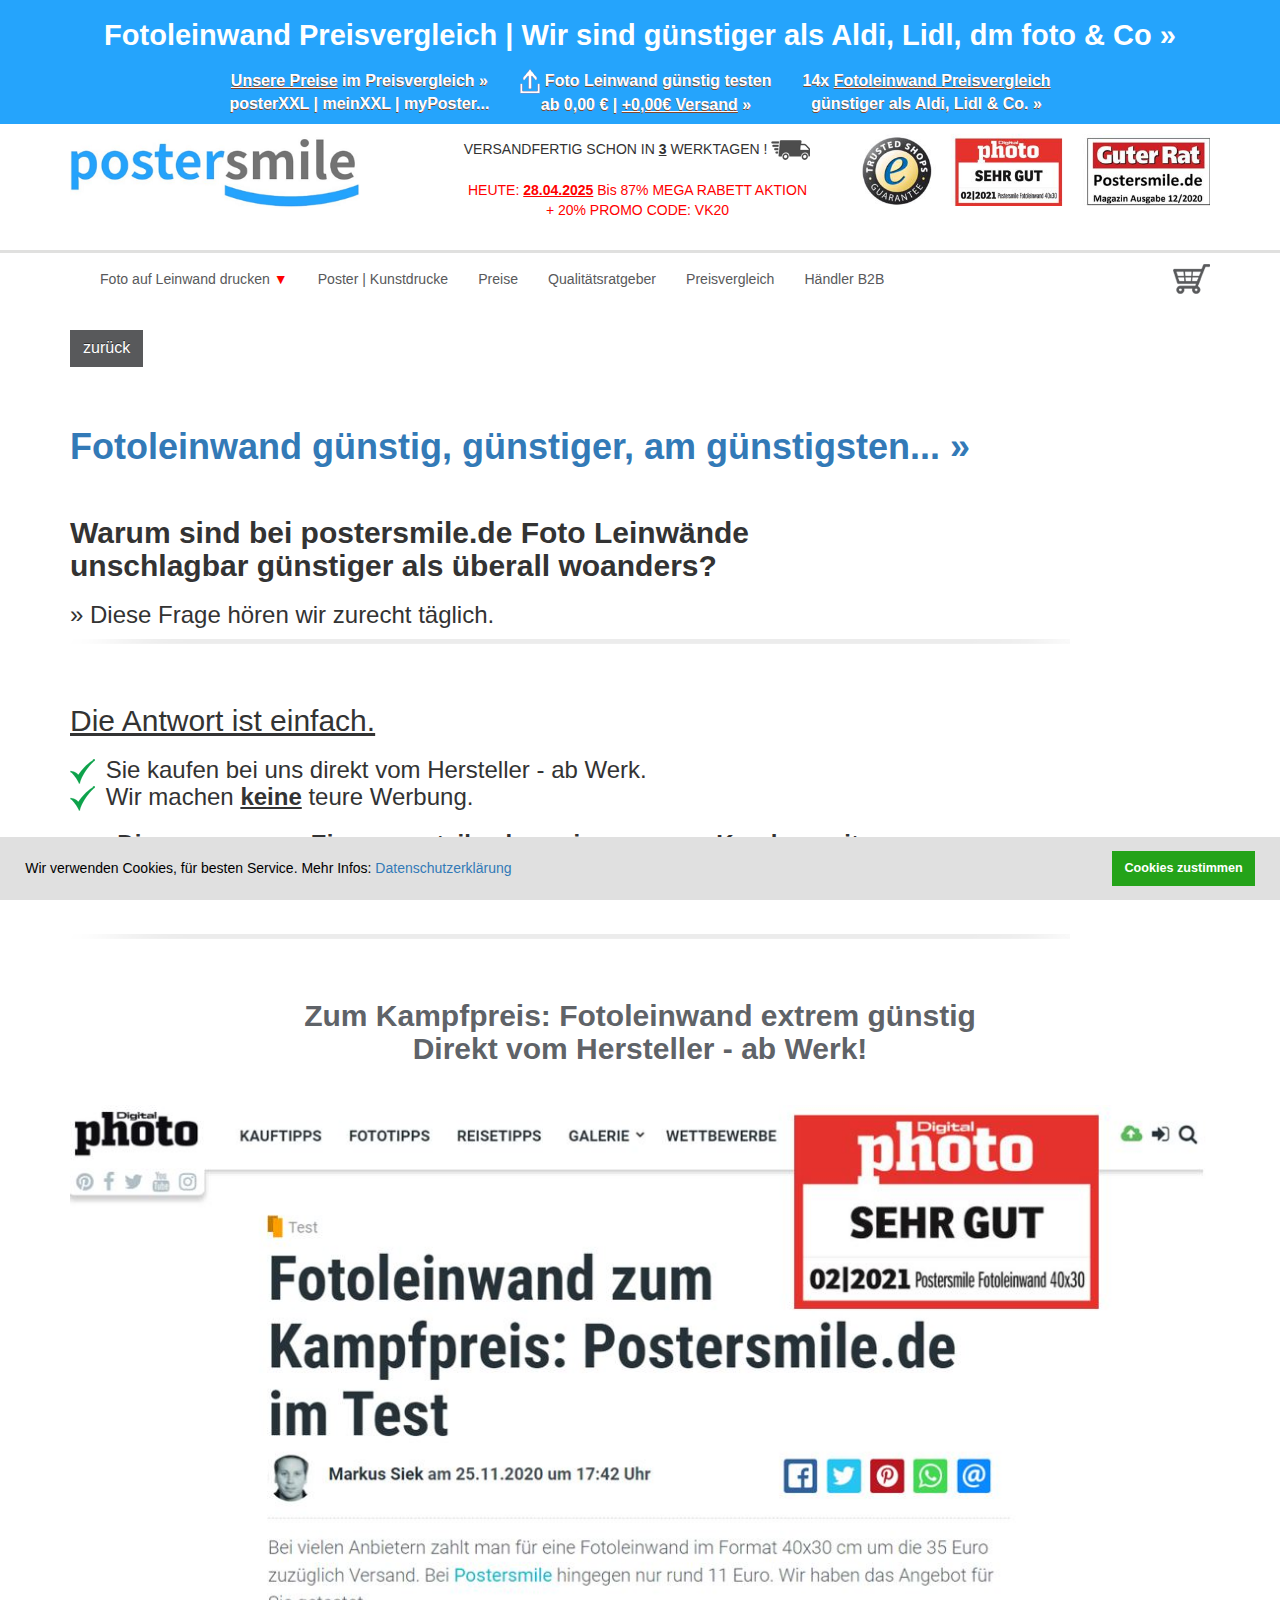
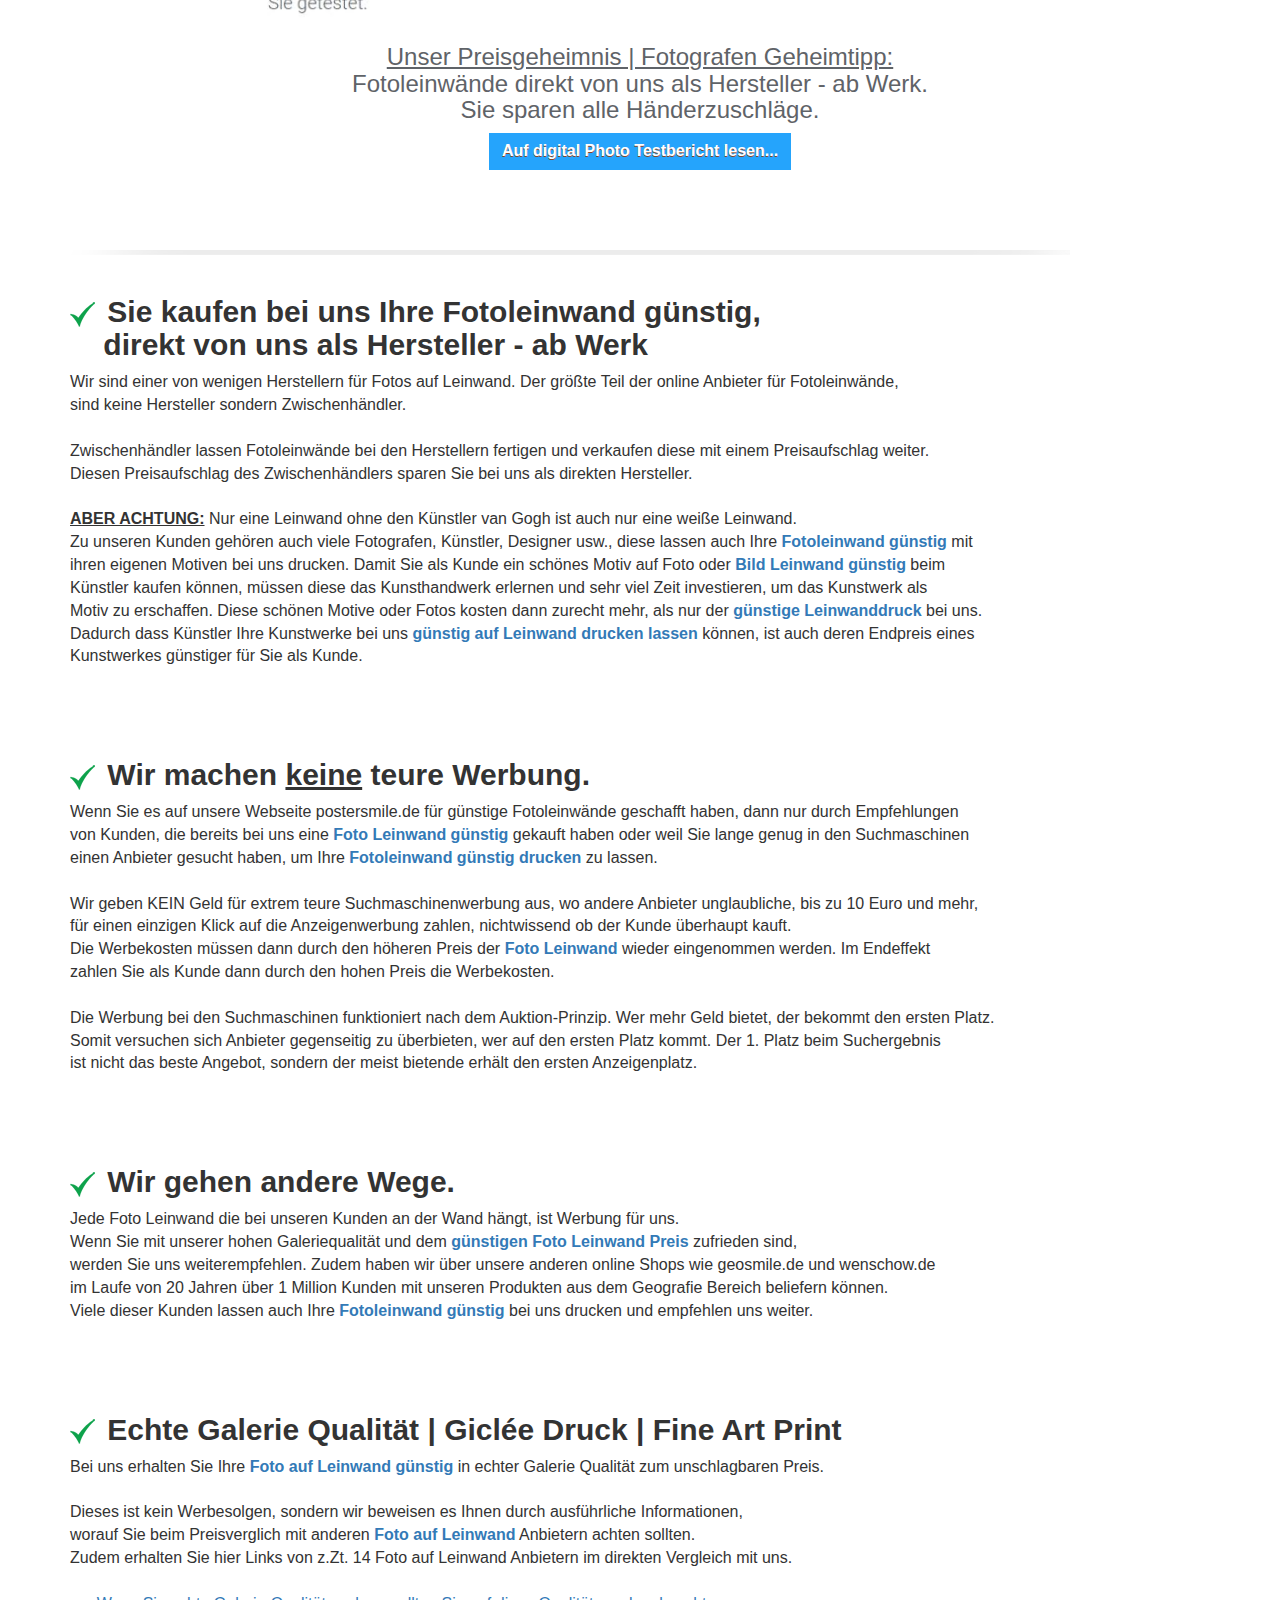
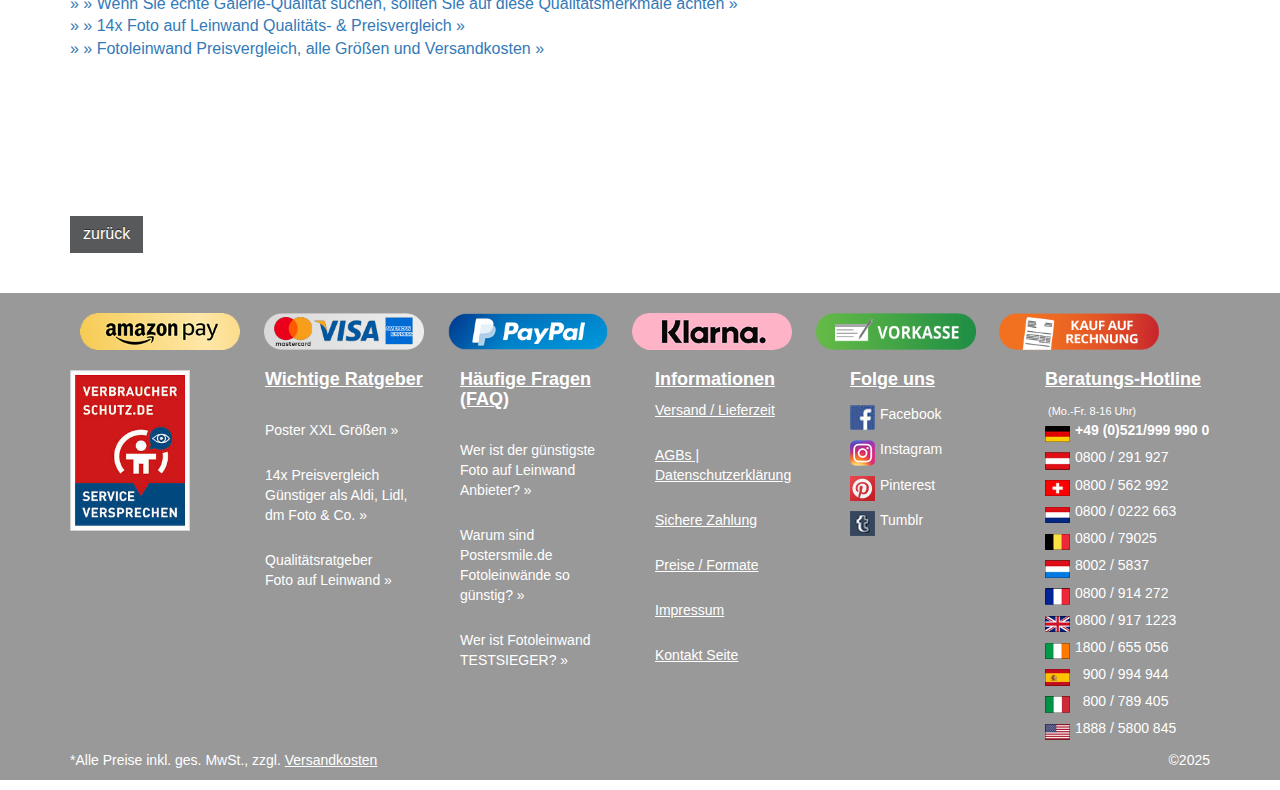
<file: foto-auf-leinwand/foto-leinwand-guenstig.html>
<!DOCTYPE html>
<html xmlns="http://www.w3.org/1999/xhtml" lang="de">
<head>
	<meta http-equiv="Content-Type" content="text/html; charset=UTF-8"/>
<link rel="preload" href="../js/X53ED867BFEDCE5CFAB69114F5502E300.js" as="script"/><link rel="preconnect" href="https://www.google-analytics.com/"/><meta name="google-site-verification" content="Q5Xq9l9lnyk_eB2sAxqdJQ2q9Nby-uchBrESdatp68I"/><meta http-equiv="X-UA-Compatible" content="IE=edge,chrome=1"/><meta name="viewport" content="width=device-width, initial-scale=1.0, minimum-scale=1.0, maximum-scale=1.0, user-scalable=no"/><link rel="icon" type="image/png" href="../images/favicon.png"/><link href="../css/postersmile-orig_a-11.css" rel="stylesheet"/><link href="../bootstrap/css/bootstrap.min.css" rel="stylesheet"/><link href="../bootstrap/css/bootstrap-theme.css" rel="stylesheet"/><link href="../css/cookieconsent.min.css" rel="stylesheet"/>
<!-- Hotjar Tracking Code for https://www.postersmile.de -->
<!-- <script>
    (function(h,o,t,j,a,r){
        h.hj=h.hj||function(){(h.hj.q=h.hj.q||[]).push(arguments)};
        h._hjSettings={hjid:2862922,hjsv:6};
        a=o.getElementsByTagName('head')[0];
        r=o.createElement('script');r.async=1;
        r.src=t+h._hjSettings.hjid+j+h._hjSettings.hjsv;
        a.appendChild(r);
    })(window,document,'https://static.hotjar.com/c/hotjar-','.js?sv=');
</script> -->
<script type="text/javascript">
    (function(c,l,a,r,i,t,y){
        c[a]=c[a]||function(){(c[a].q=c[a].q||[]).push(arguments)};
        t=l.createElement(r);t.async=1;t.src="https://www.clarity.ms/tag/"+i;
        y=l.getElementsByTagName(r)[0];y.parentNode.insertBefore(t,y);
    })(window, document, "clarity", "script", "ekcsiwmjmx");
</script>
  <!--<script src="/js/jquery-3.4.1.min.js"></script>-->
  <script>
    /*! jQuery v3.4.1 | (c) JS Foundation and other contributors | jquery.org/license */
    !function (e, t) { "use strict"; "object" == typeof module && "object" == typeof module.exports ? module.exports = e.document ? t(e, !0) : function (e) { if (!e.document) throw new Error("jQuery requires a window with a document"); return t(e) } : t(e) }("undefined" != typeof window ? window : this, function (C, e) { "use strict"; var t = [], E = C.document, r = Object.getPrototypeOf, s = t.slice, g = t.concat, u = t.push, i = t.indexOf, n = {}, o = n.toString, v = n.hasOwnProperty, a = v.toString, l = a.call(Object), y = {}, m = function (e) { return "function" == typeof e && "number" != typeof e.nodeType }, x = function (e) { return null != e && e === e.window }, c = { type: !0, src: !0, nonce: !0, noModule: !0 }; function b(e, t, n) { var r, i, o = (n = n || E).createElement("script"); if (o.text = e, t) for (r in c) (i = t[r] || t.getAttribute && t.getAttribute(r)) && o.setAttribute(r, i); n.head.appendChild(o).parentNode.removeChild(o) } function w(e) { return null == e ? e + "" : "object" == typeof e || "function" == typeof e ? n[o.call(e)] || "object" : typeof e } var f = "3.4.1", k = function (e, t) { return new k.fn.init(e, t) }, p = /^[\s\uFEFF\xA0]+|[\s\uFEFF\xA0]+$/g; function d(e) { var t = !!e && "length" in e && e.length, n = w(e); return !m(e) && !x(e) && ("array" === n || 0 === t || "number" == typeof t && 0 < t && t - 1 in e) } k.fn = k.prototype = { jquery: f, constructor: k, length: 0, toArray: function () { return s.call(this) }, get: function (e) { return null == e ? s.call(this) : e < 0 ? this[e + this.length] : this[e] }, pushStack: function (e) { var t = k.merge(this.constructor(), e); return t.prevObject = this, t }, each: function (e) { return k.each(this, e) }, map: function (n) { return this.pushStack(k.map(this, function (e, t) { return n.call(e, t, e) })) }, slice: function () { return this.pushStack(s.apply(this, arguments)) }, first: function () { return this.eq(0) }, last: function () { return this.eq(-1) }, eq: function (e) { var t = this.length, n = +e + (e < 0 ? t : 0); return this.pushStack(0 <= n && n < t ? [this[n]] : []) }, end: function () { return this.prevObject || this.constructor() }, push: u, sort: t.sort, splice: t.splice }, k.extend = k.fn.extend = function () { var e, t, n, r, i, o, a = arguments[0] || {}, s = 1, u = arguments.length, l = !1; for ("boolean" == typeof a && (l = a, a = arguments[s] || {}, s++), "object" == typeof a || m(a) || (a = {}), s === u && (a = this, s--); s < u; s++)if (null != (e = arguments[s])) for (t in e) r = e[t], "__proto__" !== t && a !== r && (l && r && (k.isPlainObject(r) || (i = Array.isArray(r))) ? (n = a[t], o = i && !Array.isArray(n) ? [] : i || k.isPlainObject(n) ? n : {}, i = !1, a[t] = k.extend(l, o, r)) : void 0 !== r && (a[t] = r)); return a }, k.extend({ expando: "jQuery" + (f + Math.random()).replace(/\D/g, ""), isReady: !0, error: function (e) { throw new Error(e) }, noop: function () { }, isPlainObject: function (e) { var t, n; return !(!e || "[object Object]" !== o.call(e)) && (!(t = r(e)) || "function" == typeof (n = v.call(t, "constructor") && t.constructor) && a.call(n) === l) }, isEmptyObject: function (e) { var t; for (t in e) return !1; return !0 }, globalEval: function (e, t) { b(e, { nonce: t && t.nonce }) }, each: function (e, t) { var n, r = 0; if (d(e)) { for (n = e.length; r < n; r++)if (!1 === t.call(e[r], r, e[r])) break } else for (r in e) if (!1 === t.call(e[r], r, e[r])) break; return e }, trim: function (e) { return null == e ? "" : (e + "").replace(p, "") }, makeArray: function (e, t) { var n = t || []; return null != e && (d(Object(e)) ? k.merge(n, "string" == typeof e ? [e] : e) : u.call(n, e)), n }, inArray: function (e, t, n) { return null == t ? -1 : i.call(t, e, n) }, merge: function (e, t) { for (var n = +t.length, r = 0, i = e.length; r < n; r++)e[i++] = t[r]; return e.length = i, e }, grep: function (e, t, n) { for (var r = [], i = 0, o = e.length, a = !n; i < o; i++)!t(e[i], i) !== a && r.push(e[i]); return r }, map: function (e, t, n) { var r, i, o = 0, a = []; if (d(e)) for (r = e.length; o < r; o++)null != (i = t(e[o], o, n)) && a.push(i); else for (o in e) null != (i = t(e[o], o, n)) && a.push(i); return g.apply([], a) }, guid: 1, support: y }), "function" == typeof Symbol && (k.fn[Symbol.iterator] = t[Symbol.iterator]), k.each("Boolean Number String Function Array Date RegExp Object Error Symbol".split(" "), function (e, t) { n["[object " + t + "]"] = t.toLowerCase() }); var h = function (n) { var e, d, b, o, i, h, f, g, w, u, l, T, C, a, E, v, s, c, y, k = "sizzle" + 1 * new Date, m = n.document, S = 0, r = 0, p = ue(), x = ue(), N = ue(), A = ue(), D = function (e, t) { return e === t && (l = !0), 0 }, j = {}.hasOwnProperty, t = [], q = t.pop, L = t.push, H = t.push, O = t.slice, P = function (e, t) { for (var n = 0, r = e.length; n < r; n++)if (e[n] === t) return n; return -1 }, R = "checked|selected|async|autofocus|autoplay|controls|defer|disabled|hidden|ismap|loop|multiple|open|readonly|required|scoped", M = "[\\x20\\t\\r\\n\\f]", I = "(?:\\\\.|[\\w-]|[^\0-\\xa0])+", W = "\\[" + M + "*(" + I + ")(?:" + M + "*([*^$|!~]?=)" + M + "*(?:'((?:\\\\.|[^\\\\'])*)'|\"((?:\\\\.|[^\\\\\"])*)\"|(" + I + "))|)" + M + "*\\]", $ = ":(" + I + ")(?:\\((('((?:\\\\.|[^\\\\'])*)'|\"((?:\\\\.|[^\\\\\"])*)\")|((?:\\\\.|[^\\\\()[\\]]|" + W + ")*)|.*)\\)|)", F = new RegExp(M + "+", "g"), B = new RegExp("^" + M + "+|((?:^|[^\\\\])(?:\\\\.)*)" + M + "+$", "g"), _ = new RegExp("^" + M + "*," + M + "*"), z = new RegExp("^" + M + "*([>+~]|" + M + ")" + M + "*"), U = new RegExp(M + "|>"), X = new RegExp($), V = new RegExp("^" + I + "$"), G = { ID: new RegExp("^#(" + I + ")"), CLASS: new RegExp("^\\.(" + I + ")"), TAG: new RegExp("^(" + I + "|[*])"), ATTR: new RegExp("^" + W), PSEUDO: new RegExp("^" + $), CHILD: new RegExp("^:(only|first|last|nth|nth-last)-(child|of-type)(?:\\(" + M + "*(even|odd|(([+-]|)(\\d*)n|)" + M + "*(?:([+-]|)" + M + "*(\\d+)|))" + M + "*\\)|)", "i"), bool: new RegExp("^(?:" + R + ")$", "i"), needsContext: new RegExp("^" + M + "*[>+~]|:(even|odd|eq|gt|lt|nth|first|last)(?:\\(" + M + "*((?:-\\d)?\\d*)" + M + "*\\)|)(?=[^-]|$)", "i") }, Y = /HTML$/i, Q = /^(?:input|select|textarea|button)$/i, J = /^h\d$/i, K = /^[^{]+\{\s*\[native \w/, Z = /^(?:#([\w-]+)|(\w+)|\.([\w-]+))$/, ee = /[+~]/, te = new RegExp("\\\\([\\da-f]{1,6}" + M + "?|(" + M + ")|.)", "ig"), ne = function (e, t, n) { var r = "0x" + t - 65536; return r != r || n ? t : r < 0 ? String.fromCharCode(r + 65536) : String.fromCharCode(r >> 10 | 55296, 1023 & r | 56320) }, re = /([\0-\x1f\x7f]|^-?\d)|^-$|[^\0-\x1f\x7f-\uFFFF\w-]/g, ie = function (e, t) { return t ? "\0" === e ? "\ufffd" : e.slice(0, -1) + "\\" + e.charCodeAt(e.length - 1).toString(16) + " " : "\\" + e }, oe = function () { T() }, ae = be(function (e) { return !0 === e.disabled && "fieldset" === e.nodeName.toLowerCase() }, { dir: "parentNode", next: "legend" }); try { H.apply(t = O.call(m.childNodes), m.childNodes), t[m.childNodes.length].nodeType } catch (e) { H = { apply: t.length ? function (e, t) { L.apply(e, O.call(t)) } : function (e, t) { var n = e.length, r = 0; while (e[n++] = t[r++]); e.length = n - 1 } } } function se(t, e, n, r) { var i, o, a, s, u, l, c, f = e && e.ownerDocument, p = e ? e.nodeType : 9; if (n = n || [], "string" != typeof t || !t || 1 !== p && 9 !== p && 11 !== p) return n; if (!r && ((e ? e.ownerDocument || e : m) !== C && T(e), e = e || C, E)) { if (11 !== p && (u = Z.exec(t))) if (i = u[1]) { if (9 === p) { if (!(a = e.getElementById(i))) return n; if (a.id === i) return n.push(a), n } else if (f && (a = f.getElementById(i)) && y(e, a) && a.id === i) return n.push(a), n } else { if (u[2]) return H.apply(n, e.getElementsByTagName(t)), n; if ((i = u[3]) && d.getElementsByClassName && e.getElementsByClassName) return H.apply(n, e.getElementsByClassName(i)), n } if (d.qsa && !A[t + " "] && (!v || !v.test(t)) && (1 !== p || "object" !== e.nodeName.toLowerCase())) { if (c = t, f = e, 1 === p && U.test(t)) { (s = e.getAttribute("id")) ? s = s.replace(re, ie) : e.setAttribute("id", s = k), o = (l = h(t)).length; while (o--) l[o] = "#" + s + " " + xe(l[o]); c = l.join(","), f = ee.test(t) && ye(e.parentNode) || e } try { return H.apply(n, f.querySelectorAll(c)), n } catch (e) { A(t, !0) } finally { s === k && e.removeAttribute("id") } } } return g(t.replace(B, "$1"), e, n, r) } function ue() { var r = []; return function e(t, n) { return r.push(t + " ") > b.cacheLength && delete e[r.shift()], e[t + " "] = n } } function le(e) { return e[k] = !0, e } function ce(e) { var t = C.createElement("fieldset"); try { return !!e(t) } catch (e) { return !1 } finally { t.parentNode && t.parentNode.removeChild(t), t = null } } function fe(e, t) { var n = e.split("|"), r = n.length; while (r--) b.attrHandle[n[r]] = t } function pe(e, t) { var n = t && e, r = n && 1 === e.nodeType && 1 === t.nodeType && e.sourceIndex - t.sourceIndex; if (r) return r; if (n) while (n = n.nextSibling) if (n === t) return -1; return e ? 1 : -1 } function de(t) { return function (e) { return "input" === e.nodeName.toLowerCase() && e.type === t } } function he(n) { return function (e) { var t = e.nodeName.toLowerCase(); return ("input" === t || "button" === t) && e.type === n } } function ge(t) { return function (e) { return "form" in e ? e.parentNode && !1 === e.disabled ? "label" in e ? "label" in e.parentNode ? e.parentNode.disabled === t : e.disabled === t : e.isDisabled === t || e.isDisabled !== !t && ae(e) === t : e.disabled === t : "label" in e && e.disabled === t } } function ve(a) { return le(function (o) { return o = +o, le(function (e, t) { var n, r = a([], e.length, o), i = r.length; while (i--) e[n = r[i]] && (e[n] = !(t[n] = e[n])) }) }) } function ye(e) { return e && "undefined" != typeof e.getElementsByTagName && e } for (e in d = se.support = {}, i = se.isXML = function (e) { var t = e.namespaceURI, n = (e.ownerDocument || e).documentElement; return !Y.test(t || n && n.nodeName || "HTML") }, T = se.setDocument = function (e) { var t, n, r = e ? e.ownerDocument || e : m; return r !== C && 9 === r.nodeType && r.documentElement && (a = (C = r).documentElement, E = !i(C), m !== C && (n = C.defaultView) && n.top !== n && (n.addEventListener ? n.addEventListener("unload", oe, !1) : n.attachEvent && n.attachEvent("onunload", oe)), d.attributes = ce(function (e) { return e.className = "i", !e.getAttribute("className") }), d.getElementsByTagName = ce(function (e) { return e.appendChild(C.createComment("")), !e.getElementsByTagName("*").length }), d.getElementsByClassName = K.test(C.getElementsByClassName), d.getById = ce(function (e) { return a.appendChild(e).id = k, !C.getElementsByName || !C.getElementsByName(k).length }), d.getById ? (b.filter.ID = function (e) { var t = e.replace(te, ne); return function (e) { return e.getAttribute("id") === t } }, b.find.ID = function (e, t) { if ("undefined" != typeof t.getElementById && E) { var n = t.getElementById(e); return n ? [n] : [] } }) : (b.filter.ID = function (e) { var n = e.replace(te, ne); return function (e) { var t = "undefined" != typeof e.getAttributeNode && e.getAttributeNode("id"); return t && t.value === n } }, b.find.ID = function (e, t) { if ("undefined" != typeof t.getElementById && E) { var n, r, i, o = t.getElementById(e); if (o) { if ((n = o.getAttributeNode("id")) && n.value === e) return [o]; i = t.getElementsByName(e), r = 0; while (o = i[r++]) if ((n = o.getAttributeNode("id")) && n.value === e) return [o] } return [] } }), b.find.TAG = d.getElementsByTagName ? function (e, t) { return "undefined" != typeof t.getElementsByTagName ? t.getElementsByTagName(e) : d.qsa ? t.querySelectorAll(e) : void 0 } : function (e, t) { var n, r = [], i = 0, o = t.getElementsByTagName(e); if ("*" === e) { while (n = o[i++]) 1 === n.nodeType && r.push(n); return r } return o }, b.find.CLASS = d.getElementsByClassName && function (e, t) { if ("undefined" != typeof t.getElementsByClassName && E) return t.getElementsByClassName(e) }, s = [], v = [], (d.qsa = K.test(C.querySelectorAll)) && (ce(function (e) { a.appendChild(e).innerHTML = "<a id='" + k + "'></a><select id='" + k + "-\r\\' msallowcapture=''><option selected=''></option></select>", e.querySelectorAll("[msallowcapture^='']").length && v.push("[*^$]=" + M + "*(?:''|\"\")"), e.querySelectorAll("[selected]").length || v.push("\\[" + M + "*(?:value|" + R + ")"), e.querySelectorAll("[id~=" + k + "-]").length || v.push("~="), e.querySelectorAll(":checked").length || v.push(":checked"), e.querySelectorAll("a#" + k + "+*").length || v.push(".#.+[+~]") }), ce(function (e) { e.innerHTML = "<a href='' disabled='disabled'></a><select disabled='disabled'><option/></select>"; var t = C.createElement("input"); t.setAttribute("type", "hidden"), e.appendChild(t).setAttribute("name", "D"), e.querySelectorAll("[name=d]").length && v.push("name" + M + "*[*^$|!~]?="), 2 !== e.querySelectorAll(":enabled").length && v.push(":enabled", ":disabled"), a.appendChild(e).disabled = !0, 2 !== e.querySelectorAll(":disabled").length && v.push(":enabled", ":disabled"), e.querySelectorAll("*,:x"), v.push(",.*:") })), (d.matchesSelector = K.test(c = a.matches || a.webkitMatchesSelector || a.mozMatchesSelector || a.oMatchesSelector || a.msMatchesSelector)) && ce(function (e) { d.disconnectedMatch = c.call(e, "*"), c.call(e, "[s!='']:x"), s.push("!=", $) }), v = v.length && new RegExp(v.join("|")), s = s.length && new RegExp(s.join("|")), t = K.test(a.compareDocumentPosition), y = t || K.test(a.contains) ? function (e, t) { var n = 9 === e.nodeType ? e.documentElement : e, r = t && t.parentNode; return e === r || !(!r || 1 !== r.nodeType || !(n.contains ? n.contains(r) : e.compareDocumentPosition && 16 & e.compareDocumentPosition(r))) } : function (e, t) { if (t) while (t = t.parentNode) if (t === e) return !0; return !1 }, D = t ? function (e, t) { if (e === t) return l = !0, 0; var n = !e.compareDocumentPosition - !t.compareDocumentPosition; return n || (1 & (n = (e.ownerDocument || e) === (t.ownerDocument || t) ? e.compareDocumentPosition(t) : 1) || !d.sortDetached && t.compareDocumentPosition(e) === n ? e === C || e.ownerDocument === m && y(m, e) ? -1 : t === C || t.ownerDocument === m && y(m, t) ? 1 : u ? P(u, e) - P(u, t) : 0 : 4 & n ? -1 : 1) } : function (e, t) { if (e === t) return l = !0, 0; var n, r = 0, i = e.parentNode, o = t.parentNode, a = [e], s = [t]; if (!i || !o) return e === C ? -1 : t === C ? 1 : i ? -1 : o ? 1 : u ? P(u, e) - P(u, t) : 0; if (i === o) return pe(e, t); n = e; while (n = n.parentNode) a.unshift(n); n = t; while (n = n.parentNode) s.unshift(n); while (a[r] === s[r]) r++; return r ? pe(a[r], s[r]) : a[r] === m ? -1 : s[r] === m ? 1 : 0 }), C }, se.matches = function (e, t) { return se(e, null, null, t) }, se.matchesSelector = function (e, t) { if ((e.ownerDocument || e) !== C && T(e), d.matchesSelector && E && !A[t + " "] && (!s || !s.test(t)) && (!v || !v.test(t))) try { var n = c.call(e, t); if (n || d.disconnectedMatch || e.document && 11 !== e.document.nodeType) return n } catch (e) { A(t, !0) } return 0 < se(t, C, null, [e]).length }, se.contains = function (e, t) { return (e.ownerDocument || e) !== C && T(e), y(e, t) }, se.attr = function (e, t) { (e.ownerDocument || e) !== C && T(e); var n = b.attrHandle[t.toLowerCase()], r = n && j.call(b.attrHandle, t.toLowerCase()) ? n(e, t, !E) : void 0; return void 0 !== r ? r : d.attributes || !E ? e.getAttribute(t) : (r = e.getAttributeNode(t)) && r.specified ? r.value : null }, se.escape = function (e) { return (e + "").replace(re, ie) }, se.error = function (e) { throw new Error("Syntax error, unrecognized expression: " + e) }, se.uniqueSort = function (e) { var t, n = [], r = 0, i = 0; if (l = !d.detectDuplicates, u = !d.sortStable && e.slice(0), e.sort(D), l) { while (t = e[i++]) t === e[i] && (r = n.push(i)); while (r--) e.splice(n[r], 1) } return u = null, e }, o = se.getText = function (e) { var t, n = "", r = 0, i = e.nodeType; if (i) { if (1 === i || 9 === i || 11 === i) { if ("string" == typeof e.textContent) return e.textContent; for (e = e.firstChild; e; e = e.nextSibling)n += o(e) } else if (3 === i || 4 === i) return e.nodeValue } else while (t = e[r++]) n += o(t); return n }, (b = se.selectors = { cacheLength: 50, createPseudo: le, match: G, attrHandle: {}, find: {}, relative: { ">": { dir: "parentNode", first: !0 }, " ": { dir: "parentNode" }, "+": { dir: "previousSibling", first: !0 }, "~": { dir: "previousSibling" } }, preFilter: { ATTR: function (e) { return e[1] = e[1].replace(te, ne), e[3] = (e[3] || e[4] || e[5] || "").replace(te, ne), "~=" === e[2] && (e[3] = " " + e[3] + " "), e.slice(0, 4) }, CHILD: function (e) { return e[1] = e[1].toLowerCase(), "nth" === e[1].slice(0, 3) ? (e[3] || se.error(e[0]), e[4] = +(e[4] ? e[5] + (e[6] || 1) : 2 * ("even" === e[3] || "odd" === e[3])), e[5] = +(e[7] + e[8] || "odd" === e[3])) : e[3] && se.error(e[0]), e }, PSEUDO: function (e) { var t, n = !e[6] && e[2]; return G.CHILD.test(e[0]) ? null : (e[3] ? e[2] = e[4] || e[5] || "" : n && X.test(n) && (t = h(n, !0)) && (t = n.indexOf(")", n.length - t) - n.length) && (e[0] = e[0].slice(0, t), e[2] = n.slice(0, t)), e.slice(0, 3)) } }, filter: { TAG: function (e) { var t = e.replace(te, ne).toLowerCase(); return "*" === e ? function () { return !0 } : function (e) { return e.nodeName && e.nodeName.toLowerCase() === t } }, CLASS: function (e) { var t = p[e + " "]; return t || (t = new RegExp("(^|" + M + ")" + e + "(" + M + "|$)")) && p(e, function (e) { return t.test("string" == typeof e.className && e.className || "undefined" != typeof e.getAttribute && e.getAttribute("class") || "") }) }, ATTR: function (n, r, i) { return function (e) { var t = se.attr(e, n); return null == t ? "!=" === r : !r || (t += "", "=" === r ? t === i : "!=" === r ? t !== i : "^=" === r ? i && 0 === t.indexOf(i) : "*=" === r ? i && -1 < t.indexOf(i) : "$=" === r ? i && t.slice(-i.length) === i : "~=" === r ? -1 < (" " + t.replace(F, " ") + " ").indexOf(i) : "|=" === r && (t === i || t.slice(0, i.length + 1) === i + "-")) } }, CHILD: function (h, e, t, g, v) { var y = "nth" !== h.slice(0, 3), m = "last" !== h.slice(-4), x = "of-type" === e; return 1 === g && 0 === v ? function (e) { return !!e.parentNode } : function (e, t, n) { var r, i, o, a, s, u, l = y !== m ? "nextSibling" : "previousSibling", c = e.parentNode, f = x && e.nodeName.toLowerCase(), p = !n && !x, d = !1; if (c) { if (y) { while (l) { a = e; while (a = a[l]) if (x ? a.nodeName.toLowerCase() === f : 1 === a.nodeType) return !1; u = l = "only" === h && !u && "nextSibling" } return !0 } if (u = [m ? c.firstChild : c.lastChild], m && p) { d = (s = (r = (i = (o = (a = c)[k] || (a[k] = {}))[a.uniqueID] || (o[a.uniqueID] = {}))[h] || [])[0] === S && r[1]) && r[2], a = s && c.childNodes[s]; while (a = ++s && a && a[l] || (d = s = 0) || u.pop()) if (1 === a.nodeType && ++d && a === e) { i[h] = [S, s, d]; break } } else if (p && (d = s = (r = (i = (o = (a = e)[k] || (a[k] = {}))[a.uniqueID] || (o[a.uniqueID] = {}))[h] || [])[0] === S && r[1]), !1 === d) while (a = ++s && a && a[l] || (d = s = 0) || u.pop()) if ((x ? a.nodeName.toLowerCase() === f : 1 === a.nodeType) && ++d && (p && ((i = (o = a[k] || (a[k] = {}))[a.uniqueID] || (o[a.uniqueID] = {}))[h] = [S, d]), a === e)) break; return (d -= v) === g || d % g == 0 && 0 <= d / g } } }, PSEUDO: function (e, o) { var t, a = b.pseudos[e] || b.setFilters[e.toLowerCase()] || se.error("unsupported pseudo: " + e); return a[k] ? a(o) : 1 < a.length ? (t = [e, e, "", o], b.setFilters.hasOwnProperty(e.toLowerCase()) ? le(function (e, t) { var n, r = a(e, o), i = r.length; while (i--) e[n = P(e, r[i])] = !(t[n] = r[i]) }) : function (e) { return a(e, 0, t) }) : a } }, pseudos: { not: le(function (e) { var r = [], i = [], s = f(e.replace(B, "$1")); return s[k] ? le(function (e, t, n, r) { var i, o = s(e, null, r, []), a = e.length; while (a--) (i = o[a]) && (e[a] = !(t[a] = i)) }) : function (e, t, n) { return r[0] = e, s(r, null, n, i), r[0] = null, !i.pop() } }), has: le(function (t) { return function (e) { return 0 < se(t, e).length } }), contains: le(function (t) { return t = t.replace(te, ne), function (e) { return -1 < (e.textContent || o(e)).indexOf(t) } }), lang: le(function (n) { return V.test(n || "") || se.error("unsupported lang: " + n), n = n.replace(te, ne).toLowerCase(), function (e) { var t; do { if (t = E ? e.lang : e.getAttribute("xml:lang") || e.getAttribute("lang")) return (t = t.toLowerCase()) === n || 0 === t.indexOf(n + "-") } while ((e = e.parentNode) && 1 === e.nodeType); return !1 } }), target: function (e) { var t = n.location && n.location.hash; return t && t.slice(1) === e.id }, root: function (e) { return e === a }, focus: function (e) { return e === C.activeElement && (!C.hasFocus || C.hasFocus()) && !!(e.type || e.href || ~e.tabIndex) }, enabled: ge(!1), disabled: ge(!0), checked: function (e) { var t = e.nodeName.toLowerCase(); return "input" === t && !!e.checked || "option" === t && !!e.selected }, selected: function (e) { return e.parentNode && e.parentNode.selectedIndex, !0 === e.selected }, empty: function (e) { for (e = e.firstChild; e; e = e.nextSibling)if (e.nodeType < 6) return !1; return !0 }, parent: function (e) { return !b.pseudos.empty(e) }, header: function (e) { return J.test(e.nodeName) }, input: function (e) { return Q.test(e.nodeName) }, button: function (e) { var t = e.nodeName.toLowerCase(); return "input" === t && "button" === e.type || "button" === t }, text: function (e) { var t; return "input" === e.nodeName.toLowerCase() && "text" === e.type && (null == (t = e.getAttribute("type")) || "text" === t.toLowerCase()) }, first: ve(function () { return [0] }), last: ve(function (e, t) { return [t - 1] }), eq: ve(function (e, t, n) { return [n < 0 ? n + t : n] }), even: ve(function (e, t) { for (var n = 0; n < t; n += 2)e.push(n); return e }), odd: ve(function (e, t) { for (var n = 1; n < t; n += 2)e.push(n); return e }), lt: ve(function (e, t, n) { for (var r = n < 0 ? n + t : t < n ? t : n; 0 <= --r;)e.push(r); return e }), gt: ve(function (e, t, n) { for (var r = n < 0 ? n + t : n; ++r < t;)e.push(r); return e }) } }).pseudos.nth = b.pseudos.eq, { radio: !0, checkbox: !0, file: !0, password: !0, image: !0 }) b.pseudos[e] = de(e); for (e in { submit: !0, reset: !0 }) b.pseudos[e] = he(e); function me() { } function xe(e) { for (var t = 0, n = e.length, r = ""; t < n; t++)r += e[t].value; return r } function be(s, e, t) { var u = e.dir, l = e.next, c = l || u, f = t && "parentNode" === c, p = r++; return e.first ? function (e, t, n) { while (e = e[u]) if (1 === e.nodeType || f) return s(e, t, n); return !1 } : function (e, t, n) { var r, i, o, a = [S, p]; if (n) { while (e = e[u]) if ((1 === e.nodeType || f) && s(e, t, n)) return !0 } else while (e = e[u]) if (1 === e.nodeType || f) if (i = (o = e[k] || (e[k] = {}))[e.uniqueID] || (o[e.uniqueID] = {}), l && l === e.nodeName.toLowerCase()) e = e[u] || e; else { if ((r = i[c]) && r[0] === S && r[1] === p) return a[2] = r[2]; if ((i[c] = a)[2] = s(e, t, n)) return !0 } return !1 } } function we(i) { return 1 < i.length ? function (e, t, n) { var r = i.length; while (r--) if (!i[r](e, t, n)) return !1; return !0 } : i[0] } function Te(e, t, n, r, i) { for (var o, a = [], s = 0, u = e.length, l = null != t; s < u; s++)(o = e[s]) && (n && !n(o, r, i) || (a.push(o), l && t.push(s))); return a } function Ce(d, h, g, v, y, e) { return v && !v[k] && (v = Ce(v)), y && !y[k] && (y = Ce(y, e)), le(function (e, t, n, r) { var i, o, a, s = [], u = [], l = t.length, c = e || function (e, t, n) { for (var r = 0, i = t.length; r < i; r++)se(e, t[r], n); return n }(h || "*", n.nodeType ? [n] : n, []), f = !d || !e && h ? c : Te(c, s, d, n, r), p = g ? y || (e ? d : l || v) ? [] : t : f; if (g && g(f, p, n, r), v) { i = Te(p, u), v(i, [], n, r), o = i.length; while (o--) (a = i[o]) && (p[u[o]] = !(f[u[o]] = a)) } if (e) { if (y || d) { if (y) { i = [], o = p.length; while (o--) (a = p[o]) && i.push(f[o] = a); y(null, p = [], i, r) } o = p.length; while (o--) (a = p[o]) && -1 < (i = y ? P(e, a) : s[o]) && (e[i] = !(t[i] = a)) } } else p = Te(p === t ? p.splice(l, p.length) : p), y ? y(null, t, p, r) : H.apply(t, p) }) } function Ee(e) { for (var i, t, n, r = e.length, o = b.relative[e[0].type], a = o || b.relative[" "], s = o ? 1 : 0, u = be(function (e) { return e === i }, a, !0), l = be(function (e) { return -1 < P(i, e) }, a, !0), c = [function (e, t, n) { var r = !o && (n || t !== w) || ((i = t).nodeType ? u(e, t, n) : l(e, t, n)); return i = null, r }]; s < r; s++)if (t = b.relative[e[s].type]) c = [be(we(c), t)]; else { if ((t = b.filter[e[s].type].apply(null, e[s].matches))[k]) { for (n = ++s; n < r; n++)if (b.relative[e[n].type]) break; return Ce(1 < s && we(c), 1 < s && xe(e.slice(0, s - 1).concat({ value: " " === e[s - 2].type ? "*" : "" })).replace(B, "$1"), t, s < n && Ee(e.slice(s, n)), n < r && Ee(e = e.slice(n)), n < r && xe(e)) } c.push(t) } return we(c) } return me.prototype = b.filters = b.pseudos, b.setFilters = new me, h = se.tokenize = function (e, t) { var n, r, i, o, a, s, u, l = x[e + " "]; if (l) return t ? 0 : l.slice(0); a = e, s = [], u = b.preFilter; while (a) { for (o in n && !(r = _.exec(a)) || (r && (a = a.slice(r[0].length) || a), s.push(i = [])), n = !1, (r = z.exec(a)) && (n = r.shift(), i.push({ value: n, type: r[0].replace(B, " ") }), a = a.slice(n.length)), b.filter) !(r = G[o].exec(a)) || u[o] && !(r = u[o](r)) || (n = r.shift(), i.push({ value: n, type: o, matches: r }), a = a.slice(n.length)); if (!n) break } return t ? a.length : a ? se.error(e) : x(e, s).slice(0) }, f = se.compile = function (e, t) { var n, v, y, m, x, r, i = [], o = [], a = N[e + " "]; if (!a) { t || (t = h(e)), n = t.length; while (n--) (a = Ee(t[n]))[k] ? i.push(a) : o.push(a); (a = N(e, (v = o, m = 0 < (y = i).length, x = 0 < v.length, r = function (e, t, n, r, i) { var o, a, s, u = 0, l = "0", c = e && [], f = [], p = w, d = e || x && b.find.TAG("*", i), h = S += null == p ? 1 : Math.random() || .1, g = d.length; for (i && (w = t === C || t || i); l !== g && null != (o = d[l]); l++) { if (x && o) { a = 0, t || o.ownerDocument === C || (T(o), n = !E); while (s = v[a++]) if (s(o, t || C, n)) { r.push(o); break } i && (S = h) } m && ((o = !s && o) && u--, e && c.push(o)) } if (u += l, m && l !== u) { a = 0; while (s = y[a++]) s(c, f, t, n); if (e) { if (0 < u) while (l--) c[l] || f[l] || (f[l] = q.call(r)); f = Te(f) } H.apply(r, f), i && !e && 0 < f.length && 1 < u + y.length && se.uniqueSort(r) } return i && (S = h, w = p), c }, m ? le(r) : r))).selector = e } return a }, g = se.select = function (e, t, n, r) { var i, o, a, s, u, l = "function" == typeof e && e, c = !r && h(e = l.selector || e); if (n = n || [], 1 === c.length) { if (2 < (o = c[0] = c[0].slice(0)).length && "ID" === (a = o[0]).type && 9 === t.nodeType && E && b.relative[o[1].type]) { if (!(t = (b.find.ID(a.matches[0].replace(te, ne), t) || [])[0])) return n; l && (t = t.parentNode), e = e.slice(o.shift().value.length) } i = G.needsContext.test(e) ? 0 : o.length; while (i--) { if (a = o[i], b.relative[s = a.type]) break; if ((u = b.find[s]) && (r = u(a.matches[0].replace(te, ne), ee.test(o[0].type) && ye(t.parentNode) || t))) { if (o.splice(i, 1), !(e = r.length && xe(o))) return H.apply(n, r), n; break } } } return (l || f(e, c))(r, t, !E, n, !t || ee.test(e) && ye(t.parentNode) || t), n }, d.sortStable = k.split("").sort(D).join("") === k, d.detectDuplicates = !!l, T(), d.sortDetached = ce(function (e) { return 1 & e.compareDocumentPosition(C.createElement("fieldset")) }), ce(function (e) { return e.innerHTML = "<a href='#'></a>", "#" === e.firstChild.getAttribute("href") }) || fe("type|href|height|width", function (e, t, n) { if (!n) return e.getAttribute(t, "type" === t.toLowerCase() ? 1 : 2) }), d.attributes && ce(function (e) { return e.innerHTML = "<input/>", e.firstChild.setAttribute("value", ""), "" === e.firstChild.getAttribute("value") }) || fe("value", function (e, t, n) { if (!n && "input" === e.nodeName.toLowerCase()) return e.defaultValue }), ce(function (e) { return null == e.getAttribute("disabled") }) || fe(R, function (e, t, n) { var r; if (!n) return !0 === e[t] ? t.toLowerCase() : (r = e.getAttributeNode(t)) && r.specified ? r.value : null }), se }(C); k.find = h, k.expr = h.selectors, k.expr[":"] = k.expr.pseudos, k.uniqueSort = k.unique = h.uniqueSort, k.text = h.getText, k.isXMLDoc = h.isXML, k.contains = h.contains, k.escapeSelector = h.escape; var T = function (e, t, n) { var r = [], i = void 0 !== n; while ((e = e[t]) && 9 !== e.nodeType) if (1 === e.nodeType) { if (i && k(e).is(n)) break; r.push(e) } return r }, S = function (e, t) { for (var n = []; e; e = e.nextSibling)1 === e.nodeType && e !== t && n.push(e); return n }, N = k.expr.match.needsContext; function A(e, t) { return e.nodeName && e.nodeName.toLowerCase() === t.toLowerCase() } var D = /^<([a-z][^\/\0>:\x20\t\r\n\f]*)[\x20\t\r\n\f]*\/?>(?:<\/\1>|)$/i; function j(e, n, r) { return m(n) ? k.grep(e, function (e, t) { return !!n.call(e, t, e) !== r }) : n.nodeType ? k.grep(e, function (e) { return e === n !== r }) : "string" != typeof n ? k.grep(e, function (e) { return -1 < i.call(n, e) !== r }) : k.filter(n, e, r) } k.filter = function (e, t, n) { var r = t[0]; return n && (e = ":not(" + e + ")"), 1 === t.length && 1 === r.nodeType ? k.find.matchesSelector(r, e) ? [r] : [] : k.find.matches(e, k.grep(t, function (e) { return 1 === e.nodeType })) }, k.fn.extend({ find: function (e) { var t, n, r = this.length, i = this; if ("string" != typeof e) return this.pushStack(k(e).filter(function () { for (t = 0; t < r; t++)if (k.contains(i[t], this)) return !0 })); for (n = this.pushStack([]), t = 0; t < r; t++)k.find(e, i[t], n); return 1 < r ? k.uniqueSort(n) : n }, filter: function (e) { return this.pushStack(j(this, e || [], !1)) }, not: function (e) { return this.pushStack(j(this, e || [], !0)) }, is: function (e) { return !!j(this, "string" == typeof e && N.test(e) ? k(e) : e || [], !1).length } }); var q, L = /^(?:\s*(<[\w\W]+>)[^>]*|#([\w-]+))$/; (k.fn.init = function (e, t, n) { var r, i; if (!e) return this; if (n = n || q, "string" == typeof e) { if (!(r = "<" === e[0] && ">" === e[e.length - 1] && 3 <= e.length ? [null, e, null] : L.exec(e)) || !r[1] && t) return !t || t.jquery ? (t || n).find(e) : this.constructor(t).find(e); if (r[1]) { if (t = t instanceof k ? t[0] : t, k.merge(this, k.parseHTML(r[1], t && t.nodeType ? t.ownerDocument || t : E, !0)), D.test(r[1]) && k.isPlainObject(t)) for (r in t) m(this[r]) ? this[r](t[r]) : this.attr(r, t[r]); return this } return (i = E.getElementById(r[2])) && (this[0] = i, this.length = 1), this } return e.nodeType ? (this[0] = e, this.length = 1, this) : m(e) ? void 0 !== n.ready ? n.ready(e) : e(k) : k.makeArray(e, this) }).prototype = k.fn, q = k(E); var H = /^(?:parents|prev(?:Until|All))/, O = { children: !0, contents: !0, next: !0, prev: !0 }; function P(e, t) { while ((e = e[t]) && 1 !== e.nodeType); return e } k.fn.extend({ has: function (e) { var t = k(e, this), n = t.length; return this.filter(function () { for (var e = 0; e < n; e++)if (k.contains(this, t[e])) return !0 }) }, closest: function (e, t) { var n, r = 0, i = this.length, o = [], a = "string" != typeof e && k(e); if (!N.test(e)) for (; r < i; r++)for (n = this[r]; n && n !== t; n = n.parentNode)if (n.nodeType < 11 && (a ? -1 < a.index(n) : 1 === n.nodeType && k.find.matchesSelector(n, e))) { o.push(n); break } return this.pushStack(1 < o.length ? k.uniqueSort(o) : o) }, index: function (e) { return e ? "string" == typeof e ? i.call(k(e), this[0]) : i.call(this, e.jquery ? e[0] : e) : this[0] && this[0].parentNode ? this.first().prevAll().length : -1 }, add: function (e, t) { return this.pushStack(k.uniqueSort(k.merge(this.get(), k(e, t)))) }, addBack: function (e) { return this.add(null == e ? this.prevObject : this.prevObject.filter(e)) } }), k.each({ parent: function (e) { var t = e.parentNode; return t && 11 !== t.nodeType ? t : null }, parents: function (e) { return T(e, "parentNode") }, parentsUntil: function (e, t, n) { return T(e, "parentNode", n) }, next: function (e) { return P(e, "nextSibling") }, prev: function (e) { return P(e, "previousSibling") }, nextAll: function (e) { return T(e, "nextSibling") }, prevAll: function (e) { return T(e, "previousSibling") }, nextUntil: function (e, t, n) { return T(e, "nextSibling", n) }, prevUntil: function (e, t, n) { return T(e, "previousSibling", n) }, siblings: function (e) { return S((e.parentNode || {}).firstChild, e) }, children: function (e) { return S(e.firstChild) }, contents: function (e) { return "undefined" != typeof e.contentDocument ? e.contentDocument : (A(e, "template") && (e = e.content || e), k.merge([], e.childNodes)) } }, function (r, i) { k.fn[r] = function (e, t) { var n = k.map(this, i, e); return "Until" !== r.slice(-5) && (t = e), t && "string" == typeof t && (n = k.filter(t, n)), 1 < this.length && (O[r] || k.uniqueSort(n), H.test(r) && n.reverse()), this.pushStack(n) } }); var R = /[^\x20\t\r\n\f]+/g; function M(e) { return e } function I(e) { throw e } function W(e, t, n, r) { var i; try { e && m(i = e.promise) ? i.call(e).done(t).fail(n) : e && m(i = e.then) ? i.call(e, t, n) : t.apply(void 0, [e].slice(r)) } catch (e) { n.apply(void 0, [e]) } } k.Callbacks = function (r) { var e, n; r = "string" == typeof r ? (e = r, n = {}, k.each(e.match(R) || [], function (e, t) { n[t] = !0 }), n) : k.extend({}, r); var i, t, o, a, s = [], u = [], l = -1, c = function () { for (a = a || r.once, o = i = !0; u.length; l = -1) { t = u.shift(); while (++l < s.length) !1 === s[l].apply(t[0], t[1]) && r.stopOnFalse && (l = s.length, t = !1) } r.memory || (t = !1), i = !1, a && (s = t ? [] : "") }, f = { add: function () { return s && (t && !i && (l = s.length - 1, u.push(t)), function n(e) { k.each(e, function (e, t) { m(t) ? r.unique && f.has(t) || s.push(t) : t && t.length && "string" !== w(t) && n(t) }) }(arguments), t && !i && c()), this }, remove: function () { return k.each(arguments, function (e, t) { var n; while (-1 < (n = k.inArray(t, s, n))) s.splice(n, 1), n <= l && l-- }), this }, has: function (e) { return e ? -1 < k.inArray(e, s) : 0 < s.length }, empty: function () { return s && (s = []), this }, disable: function () { return a = u = [], s = t = "", this }, disabled: function () { return !s }, lock: function () { return a = u = [], t || i || (s = t = ""), this }, locked: function () { return !!a }, fireWith: function (e, t) { return a || (t = [e, (t = t || []).slice ? t.slice() : t], u.push(t), i || c()), this }, fire: function () { return f.fireWith(this, arguments), this }, fired: function () { return !!o } }; return f }, k.extend({ Deferred: function (e) { var o = [["notify", "progress", k.Callbacks("memory"), k.Callbacks("memory"), 2], ["resolve", "done", k.Callbacks("once memory"), k.Callbacks("once memory"), 0, "resolved"], ["reject", "fail", k.Callbacks("once memory"), k.Callbacks("once memory"), 1, "rejected"]], i = "pending", a = { state: function () { return i }, always: function () { return s.done(arguments).fail(arguments), this }, "catch": function (e) { return a.then(null, e) }, pipe: function () { var i = arguments; return k.Deferred(function (r) { k.each(o, function (e, t) { var n = m(i[t[4]]) && i[t[4]]; s[t[1]](function () { var e = n && n.apply(this, arguments); e && m(e.promise) ? e.promise().progress(r.notify).done(r.resolve).fail(r.reject) : r[t[0] + "With"](this, n ? [e] : arguments) }) }), i = null }).promise() }, then: function (t, n, r) { var u = 0; function l(i, o, a, s) { return function () { var n = this, r = arguments, e = function () { var e, t; if (!(i < u)) { if ((e = a.apply(n, r)) === o.promise()) throw new TypeError("Thenable self-resolution"); t = e && ("object" == typeof e || "function" == typeof e) && e.then, m(t) ? s ? t.call(e, l(u, o, M, s), l(u, o, I, s)) : (u++, t.call(e, l(u, o, M, s), l(u, o, I, s), l(u, o, M, o.notifyWith))) : (a !== M && (n = void 0, r = [e]), (s || o.resolveWith)(n, r)) } }, t = s ? e : function () { try { e() } catch (e) { k.Deferred.exceptionHook && k.Deferred.exceptionHook(e, t.stackTrace), u <= i + 1 && (a !== I && (n = void 0, r = [e]), o.rejectWith(n, r)) } }; i ? t() : (k.Deferred.getStackHook && (t.stackTrace = k.Deferred.getStackHook()), C.setTimeout(t)) } } return k.Deferred(function (e) { o[0][3].add(l(0, e, m(r) ? r : M, e.notifyWith)), o[1][3].add(l(0, e, m(t) ? t : M)), o[2][3].add(l(0, e, m(n) ? n : I)) }).promise() }, promise: function (e) { return null != e ? k.extend(e, a) : a } }, s = {}; return k.each(o, function (e, t) { var n = t[2], r = t[5]; a[t[1]] = n.add, r && n.add(function () { i = r }, o[3 - e][2].disable, o[3 - e][3].disable, o[0][2].lock, o[0][3].lock), n.add(t[3].fire), s[t[0]] = function () { return s[t[0] + "With"](this === s ? void 0 : this, arguments), this }, s[t[0] + "With"] = n.fireWith }), a.promise(s), e && e.call(s, s), s }, when: function (e) { var n = arguments.length, t = n, r = Array(t), i = s.call(arguments), o = k.Deferred(), a = function (t) { return function (e) { r[t] = this, i[t] = 1 < arguments.length ? s.call(arguments) : e, --n || o.resolveWith(r, i) } }; if (n <= 1 && (W(e, o.done(a(t)).resolve, o.reject, !n), "pending" === o.state() || m(i[t] && i[t].then))) return o.then(); while (t--) W(i[t], a(t), o.reject); return o.promise() } }); var $ = /^(Eval|Internal|Range|Reference|Syntax|Type|URI)Error$/; k.Deferred.exceptionHook = function (e, t) { C.console && C.console.warn && e && $.test(e.name) && C.console.warn("jQuery.Deferred exception: " + e.message, e.stack, t) }, k.readyException = function (e) { C.setTimeout(function () { throw e }) }; var F = k.Deferred(); function B() { E.removeEventListener("DOMContentLoaded", B), C.removeEventListener("load", B), k.ready() } k.fn.ready = function (e) { return F.then(e)["catch"](function (e) { k.readyException(e) }), this }, k.extend({ isReady: !1, readyWait: 1, ready: function (e) { (!0 === e ? --k.readyWait : k.isReady) || (k.isReady = !0) !== e && 0 < --k.readyWait || F.resolveWith(E, [k]) } }), k.ready.then = F.then, "complete" === E.readyState || "loading" !== E.readyState && !E.documentElement.doScroll ? C.setTimeout(k.ready) : (E.addEventListener("DOMContentLoaded", B), C.addEventListener("load", B)); var _ = function (e, t, n, r, i, o, a) { var s = 0, u = e.length, l = null == n; if ("object" === w(n)) for (s in i = !0, n) _(e, t, s, n[s], !0, o, a); else if (void 0 !== r && (i = !0, m(r) || (a = !0), l && (a ? (t.call(e, r), t = null) : (l = t, t = function (e, t, n) { return l.call(k(e), n) })), t)) for (; s < u; s++)t(e[s], n, a ? r : r.call(e[s], s, t(e[s], n))); return i ? e : l ? t.call(e) : u ? t(e[0], n) : o }, z = /^-ms-/, U = /-([a-z])/g; function X(e, t) { return t.toUpperCase() } function V(e) { return e.replace(z, "ms-").replace(U, X) } var G = function (e) { return 1 === e.nodeType || 9 === e.nodeType || !+e.nodeType }; function Y() { this.expando = k.expando + Y.uid++ } Y.uid = 1, Y.prototype = { cache: function (e) { var t = e[this.expando]; return t || (t = {}, G(e) && (e.nodeType ? e[this.expando] = t : Object.defineProperty(e, this.expando, { value: t, configurable: !0 }))), t }, set: function (e, t, n) { var r, i = this.cache(e); if ("string" == typeof t) i[V(t)] = n; else for (r in t) i[V(r)] = t[r]; return i }, get: function (e, t) { return void 0 === t ? this.cache(e) : e[this.expando] && e[this.expando][V(t)] }, access: function (e, t, n) { return void 0 === t || t && "string" == typeof t && void 0 === n ? this.get(e, t) : (this.set(e, t, n), void 0 !== n ? n : t) }, remove: function (e, t) { var n, r = e[this.expando]; if (void 0 !== r) { if (void 0 !== t) { n = (t = Array.isArray(t) ? t.map(V) : (t = V(t)) in r ? [t] : t.match(R) || []).length; while (n--) delete r[t[n]] } (void 0 === t || k.isEmptyObject(r)) && (e.nodeType ? e[this.expando] = void 0 : delete e[this.expando]) } }, hasData: function (e) { var t = e[this.expando]; return void 0 !== t && !k.isEmptyObject(t) } }; var Q = new Y, J = new Y, K = /^(?:\{[\w\W]*\}|\[[\w\W]*\])$/, Z = /[A-Z]/g; function ee(e, t, n) { var r, i; if (void 0 === n && 1 === e.nodeType) if (r = "data-" + t.replace(Z, "-$&").toLowerCase(), "string" == typeof (n = e.getAttribute(r))) { try { n = "true" === (i = n) || "false" !== i && ("null" === i ? null : i === +i + "" ? +i : K.test(i) ? JSON.parse(i) : i) } catch (e) { } J.set(e, t, n) } else n = void 0; return n } k.extend({ hasData: function (e) { return J.hasData(e) || Q.hasData(e) }, data: function (e, t, n) { return J.access(e, t, n) }, removeData: function (e, t) { J.remove(e, t) }, _data: function (e, t, n) { return Q.access(e, t, n) }, _removeData: function (e, t) { Q.remove(e, t) } }), k.fn.extend({ data: function (n, e) { var t, r, i, o = this[0], a = o && o.attributes; if (void 0 === n) { if (this.length && (i = J.get(o), 1 === o.nodeType && !Q.get(o, "hasDataAttrs"))) { t = a.length; while (t--) a[t] && 0 === (r = a[t].name).indexOf("data-") && (r = V(r.slice(5)), ee(o, r, i[r])); Q.set(o, "hasDataAttrs", !0) } return i } return "object" == typeof n ? this.each(function () { J.set(this, n) }) : _(this, function (e) { var t; if (o && void 0 === e) return void 0 !== (t = J.get(o, n)) ? t : void 0 !== (t = ee(o, n)) ? t : void 0; this.each(function () { J.set(this, n, e) }) }, null, e, 1 < arguments.length, null, !0) }, removeData: function (e) { return this.each(function () { J.remove(this, e) }) } }), k.extend({ queue: function (e, t, n) { var r; if (e) return t = (t || "fx") + "queue", r = Q.get(e, t), n && (!r || Array.isArray(n) ? r = Q.access(e, t, k.makeArray(n)) : r.push(n)), r || [] }, dequeue: function (e, t) { t = t || "fx"; var n = k.queue(e, t), r = n.length, i = n.shift(), o = k._queueHooks(e, t); "inprogress" === i && (i = n.shift(), r--), i && ("fx" === t && n.unshift("inprogress"), delete o.stop, i.call(e, function () { k.dequeue(e, t) }, o)), !r && o && o.empty.fire() }, _queueHooks: function (e, t) { var n = t + "queueHooks"; return Q.get(e, n) || Q.access(e, n, { empty: k.Callbacks("once memory").add(function () { Q.remove(e, [t + "queue", n]) }) }) } }), k.fn.extend({ queue: function (t, n) { var e = 2; return "string" != typeof t && (n = t, t = "fx", e--), arguments.length < e ? k.queue(this[0], t) : void 0 === n ? this : this.each(function () { var e = k.queue(this, t, n); k._queueHooks(this, t), "fx" === t && "inprogress" !== e[0] && k.dequeue(this, t) }) }, dequeue: function (e) { return this.each(function () { k.dequeue(this, e) }) }, clearQueue: function (e) { return this.queue(e || "fx", []) }, promise: function (e, t) { var n, r = 1, i = k.Deferred(), o = this, a = this.length, s = function () { --r || i.resolveWith(o, [o]) }; "string" != typeof e && (t = e, e = void 0), e = e || "fx"; while (a--) (n = Q.get(o[a], e + "queueHooks")) && n.empty && (r++, n.empty.add(s)); return s(), i.promise(t) } }); var te = /[+-]?(?:\d*\.|)\d+(?:[eE][+-]?\d+|)/.source, ne = new RegExp("^(?:([+-])=|)(" + te + ")([a-z%]*)$", "i"), re = ["Top", "Right", "Bottom", "Left"], ie = E.documentElement, oe = function (e) { return k.contains(e.ownerDocument, e) }, ae = { composed: !0 }; ie.getRootNode && (oe = function (e) { return k.contains(e.ownerDocument, e) || e.getRootNode(ae) === e.ownerDocument }); var se = function (e, t) { return "none" === (e = t || e).style.display || "" === e.style.display && oe(e) && "none" === k.css(e, "display") }, ue = function (e, t, n, r) { var i, o, a = {}; for (o in t) a[o] = e.style[o], e.style[o] = t[o]; for (o in i = n.apply(e, r || []), t) e.style[o] = a[o]; return i }; function le(e, t, n, r) { var i, o, a = 20, s = r ? function () { return r.cur() } : function () { return k.css(e, t, "") }, u = s(), l = n && n[3] || (k.cssNumber[t] ? "" : "px"), c = e.nodeType && (k.cssNumber[t] || "px" !== l && +u) && ne.exec(k.css(e, t)); if (c && c[3] !== l) { u /= 2, l = l || c[3], c = +u || 1; while (a--) k.style(e, t, c + l), (1 - o) * (1 - (o = s() / u || .5)) <= 0 && (a = 0), c /= o; c *= 2, k.style(e, t, c + l), n = n || [] } return n && (c = +c || +u || 0, i = n[1] ? c + (n[1] + 1) * n[2] : +n[2], r && (r.unit = l, r.start = c, r.end = i)), i } var ce = {}; function fe(e, t) { for (var n, r, i, o, a, s, u, l = [], c = 0, f = e.length; c < f; c++)(r = e[c]).style && (n = r.style.display, t ? ("none" === n && (l[c] = Q.get(r, "display") || null, l[c] || (r.style.display = "")), "" === r.style.display && se(r) && (l[c] = (u = a = o = void 0, a = (i = r).ownerDocument, s = i.nodeName, (u = ce[s]) || (o = a.body.appendChild(a.createElement(s)), u = k.css(o, "display"), o.parentNode.removeChild(o), "none" === u && (u = "block"), ce[s] = u)))) : "none" !== n && (l[c] = "none", Q.set(r, "display", n))); for (c = 0; c < f; c++)null != l[c] && (e[c].style.display = l[c]); return e } k.fn.extend({ show: function () { return fe(this, !0) }, hide: function () { return fe(this) }, toggle: function (e) { return "boolean" == typeof e ? e ? this.show() : this.hide() : this.each(function () { se(this) ? k(this).show() : k(this).hide() }) } }); var pe = /^(?:checkbox|radio)$/i, de = /<([a-z][^\/\0>\x20\t\r\n\f]*)/i, he = /^$|^module$|\/(?:java|ecma)script/i, ge = { option: [1, "<select multiple='multiple'>", "</select>"], thead: [1, "<table>", "</table>"], col: [2, "<table><colgroup>", "</colgroup></table>"], tr: [2, "<table><tbody>", "</tbody></table>"], td: [3, "<table><tbody><tr>", "</tr></tbody></table>"], _default: [0, "", ""] }; function ve(e, t) { var n; return n = "undefined" != typeof e.getElementsByTagName ? e.getElementsByTagName(t || "*") : "undefined" != typeof e.querySelectorAll ? e.querySelectorAll(t || "*") : [], void 0 === t || t && A(e, t) ? k.merge([e], n) : n } function ye(e, t) { for (var n = 0, r = e.length; n < r; n++)Q.set(e[n], "globalEval", !t || Q.get(t[n], "globalEval")) } ge.optgroup = ge.option, ge.tbody = ge.tfoot = ge.colgroup = ge.caption = ge.thead, ge.th = ge.td; var me, xe, be = /<|&#?\w+;/; function we(e, t, n, r, i) { for (var o, a, s, u, l, c, f = t.createDocumentFragment(), p = [], d = 0, h = e.length; d < h; d++)if ((o = e[d]) || 0 === o) if ("object" === w(o)) k.merge(p, o.nodeType ? [o] : o); else if (be.test(o)) { a = a || f.appendChild(t.createElement("div")), s = (de.exec(o) || ["", ""])[1].toLowerCase(), u = ge[s] || ge._default, a.innerHTML = u[1] + k.htmlPrefilter(o) + u[2], c = u[0]; while (c--) a = a.lastChild; k.merge(p, a.childNodes), (a = f.firstChild).textContent = "" } else p.push(t.createTextNode(o)); f.textContent = "", d = 0; while (o = p[d++]) if (r && -1 < k.inArray(o, r)) i && i.push(o); else if (l = oe(o), a = ve(f.appendChild(o), "script"), l && ye(a), n) { c = 0; while (o = a[c++]) he.test(o.type || "") && n.push(o) } return f } me = E.createDocumentFragment().appendChild(E.createElement("div")), (xe = E.createElement("input")).setAttribute("type", "radio"), xe.setAttribute("checked", "checked"), xe.setAttribute("name", "t"), me.appendChild(xe), y.checkClone = me.cloneNode(!0).cloneNode(!0).lastChild.checked, me.innerHTML = "<textarea>x</textarea>", y.noCloneChecked = !!me.cloneNode(!0).lastChild.defaultValue; var Te = /^key/, Ce = /^(?:mouse|pointer|contextmenu|drag|drop)|click/, Ee = /^([^.]*)(?:\.(.+)|)/; function ke() { return !0 } function Se() { return !1 } function Ne(e, t) { return e === function () { try { return E.activeElement } catch (e) { } }() == ("focus" === t) } function Ae(e, t, n, r, i, o) { var a, s; if ("object" == typeof t) { for (s in "string" != typeof n && (r = r || n, n = void 0), t) Ae(e, s, n, r, t[s], o); return e } if (null == r && null == i ? (i = n, r = n = void 0) : null == i && ("string" == typeof n ? (i = r, r = void 0) : (i = r, r = n, n = void 0)), !1 === i) i = Se; else if (!i) return e; return 1 === o && (a = i, (i = function (e) { return k().off(e), a.apply(this, arguments) }).guid = a.guid || (a.guid = k.guid++)), e.each(function () { k.event.add(this, t, i, r, n) }) } function De(e, i, o) { o ? (Q.set(e, i, !1), k.event.add(e, i, { namespace: !1, handler: function (e) { var t, n, r = Q.get(this, i); if (1 & e.isTrigger && this[i]) { if (r.length) (k.event.special[i] || {}).delegateType && e.stopPropagation(); else if (r = s.call(arguments), Q.set(this, i, r), t = o(this, i), this[i](), r !== (n = Q.get(this, i)) || t ? Q.set(this, i, !1) : n = {}, r !== n) return e.stopImmediatePropagation(), e.preventDefault(), n.value } else r.length && (Q.set(this, i, { value: k.event.trigger(k.extend(r[0], k.Event.prototype), r.slice(1), this) }), e.stopImmediatePropagation()) } })) : void 0 === Q.get(e, i) && k.event.add(e, i, ke) } k.event = { global: {}, add: function (t, e, n, r, i) { var o, a, s, u, l, c, f, p, d, h, g, v = Q.get(t); if (v) { n.handler && (n = (o = n).handler, i = o.selector), i && k.find.matchesSelector(ie, i), n.guid || (n.guid = k.guid++), (u = v.events) || (u = v.events = {}), (a = v.handle) || (a = v.handle = function (e) { return "undefined" != typeof k && k.event.triggered !== e.type ? k.event.dispatch.apply(t, arguments) : void 0 }), l = (e = (e || "").match(R) || [""]).length; while (l--) d = g = (s = Ee.exec(e[l]) || [])[1], h = (s[2] || "").split(".").sort(), d && (f = k.event.special[d] || {}, d = (i ? f.delegateType : f.bindType) || d, f = k.event.special[d] || {}, c = k.extend({ type: d, origType: g, data: r, handler: n, guid: n.guid, selector: i, needsContext: i && k.expr.match.needsContext.test(i), namespace: h.join(".") }, o), (p = u[d]) || ((p = u[d] = []).delegateCount = 0, f.setup && !1 !== f.setup.call(t, r, h, a) || t.addEventListener && t.addEventListener(d, a)), f.add && (f.add.call(t, c), c.handler.guid || (c.handler.guid = n.guid)), i ? p.splice(p.delegateCount++, 0, c) : p.push(c), k.event.global[d] = !0) } }, remove: function (e, t, n, r, i) { var o, a, s, u, l, c, f, p, d, h, g, v = Q.hasData(e) && Q.get(e); if (v && (u = v.events)) { l = (t = (t || "").match(R) || [""]).length; while (l--) if (d = g = (s = Ee.exec(t[l]) || [])[1], h = (s[2] || "").split(".").sort(), d) { f = k.event.special[d] || {}, p = u[d = (r ? f.delegateType : f.bindType) || d] || [], s = s[2] && new RegExp("(^|\\.)" + h.join("\\.(?:.*\\.|)") + "(\\.|$)"), a = o = p.length; while (o--) c = p[o], !i && g !== c.origType || n && n.guid !== c.guid || s && !s.test(c.namespace) || r && r !== c.selector && ("**" !== r || !c.selector) || (p.splice(o, 1), c.selector && p.delegateCount--, f.remove && f.remove.call(e, c)); a && !p.length && (f.teardown && !1 !== f.teardown.call(e, h, v.handle) || k.removeEvent(e, d, v.handle), delete u[d]) } else for (d in u) k.event.remove(e, d + t[l], n, r, !0); k.isEmptyObject(u) && Q.remove(e, "handle events") } }, dispatch: function (e) { var t, n, r, i, o, a, s = k.event.fix(e), u = new Array(arguments.length), l = (Q.get(this, "events") || {})[s.type] || [], c = k.event.special[s.type] || {}; for (u[0] = s, t = 1; t < arguments.length; t++)u[t] = arguments[t]; if (s.delegateTarget = this, !c.preDispatch || !1 !== c.preDispatch.call(this, s)) { a = k.event.handlers.call(this, s, l), t = 0; while ((i = a[t++]) && !s.isPropagationStopped()) { s.currentTarget = i.elem, n = 0; while ((o = i.handlers[n++]) && !s.isImmediatePropagationStopped()) s.rnamespace && !1 !== o.namespace && !s.rnamespace.test(o.namespace) || (s.handleObj = o, s.data = o.data, void 0 !== (r = ((k.event.special[o.origType] || {}).handle || o.handler).apply(i.elem, u)) && !1 === (s.result = r) && (s.preventDefault(), s.stopPropagation())) } return c.postDispatch && c.postDispatch.call(this, s), s.result } }, handlers: function (e, t) { var n, r, i, o, a, s = [], u = t.delegateCount, l = e.target; if (u && l.nodeType && !("click" === e.type && 1 <= e.button)) for (; l !== this; l = l.parentNode || this)if (1 === l.nodeType && ("click" !== e.type || !0 !== l.disabled)) { for (o = [], a = {}, n = 0; n < u; n++)void 0 === a[i = (r = t[n]).selector + " "] && (a[i] = r.needsContext ? -1 < k(i, this).index(l) : k.find(i, this, null, [l]).length), a[i] && o.push(r); o.length && s.push({ elem: l, handlers: o }) } return l = this, u < t.length && s.push({ elem: l, handlers: t.slice(u) }), s }, addProp: function (t, e) { Object.defineProperty(k.Event.prototype, t, { enumerable: !0, configurable: !0, get: m(e) ? function () { if (this.originalEvent) return e(this.originalEvent) } : function () { if (this.originalEvent) return this.originalEvent[t] }, set: function (e) { Object.defineProperty(this, t, { enumerable: !0, configurable: !0, writable: !0, value: e }) } }) }, fix: function (e) { return e[k.expando] ? e : new k.Event(e) }, special: { load: { noBubble: !0 }, click: { setup: function (e) { var t = this || e; return pe.test(t.type) && t.click && A(t, "input") && De(t, "click", ke), !1 }, trigger: function (e) { var t = this || e; return pe.test(t.type) && t.click && A(t, "input") && De(t, "click"), !0 }, _default: function (e) { var t = e.target; return pe.test(t.type) && t.click && A(t, "input") && Q.get(t, "click") || A(t, "a") } }, beforeunload: { postDispatch: function (e) { void 0 !== e.result && e.originalEvent && (e.originalEvent.returnValue = e.result) } } } }, k.removeEvent = function (e, t, n) { e.removeEventListener && e.removeEventListener(t, n) }, k.Event = function (e, t) { if (!(this instanceof k.Event)) return new k.Event(e, t); e && e.type ? (this.originalEvent = e, this.type = e.type, this.isDefaultPrevented = e.defaultPrevented || void 0 === e.defaultPrevented && !1 === e.returnValue ? ke : Se, this.target = e.target && 3 === e.target.nodeType ? e.target.parentNode : e.target, this.currentTarget = e.currentTarget, this.relatedTarget = e.relatedTarget) : this.type = e, t && k.extend(this, t), this.timeStamp = e && e.timeStamp || Date.now(), this[k.expando] = !0 }, k.Event.prototype = { constructor: k.Event, isDefaultPrevented: Se, isPropagationStopped: Se, isImmediatePropagationStopped: Se, isSimulated: !1, preventDefault: function () { var e = this.originalEvent; this.isDefaultPrevented = ke, e && !this.isSimulated && e.preventDefault() }, stopPropagation: function () { var e = this.originalEvent; this.isPropagationStopped = ke, e && !this.isSimulated && e.stopPropagation() }, stopImmediatePropagation: function () { var e = this.originalEvent; this.isImmediatePropagationStopped = ke, e && !this.isSimulated && e.stopImmediatePropagation(), this.stopPropagation() } }, k.each({ altKey: !0, bubbles: !0, cancelable: !0, changedTouches: !0, ctrlKey: !0, detail: !0, eventPhase: !0, metaKey: !0, pageX: !0, pageY: !0, shiftKey: !0, view: !0, "char": !0, code: !0, charCode: !0, key: !0, keyCode: !0, button: !0, buttons: !0, clientX: !0, clientY: !0, offsetX: !0, offsetY: !0, pointerId: !0, pointerType: !0, screenX: !0, screenY: !0, targetTouches: !0, toElement: !0, touches: !0, which: function (e) { var t = e.button; return null == e.which && Te.test(e.type) ? null != e.charCode ? e.charCode : e.keyCode : !e.which && void 0 !== t && Ce.test(e.type) ? 1 & t ? 1 : 2 & t ? 3 : 4 & t ? 2 : 0 : e.which } }, k.event.addProp), k.each({ focus: "focusin", blur: "focusout" }, function (e, t) { k.event.special[e] = { setup: function () { return De(this, e, Ne), !1 }, trigger: function () { return De(this, e), !0 }, delegateType: t } }), k.each({ mouseenter: "mouseover", mouseleave: "mouseout", pointerenter: "pointerover", pointerleave: "pointerout" }, function (e, i) { k.event.special[e] = { delegateType: i, bindType: i, handle: function (e) { var t, n = e.relatedTarget, r = e.handleObj; return n && (n === this || k.contains(this, n)) || (e.type = r.origType, t = r.handler.apply(this, arguments), e.type = i), t } } }), k.fn.extend({ on: function (e, t, n, r) { return Ae(this, e, t, n, r) }, one: function (e, t, n, r) { return Ae(this, e, t, n, r, 1) }, off: function (e, t, n) { var r, i; if (e && e.preventDefault && e.handleObj) return r = e.handleObj, k(e.delegateTarget).off(r.namespace ? r.origType + "." + r.namespace : r.origType, r.selector, r.handler), this; if ("object" == typeof e) { for (i in e) this.off(i, t, e[i]); return this } return !1 !== t && "function" != typeof t || (n = t, t = void 0), !1 === n && (n = Se), this.each(function () { k.event.remove(this, e, n, t) }) } }); var je = /<(?!area|br|col|embed|hr|img|input|link|meta|param)(([a-z][^\/\0>\x20\t\r\n\f]*)[^>]*)\/>/gi, qe = /<script|<style|<link/i, Le = /checked\s*(?:[^=]|=\s*.checked.)/i, He = /^\s*<!(?:\[CDATA\[|--)|(?:\]\]|--)>\s*$/g; function Oe(e, t) { return A(e, "table") && A(11 !== t.nodeType ? t : t.firstChild, "tr") && k(e).children("tbody")[0] || e } function Pe(e) { return e.type = (null !== e.getAttribute("type")) + "/" + e.type, e } function Re(e) { return "true/" === (e.type || "").slice(0, 5) ? e.type = e.type.slice(5) : e.removeAttribute("type"), e } function Me(e, t) { var n, r, i, o, a, s, u, l; if (1 === t.nodeType) { if (Q.hasData(e) && (o = Q.access(e), a = Q.set(t, o), l = o.events)) for (i in delete a.handle, a.events = {}, l) for (n = 0, r = l[i].length; n < r; n++)k.event.add(t, i, l[i][n]); J.hasData(e) && (s = J.access(e), u = k.extend({}, s), J.set(t, u)) } } function Ie(n, r, i, o) { r = g.apply([], r); var e, t, a, s, u, l, c = 0, f = n.length, p = f - 1, d = r[0], h = m(d); if (h || 1 < f && "string" == typeof d && !y.checkClone && Le.test(d)) return n.each(function (e) { var t = n.eq(e); h && (r[0] = d.call(this, e, t.html())), Ie(t, r, i, o) }); if (f && (t = (e = we(r, n[0].ownerDocument, !1, n, o)).firstChild, 1 === e.childNodes.length && (e = t), t || o)) { for (s = (a = k.map(ve(e, "script"), Pe)).length; c < f; c++)u = e, c !== p && (u = k.clone(u, !0, !0), s && k.merge(a, ve(u, "script"))), i.call(n[c], u, c); if (s) for (l = a[a.length - 1].ownerDocument, k.map(a, Re), c = 0; c < s; c++)u = a[c], he.test(u.type || "") && !Q.access(u, "globalEval") && k.contains(l, u) && (u.src && "module" !== (u.type || "").toLowerCase() ? k._evalUrl && !u.noModule && k._evalUrl(u.src, { nonce: u.nonce || u.getAttribute("nonce") }) : b(u.textContent.replace(He, ""), u, l)) } return n } function We(e, t, n) { for (var r, i = t ? k.filter(t, e) : e, o = 0; null != (r = i[o]); o++)n || 1 !== r.nodeType || k.cleanData(ve(r)), r.parentNode && (n && oe(r) && ye(ve(r, "script")), r.parentNode.removeChild(r)); return e } k.extend({ htmlPrefilter: function (e) { return e.replace(je, "<$1></$2>") }, clone: function (e, t, n) { var r, i, o, a, s, u, l, c = e.cloneNode(!0), f = oe(e); if (!(y.noCloneChecked || 1 !== e.nodeType && 11 !== e.nodeType || k.isXMLDoc(e))) for (a = ve(c), r = 0, i = (o = ve(e)).length; r < i; r++)s = o[r], u = a[r], void 0, "input" === (l = u.nodeName.toLowerCase()) && pe.test(s.type) ? u.checked = s.checked : "input" !== l && "textarea" !== l || (u.defaultValue = s.defaultValue); if (t) if (n) for (o = o || ve(e), a = a || ve(c), r = 0, i = o.length; r < i; r++)Me(o[r], a[r]); else Me(e, c); return 0 < (a = ve(c, "script")).length && ye(a, !f && ve(e, "script")), c }, cleanData: function (e) { for (var t, n, r, i = k.event.special, o = 0; void 0 !== (n = e[o]); o++)if (G(n)) { if (t = n[Q.expando]) { if (t.events) for (r in t.events) i[r] ? k.event.remove(n, r) : k.removeEvent(n, r, t.handle); n[Q.expando] = void 0 } n[J.expando] && (n[J.expando] = void 0) } } }), k.fn.extend({ detach: function (e) { return We(this, e, !0) }, remove: function (e) { return We(this, e) }, text: function (e) { return _(this, function (e) { return void 0 === e ? k.text(this) : this.empty().each(function () { 1 !== this.nodeType && 11 !== this.nodeType && 9 !== this.nodeType || (this.textContent = e) }) }, null, e, arguments.length) }, append: function () { return Ie(this, arguments, function (e) { 1 !== this.nodeType && 11 !== this.nodeType && 9 !== this.nodeType || Oe(this, e).appendChild(e) }) }, prepend: function () { return Ie(this, arguments, function (e) { if (1 === this.nodeType || 11 === this.nodeType || 9 === this.nodeType) { var t = Oe(this, e); t.insertBefore(e, t.firstChild) } }) }, before: function () { return Ie(this, arguments, function (e) { this.parentNode && this.parentNode.insertBefore(e, this) }) }, after: function () { return Ie(this, arguments, function (e) { this.parentNode && this.parentNode.insertBefore(e, this.nextSibling) }) }, empty: function () { for (var e, t = 0; null != (e = this[t]); t++)1 === e.nodeType && (k.cleanData(ve(e, !1)), e.textContent = ""); return this }, clone: function (e, t) { return e = null != e && e, t = null == t ? e : t, this.map(function () { return k.clone(this, e, t) }) }, html: function (e) { return _(this, function (e) { var t = this[0] || {}, n = 0, r = this.length; if (void 0 === e && 1 === t.nodeType) return t.innerHTML; if ("string" == typeof e && !qe.test(e) && !ge[(de.exec(e) || ["", ""])[1].toLowerCase()]) { e = k.htmlPrefilter(e); try { for (; n < r; n++)1 === (t = this[n] || {}).nodeType && (k.cleanData(ve(t, !1)), t.innerHTML = e); t = 0 } catch (e) { } } t && this.empty().append(e) }, null, e, arguments.length) }, replaceWith: function () { var n = []; return Ie(this, arguments, function (e) { var t = this.parentNode; k.inArray(this, n) < 0 && (k.cleanData(ve(this)), t && t.replaceChild(e, this)) }, n) } }), k.each({ appendTo: "append", prependTo: "prepend", insertBefore: "before", insertAfter: "after", replaceAll: "replaceWith" }, function (e, a) { k.fn[e] = function (e) { for (var t, n = [], r = k(e), i = r.length - 1, o = 0; o <= i; o++)t = o === i ? this : this.clone(!0), k(r[o])[a](t), u.apply(n, t.get()); return this.pushStack(n) } }); var $e = new RegExp("^(" + te + ")(?!px)[a-z%]+$", "i"), Fe = function (e) { var t = e.ownerDocument.defaultView; return t && t.opener || (t = C), t.getComputedStyle(e) }, Be = new RegExp(re.join("|"), "i"); function _e(e, t, n) { var r, i, o, a, s = e.style; return (n = n || Fe(e)) && ("" !== (a = n.getPropertyValue(t) || n[t]) || oe(e) || (a = k.style(e, t)), !y.pixelBoxStyles() && $e.test(a) && Be.test(t) && (r = s.width, i = s.minWidth, o = s.maxWidth, s.minWidth = s.maxWidth = s.width = a, a = n.width, s.width = r, s.minWidth = i, s.maxWidth = o)), void 0 !== a ? a + "" : a } function ze(e, t) { return { get: function () { if (!e()) return (this.get = t).apply(this, arguments); delete this.get } } } !function () { function e() { if (u) { s.style.cssText = "position:absolute;left:-11111px;width:60px;margin-top:1px;padding:0;border:0", u.style.cssText = "position:relative;display:block;box-sizing:border-box;overflow:scroll;margin:auto;border:1px;padding:1px;width:60%;top:1%", ie.appendChild(s).appendChild(u); var e = C.getComputedStyle(u); n = "1%" !== e.top, a = 12 === t(e.marginLeft), u.style.right = "60%", o = 36 === t(e.right), r = 36 === t(e.width), u.style.position = "absolute", i = 12 === t(u.offsetWidth / 3), ie.removeChild(s), u = null } } function t(e) { return Math.round(parseFloat(e)) } var n, r, i, o, a, s = E.createElement("div"), u = E.createElement("div"); u.style && (u.style.backgroundClip = "content-box", u.cloneNode(!0).style.backgroundClip = "", y.clearCloneStyle = "content-box" === u.style.backgroundClip, k.extend(y, { boxSizingReliable: function () { return e(), r }, pixelBoxStyles: function () { return e(), o }, pixelPosition: function () { return e(), n }, reliableMarginLeft: function () { return e(), a }, scrollboxSize: function () { return e(), i } })) }(); var Ue = ["Webkit", "Moz", "ms"], Xe = E.createElement("div").style, Ve = {}; function Ge(e) { var t = k.cssProps[e] || Ve[e]; return t || (e in Xe ? e : Ve[e] = function (e) { var t = e[0].toUpperCase() + e.slice(1), n = Ue.length; while (n--) if ((e = Ue[n] + t) in Xe) return e }(e) || e) } var Ye = /^(none|table(?!-c[ea]).+)/, Qe = /^--/, Je = { position: "absolute", visibility: "hidden", display: "block" }, Ke = { letterSpacing: "0", fontWeight: "400" }; function Ze(e, t, n) { var r = ne.exec(t); return r ? Math.max(0, r[2] - (n || 0)) + (r[3] || "px") : t } function et(e, t, n, r, i, o) { var a = "width" === t ? 1 : 0, s = 0, u = 0; if (n === (r ? "border" : "content")) return 0; for (; a < 4; a += 2)"margin" === n && (u += k.css(e, n + re[a], !0, i)), r ? ("content" === n && (u -= k.css(e, "padding" + re[a], !0, i)), "margin" !== n && (u -= k.css(e, "border" + re[a] + "Width", !0, i))) : (u += k.css(e, "padding" + re[a], !0, i), "padding" !== n ? u += k.css(e, "border" + re[a] + "Width", !0, i) : s += k.css(e, "border" + re[a] + "Width", !0, i)); return !r && 0 <= o && (u += Math.max(0, Math.ceil(e["offset" + t[0].toUpperCase() + t.slice(1)] - o - u - s - .5)) || 0), u } function tt(e, t, n) { var r = Fe(e), i = (!y.boxSizingReliable() || n) && "border-box" === k.css(e, "boxSizing", !1, r), o = i, a = _e(e, t, r), s = "offset" + t[0].toUpperCase() + t.slice(1); if ($e.test(a)) { if (!n) return a; a = "auto" } return (!y.boxSizingReliable() && i || "auto" === a || !parseFloat(a) && "inline" === k.css(e, "display", !1, r)) && e.getClientRects().length && (i = "border-box" === k.css(e, "boxSizing", !1, r), (o = s in e) && (a = e[s])), (a = parseFloat(a) || 0) + et(e, t, n || (i ? "border" : "content"), o, r, a) + "px" } function nt(e, t, n, r, i) { return new nt.prototype.init(e, t, n, r, i) } k.extend({ cssHooks: { opacity: { get: function (e, t) { if (t) { var n = _e(e, "opacity"); return "" === n ? "1" : n } } } }, cssNumber: { animationIterationCount: !0, columnCount: !0, fillOpacity: !0, flexGrow: !0, flexShrink: !0, fontWeight: !0, gridArea: !0, gridColumn: !0, gridColumnEnd: !0, gridColumnStart: !0, gridRow: !0, gridRowEnd: !0, gridRowStart: !0, lineHeight: !0, opacity: !0, order: !0, orphans: !0, widows: !0, zIndex: !0, zoom: !0 }, cssProps: {}, style: function (e, t, n, r) { if (e && 3 !== e.nodeType && 8 !== e.nodeType && e.style) { var i, o, a, s = V(t), u = Qe.test(t), l = e.style; if (u || (t = Ge(s)), a = k.cssHooks[t] || k.cssHooks[s], void 0 === n) return a && "get" in a && void 0 !== (i = a.get(e, !1, r)) ? i : l[t]; "string" === (o = typeof n) && (i = ne.exec(n)) && i[1] && (n = le(e, t, i), o = "number"), null != n && n == n && ("number" !== o || u || (n += i && i[3] || (k.cssNumber[s] ? "" : "px")), y.clearCloneStyle || "" !== n || 0 !== t.indexOf("background") || (l[t] = "inherit"), a && "set" in a && void 0 === (n = a.set(e, n, r)) || (u ? l.setProperty(t, n) : l[t] = n)) } }, css: function (e, t, n, r) { var i, o, a, s = V(t); return Qe.test(t) || (t = Ge(s)), (a = k.cssHooks[t] || k.cssHooks[s]) && "get" in a && (i = a.get(e, !0, n)), void 0 === i && (i = _e(e, t, r)), "normal" === i && t in Ke && (i = Ke[t]), "" === n || n ? (o = parseFloat(i), !0 === n || isFinite(o) ? o || 0 : i) : i } }), k.each(["height", "width"], function (e, u) { k.cssHooks[u] = { get: function (e, t, n) { if (t) return !Ye.test(k.css(e, "display")) || e.getClientRects().length && e.getBoundingClientRect().width ? tt(e, u, n) : ue(e, Je, function () { return tt(e, u, n) }) }, set: function (e, t, n) { var r, i = Fe(e), o = !y.scrollboxSize() && "absolute" === i.position, a = (o || n) && "border-box" === k.css(e, "boxSizing", !1, i), s = n ? et(e, u, n, a, i) : 0; return a && o && (s -= Math.ceil(e["offset" + u[0].toUpperCase() + u.slice(1)] - parseFloat(i[u]) - et(e, u, "border", !1, i) - .5)), s && (r = ne.exec(t)) && "px" !== (r[3] || "px") && (e.style[u] = t, t = k.css(e, u)), Ze(0, t, s) } } }), k.cssHooks.marginLeft = ze(y.reliableMarginLeft, function (e, t) { if (t) return (parseFloat(_e(e, "marginLeft")) || e.getBoundingClientRect().left - ue(e, { marginLeft: 0 }, function () { return e.getBoundingClientRect().left })) + "px" }), k.each({ margin: "", padding: "", border: "Width" }, function (i, o) { k.cssHooks[i + o] = { expand: function (e) { for (var t = 0, n = {}, r = "string" == typeof e ? e.split(" ") : [e]; t < 4; t++)n[i + re[t] + o] = r[t] || r[t - 2] || r[0]; return n } }, "margin" !== i && (k.cssHooks[i + o].set = Ze) }), k.fn.extend({ css: function (e, t) { return _(this, function (e, t, n) { var r, i, o = {}, a = 0; if (Array.isArray(t)) { for (r = Fe(e), i = t.length; a < i; a++)o[t[a]] = k.css(e, t[a], !1, r); return o } return void 0 !== n ? k.style(e, t, n) : k.css(e, t) }, e, t, 1 < arguments.length) } }), ((k.Tween = nt).prototype = { constructor: nt, init: function (e, t, n, r, i, o) { this.elem = e, this.prop = n, this.easing = i || k.easing._default, this.options = t, this.start = this.now = this.cur(), this.end = r, this.unit = o || (k.cssNumber[n] ? "" : "px") }, cur: function () { var e = nt.propHooks[this.prop]; return e && e.get ? e.get(this) : nt.propHooks._default.get(this) }, run: function (e) { var t, n = nt.propHooks[this.prop]; return this.options.duration ? this.pos = t = k.easing[this.easing](e, this.options.duration * e, 0, 1, this.options.duration) : this.pos = t = e, this.now = (this.end - this.start) * t + this.start, this.options.step && this.options.step.call(this.elem, this.now, this), n && n.set ? n.set(this) : nt.propHooks._default.set(this), this } }).init.prototype = nt.prototype, (nt.propHooks = { _default: { get: function (e) { var t; return 1 !== e.elem.nodeType || null != e.elem[e.prop] && null == e.elem.style[e.prop] ? e.elem[e.prop] : (t = k.css(e.elem, e.prop, "")) && "auto" !== t ? t : 0 }, set: function (e) { k.fx.step[e.prop] ? k.fx.step[e.prop](e) : 1 !== e.elem.nodeType || !k.cssHooks[e.prop] && null == e.elem.style[Ge(e.prop)] ? e.elem[e.prop] = e.now : k.style(e.elem, e.prop, e.now + e.unit) } } }).scrollTop = nt.propHooks.scrollLeft = { set: function (e) { e.elem.nodeType && e.elem.parentNode && (e.elem[e.prop] = e.now) } }, k.easing = { linear: function (e) { return e }, swing: function (e) { return .5 - Math.cos(e * Math.PI) / 2 }, _default: "swing" }, k.fx = nt.prototype.init, k.fx.step = {}; var rt, it, ot, at, st = /^(?:toggle|show|hide)$/, ut = /queueHooks$/; function lt() { it && (!1 === E.hidden && C.requestAnimationFrame ? C.requestAnimationFrame(lt) : C.setTimeout(lt, k.fx.interval), k.fx.tick()) } function ct() { return C.setTimeout(function () { rt = void 0 }), rt = Date.now() } function ft(e, t) { var n, r = 0, i = { height: e }; for (t = t ? 1 : 0; r < 4; r += 2 - t)i["margin" + (n = re[r])] = i["padding" + n] = e; return t && (i.opacity = i.width = e), i } function pt(e, t, n) { for (var r, i = (dt.tweeners[t] || []).concat(dt.tweeners["*"]), o = 0, a = i.length; o < a; o++)if (r = i[o].call(n, t, e)) return r } function dt(o, e, t) { var n, a, r = 0, i = dt.prefilters.length, s = k.Deferred().always(function () { delete u.elem }), u = function () { if (a) return !1; for (var e = rt || ct(), t = Math.max(0, l.startTime + l.duration - e), n = 1 - (t / l.duration || 0), r = 0, i = l.tweens.length; r < i; r++)l.tweens[r].run(n); return s.notifyWith(o, [l, n, t]), n < 1 && i ? t : (i || s.notifyWith(o, [l, 1, 0]), s.resolveWith(o, [l]), !1) }, l = s.promise({ elem: o, props: k.extend({}, e), opts: k.extend(!0, { specialEasing: {}, easing: k.easing._default }, t), originalProperties: e, originalOptions: t, startTime: rt || ct(), duration: t.duration, tweens: [], createTween: function (e, t) { var n = k.Tween(o, l.opts, e, t, l.opts.specialEasing[e] || l.opts.easing); return l.tweens.push(n), n }, stop: function (e) { var t = 0, n = e ? l.tweens.length : 0; if (a) return this; for (a = !0; t < n; t++)l.tweens[t].run(1); return e ? (s.notifyWith(o, [l, 1, 0]), s.resolveWith(o, [l, e])) : s.rejectWith(o, [l, e]), this } }), c = l.props; for (!function (e, t) { var n, r, i, o, a; for (n in e) if (i = t[r = V(n)], o = e[n], Array.isArray(o) && (i = o[1], o = e[n] = o[0]), n !== r && (e[r] = o, delete e[n]), (a = k.cssHooks[r]) && "expand" in a) for (n in o = a.expand(o), delete e[r], o) n in e || (e[n] = o[n], t[n] = i); else t[r] = i }(c, l.opts.specialEasing); r < i; r++)if (n = dt.prefilters[r].call(l, o, c, l.opts)) return m(n.stop) && (k._queueHooks(l.elem, l.opts.queue).stop = n.stop.bind(n)), n; return k.map(c, pt, l), m(l.opts.start) && l.opts.start.call(o, l), l.progress(l.opts.progress).done(l.opts.done, l.opts.complete).fail(l.opts.fail).always(l.opts.always), k.fx.timer(k.extend(u, { elem: o, anim: l, queue: l.opts.queue })), l } k.Animation = k.extend(dt, { tweeners: { "*": [function (e, t) { var n = this.createTween(e, t); return le(n.elem, e, ne.exec(t), n), n }] }, tweener: function (e, t) { m(e) ? (t = e, e = ["*"]) : e = e.match(R); for (var n, r = 0, i = e.length; r < i; r++)n = e[r], dt.tweeners[n] = dt.tweeners[n] || [], dt.tweeners[n].unshift(t) }, prefilters: [function (e, t, n) { var r, i, o, a, s, u, l, c, f = "width" in t || "height" in t, p = this, d = {}, h = e.style, g = e.nodeType && se(e), v = Q.get(e, "fxshow"); for (r in n.queue || (null == (a = k._queueHooks(e, "fx")).unqueued && (a.unqueued = 0, s = a.empty.fire, a.empty.fire = function () { a.unqueued || s() }), a.unqueued++, p.always(function () { p.always(function () { a.unqueued--, k.queue(e, "fx").length || a.empty.fire() }) })), t) if (i = t[r], st.test(i)) { if (delete t[r], o = o || "toggle" === i, i === (g ? "hide" : "show")) { if ("show" !== i || !v || void 0 === v[r]) continue; g = !0 } d[r] = v && v[r] || k.style(e, r) } if ((u = !k.isEmptyObject(t)) || !k.isEmptyObject(d)) for (r in f && 1 === e.nodeType && (n.overflow = [h.overflow, h.overflowX, h.overflowY], null == (l = v && v.display) && (l = Q.get(e, "display")), "none" === (c = k.css(e, "display")) && (l ? c = l : (fe([e], !0), l = e.style.display || l, c = k.css(e, "display"), fe([e]))), ("inline" === c || "inline-block" === c && null != l) && "none" === k.css(e, "float") && (u || (p.done(function () { h.display = l }), null == l && (c = h.display, l = "none" === c ? "" : c)), h.display = "inline-block")), n.overflow && (h.overflow = "hidden", p.always(function () { h.overflow = n.overflow[0], h.overflowX = n.overflow[1], h.overflowY = n.overflow[2] })), u = !1, d) u || (v ? "hidden" in v && (g = v.hidden) : v = Q.access(e, "fxshow", { display: l }), o && (v.hidden = !g), g && fe([e], !0), p.done(function () { for (r in g || fe([e]), Q.remove(e, "fxshow"), d) k.style(e, r, d[r]) })), u = pt(g ? v[r] : 0, r, p), r in v || (v[r] = u.start, g && (u.end = u.start, u.start = 0)) }], prefilter: function (e, t) { t ? dt.prefilters.unshift(e) : dt.prefilters.push(e) } }), k.speed = function (e, t, n) { var r = e && "object" == typeof e ? k.extend({}, e) : { complete: n || !n && t || m(e) && e, duration: e, easing: n && t || t && !m(t) && t }; return k.fx.off ? r.duration = 0 : "number" != typeof r.duration && (r.duration in k.fx.speeds ? r.duration = k.fx.speeds[r.duration] : r.duration = k.fx.speeds._default), null != r.queue && !0 !== r.queue || (r.queue = "fx"), r.old = r.complete, r.complete = function () { m(r.old) && r.old.call(this), r.queue && k.dequeue(this, r.queue) }, r }, k.fn.extend({ fadeTo: function (e, t, n, r) { return this.filter(se).css("opacity", 0).show().end().animate({ opacity: t }, e, n, r) }, animate: function (t, e, n, r) { var i = k.isEmptyObject(t), o = k.speed(e, n, r), a = function () { var e = dt(this, k.extend({}, t), o); (i || Q.get(this, "finish")) && e.stop(!0) }; return a.finish = a, i || !1 === o.queue ? this.each(a) : this.queue(o.queue, a) }, stop: function (i, e, o) { var a = function (e) { var t = e.stop; delete e.stop, t(o) }; return "string" != typeof i && (o = e, e = i, i = void 0), e && !1 !== i && this.queue(i || "fx", []), this.each(function () { var e = !0, t = null != i && i + "queueHooks", n = k.timers, r = Q.get(this); if (t) r[t] && r[t].stop && a(r[t]); else for (t in r) r[t] && r[t].stop && ut.test(t) && a(r[t]); for (t = n.length; t--;)n[t].elem !== this || null != i && n[t].queue !== i || (n[t].anim.stop(o), e = !1, n.splice(t, 1)); !e && o || k.dequeue(this, i) }) }, finish: function (a) { return !1 !== a && (a = a || "fx"), this.each(function () { var e, t = Q.get(this), n = t[a + "queue"], r = t[a + "queueHooks"], i = k.timers, o = n ? n.length : 0; for (t.finish = !0, k.queue(this, a, []), r && r.stop && r.stop.call(this, !0), e = i.length; e--;)i[e].elem === this && i[e].queue === a && (i[e].anim.stop(!0), i.splice(e, 1)); for (e = 0; e < o; e++)n[e] && n[e].finish && n[e].finish.call(this); delete t.finish }) } }), k.each(["toggle", "show", "hide"], function (e, r) { var i = k.fn[r]; k.fn[r] = function (e, t, n) { return null == e || "boolean" == typeof e ? i.apply(this, arguments) : this.animate(ft(r, !0), e, t, n) } }), k.each({ slideDown: ft("show"), slideUp: ft("hide"), slideToggle: ft("toggle"), fadeIn: { opacity: "show" }, fadeOut: { opacity: "hide" }, fadeToggle: { opacity: "toggle" } }, function (e, r) { k.fn[e] = function (e, t, n) { return this.animate(r, e, t, n) } }), k.timers = [], k.fx.tick = function () { var e, t = 0, n = k.timers; for (rt = Date.now(); t < n.length; t++)(e = n[t])() || n[t] !== e || n.splice(t--, 1); n.length || k.fx.stop(), rt = void 0 }, k.fx.timer = function (e) { k.timers.push(e), k.fx.start() }, k.fx.interval = 13, k.fx.start = function () { it || (it = !0, lt()) }, k.fx.stop = function () { it = null }, k.fx.speeds = { slow: 600, fast: 200, _default: 400 }, k.fn.delay = function (r, e) { return r = k.fx && k.fx.speeds[r] || r, e = e || "fx", this.queue(e, function (e, t) { var n = C.setTimeout(e, r); t.stop = function () { C.clearTimeout(n) } }) }, ot = E.createElement("input"), at = E.createElement("select").appendChild(E.createElement("option")), ot.type = "checkbox", y.checkOn = "" !== ot.value, y.optSelected = at.selected, (ot = E.createElement("input")).value = "t", ot.type = "radio", y.radioValue = "t" === ot.value; var ht, gt = k.expr.attrHandle; k.fn.extend({ attr: function (e, t) { return _(this, k.attr, e, t, 1 < arguments.length) }, removeAttr: function (e) { return this.each(function () { k.removeAttr(this, e) }) } }), k.extend({ attr: function (e, t, n) { var r, i, o = e.nodeType; if (3 !== o && 8 !== o && 2 !== o) return "undefined" == typeof e.getAttribute ? k.prop(e, t, n) : (1 === o && k.isXMLDoc(e) || (i = k.attrHooks[t.toLowerCase()] || (k.expr.match.bool.test(t) ? ht : void 0)), void 0 !== n ? null === n ? void k.removeAttr(e, t) : i && "set" in i && void 0 !== (r = i.set(e, n, t)) ? r : (e.setAttribute(t, n + ""), n) : i && "get" in i && null !== (r = i.get(e, t)) ? r : null == (r = k.find.attr(e, t)) ? void 0 : r) }, attrHooks: { type: { set: function (e, t) { if (!y.radioValue && "radio" === t && A(e, "input")) { var n = e.value; return e.setAttribute("type", t), n && (e.value = n), t } } } }, removeAttr: function (e, t) { var n, r = 0, i = t && t.match(R); if (i && 1 === e.nodeType) while (n = i[r++]) e.removeAttribute(n) } }), ht = { set: function (e, t, n) { return !1 === t ? k.removeAttr(e, n) : e.setAttribute(n, n), n } }, k.each(k.expr.match.bool.source.match(/\w+/g), function (e, t) { var a = gt[t] || k.find.attr; gt[t] = function (e, t, n) { var r, i, o = t.toLowerCase(); return n || (i = gt[o], gt[o] = r, r = null != a(e, t, n) ? o : null, gt[o] = i), r } }); var vt = /^(?:input|select|textarea|button)$/i, yt = /^(?:a|area)$/i; function mt(e) { return (e.match(R) || []).join(" ") } function xt(e) { return e.getAttribute && e.getAttribute("class") || "" } function bt(e) { return Array.isArray(e) ? e : "string" == typeof e && e.match(R) || [] } k.fn.extend({ prop: function (e, t) { return _(this, k.prop, e, t, 1 < arguments.length) }, removeProp: function (e) { return this.each(function () { delete this[k.propFix[e] || e] }) } }), k.extend({ prop: function (e, t, n) { var r, i, o = e.nodeType; if (3 !== o && 8 !== o && 2 !== o) return 1 === o && k.isXMLDoc(e) || (t = k.propFix[t] || t, i = k.propHooks[t]), void 0 !== n ? i && "set" in i && void 0 !== (r = i.set(e, n, t)) ? r : e[t] = n : i && "get" in i && null !== (r = i.get(e, t)) ? r : e[t] }, propHooks: { tabIndex: { get: function (e) { var t = k.find.attr(e, "tabindex"); return t ? parseInt(t, 10) : vt.test(e.nodeName) || yt.test(e.nodeName) && e.href ? 0 : -1 } } }, propFix: { "for": "htmlFor", "class": "className" } }), y.optSelected || (k.propHooks.selected = { get: function (e) { var t = e.parentNode; return t && t.parentNode && t.parentNode.selectedIndex, null }, set: function (e) { var t = e.parentNode; t && (t.selectedIndex, t.parentNode && t.parentNode.selectedIndex) } }), k.each(["tabIndex", "readOnly", "maxLength", "cellSpacing", "cellPadding", "rowSpan", "colSpan", "useMap", "frameBorder", "contentEditable"], function () { k.propFix[this.toLowerCase()] = this }), k.fn.extend({ addClass: function (t) { var e, n, r, i, o, a, s, u = 0; if (m(t)) return this.each(function (e) { k(this).addClass(t.call(this, e, xt(this))) }); if ((e = bt(t)).length) while (n = this[u++]) if (i = xt(n), r = 1 === n.nodeType && " " + mt(i) + " ") { a = 0; while (o = e[a++]) r.indexOf(" " + o + " ") < 0 && (r += o + " "); i !== (s = mt(r)) && n.setAttribute("class", s) } return this }, removeClass: function (t) { var e, n, r, i, o, a, s, u = 0; if (m(t)) return this.each(function (e) { k(this).removeClass(t.call(this, e, xt(this))) }); if (!arguments.length) return this.attr("class", ""); if ((e = bt(t)).length) while (n = this[u++]) if (i = xt(n), r = 1 === n.nodeType && " " + mt(i) + " ") { a = 0; while (o = e[a++]) while (-1 < r.indexOf(" " + o + " ")) r = r.replace(" " + o + " ", " "); i !== (s = mt(r)) && n.setAttribute("class", s) } return this }, toggleClass: function (i, t) { var o = typeof i, a = "string" === o || Array.isArray(i); return "boolean" == typeof t && a ? t ? this.addClass(i) : this.removeClass(i) : m(i) ? this.each(function (e) { k(this).toggleClass(i.call(this, e, xt(this), t), t) }) : this.each(function () { var e, t, n, r; if (a) { t = 0, n = k(this), r = bt(i); while (e = r[t++]) n.hasClass(e) ? n.removeClass(e) : n.addClass(e) } else void 0 !== i && "boolean" !== o || ((e = xt(this)) && Q.set(this, "__className__", e), this.setAttribute && this.setAttribute("class", e || !1 === i ? "" : Q.get(this, "__className__") || "")) }) }, hasClass: function (e) { var t, n, r = 0; t = " " + e + " "; while (n = this[r++]) if (1 === n.nodeType && -1 < (" " + mt(xt(n)) + " ").indexOf(t)) return !0; return !1 } }); var wt = /\r/g; k.fn.extend({ val: function (n) { var r, e, i, t = this[0]; return arguments.length ? (i = m(n), this.each(function (e) { var t; 1 === this.nodeType && (null == (t = i ? n.call(this, e, k(this).val()) : n) ? t = "" : "number" == typeof t ? t += "" : Array.isArray(t) && (t = k.map(t, function (e) { return null == e ? "" : e + "" })), (r = k.valHooks[this.type] || k.valHooks[this.nodeName.toLowerCase()]) && "set" in r && void 0 !== r.set(this, t, "value") || (this.value = t)) })) : t ? (r = k.valHooks[t.type] || k.valHooks[t.nodeName.toLowerCase()]) && "get" in r && void 0 !== (e = r.get(t, "value")) ? e : "string" == typeof (e = t.value) ? e.replace(wt, "") : null == e ? "" : e : void 0 } }), k.extend({ valHooks: { option: { get: function (e) { var t = k.find.attr(e, "value"); return null != t ? t : mt(k.text(e)) } }, select: { get: function (e) { var t, n, r, i = e.options, o = e.selectedIndex, a = "select-one" === e.type, s = a ? null : [], u = a ? o + 1 : i.length; for (r = o < 0 ? u : a ? o : 0; r < u; r++)if (((n = i[r]).selected || r === o) && !n.disabled && (!n.parentNode.disabled || !A(n.parentNode, "optgroup"))) { if (t = k(n).val(), a) return t; s.push(t) } return s }, set: function (e, t) { var n, r, i = e.options, o = k.makeArray(t), a = i.length; while (a--) ((r = i[a]).selected = -1 < k.inArray(k.valHooks.option.get(r), o)) && (n = !0); return n || (e.selectedIndex = -1), o } } } }), k.each(["radio", "checkbox"], function () { k.valHooks[this] = { set: function (e, t) { if (Array.isArray(t)) return e.checked = -1 < k.inArray(k(e).val(), t) } }, y.checkOn || (k.valHooks[this].get = function (e) { return null === e.getAttribute("value") ? "on" : e.value }) }), y.focusin = "onfocusin" in C; var Tt = /^(?:focusinfocus|focusoutblur)$/, Ct = function (e) { e.stopPropagation() }; k.extend(k.event, { trigger: function (e, t, n, r) { var i, o, a, s, u, l, c, f, p = [n || E], d = v.call(e, "type") ? e.type : e, h = v.call(e, "namespace") ? e.namespace.split(".") : []; if (o = f = a = n = n || E, 3 !== n.nodeType && 8 !== n.nodeType && !Tt.test(d + k.event.triggered) && (-1 < d.indexOf(".") && (d = (h = d.split(".")).shift(), h.sort()), u = d.indexOf(":") < 0 && "on" + d, (e = e[k.expando] ? e : new k.Event(d, "object" == typeof e && e)).isTrigger = r ? 2 : 3, e.namespace = h.join("."), e.rnamespace = e.namespace ? new RegExp("(^|\\.)" + h.join("\\.(?:.*\\.|)") + "(\\.|$)") : null, e.result = void 0, e.target || (e.target = n), t = null == t ? [e] : k.makeArray(t, [e]), c = k.event.special[d] || {}, r || !c.trigger || !1 !== c.trigger.apply(n, t))) { if (!r && !c.noBubble && !x(n)) { for (s = c.delegateType || d, Tt.test(s + d) || (o = o.parentNode); o; o = o.parentNode)p.push(o), a = o; a === (n.ownerDocument || E) && p.push(a.defaultView || a.parentWindow || C) } i = 0; while ((o = p[i++]) && !e.isPropagationStopped()) f = o, e.type = 1 < i ? s : c.bindType || d, (l = (Q.get(o, "events") || {})[e.type] && Q.get(o, "handle")) && l.apply(o, t), (l = u && o[u]) && l.apply && G(o) && (e.result = l.apply(o, t), !1 === e.result && e.preventDefault()); return e.type = d, r || e.isDefaultPrevented() || c._default && !1 !== c._default.apply(p.pop(), t) || !G(n) || u && m(n[d]) && !x(n) && ((a = n[u]) && (n[u] = null), k.event.triggered = d, e.isPropagationStopped() && f.addEventListener(d, Ct), n[d](), e.isPropagationStopped() && f.removeEventListener(d, Ct), k.event.triggered = void 0, a && (n[u] = a)), e.result } }, simulate: function (e, t, n) { var r = k.extend(new k.Event, n, { type: e, isSimulated: !0 }); k.event.trigger(r, null, t) } }), k.fn.extend({ trigger: function (e, t) { return this.each(function () { k.event.trigger(e, t, this) }) }, triggerHandler: function (e, t) { var n = this[0]; if (n) return k.event.trigger(e, t, n, !0) } }), y.focusin || k.each({ focus: "focusin", blur: "focusout" }, function (n, r) { var i = function (e) { k.event.simulate(r, e.target, k.event.fix(e)) }; k.event.special[r] = { setup: function () { var e = this.ownerDocument || this, t = Q.access(e, r); t || e.addEventListener(n, i, !0), Q.access(e, r, (t || 0) + 1) }, teardown: function () { var e = this.ownerDocument || this, t = Q.access(e, r) - 1; t ? Q.access(e, r, t) : (e.removeEventListener(n, i, !0), Q.remove(e, r)) } } }); var Et = C.location, kt = Date.now(), St = /\?/; k.parseXML = function (e) { var t; if (!e || "string" != typeof e) return null; try { t = (new C.DOMParser).parseFromString(e, "text/xml") } catch (e) { t = void 0 } return t && !t.getElementsByTagName("parsererror").length || k.error("Invalid XML: " + e), t }; var Nt = /\[\]$/, At = /\r?\n/g, Dt = /^(?:submit|button|image|reset|file)$/i, jt = /^(?:input|select|textarea|keygen)/i; function qt(n, e, r, i) { var t; if (Array.isArray(e)) k.each(e, function (e, t) { r || Nt.test(n) ? i(n, t) : qt(n + "[" + ("object" == typeof t && null != t ? e : "") + "]", t, r, i) }); else if (r || "object" !== w(e)) i(n, e); else for (t in e) qt(n + "[" + t + "]", e[t], r, i) } k.param = function (e, t) { var n, r = [], i = function (e, t) { var n = m(t) ? t() : t; r[r.length] = encodeURIComponent(e) + "=" + encodeURIComponent(null == n ? "" : n) }; if (null == e) return ""; if (Array.isArray(e) || e.jquery && !k.isPlainObject(e)) k.each(e, function () { i(this.name, this.value) }); else for (n in e) qt(n, e[n], t, i); return r.join("&") }, k.fn.extend({ serialize: function () { return k.param(this.serializeArray()) }, serializeArray: function () { return this.map(function () { var e = k.prop(this, "elements"); return e ? k.makeArray(e) : this }).filter(function () { var e = this.type; return this.name && !k(this).is(":disabled") && jt.test(this.nodeName) && !Dt.test(e) && (this.checked || !pe.test(e)) }).map(function (e, t) { var n = k(this).val(); return null == n ? null : Array.isArray(n) ? k.map(n, function (e) { return { name: t.name, value: e.replace(At, "\r\n") } }) : { name: t.name, value: n.replace(At, "\r\n") } }).get() } }); var Lt = /%20/g, Ht = /#.*$/, Ot = /([?&])_=[^&]*/, Pt = /^(.*?):[ \t]*([^\r\n]*)$/gm, Rt = /^(?:GET|HEAD)$/, Mt = /^\/\//, It = {}, Wt = {}, $t = "*/".concat("*"), Ft = E.createElement("a"); function Bt(o) { return function (e, t) { "string" != typeof e && (t = e, e = "*"); var n, r = 0, i = e.toLowerCase().match(R) || []; if (m(t)) while (n = i[r++]) "+" === n[0] ? (n = n.slice(1) || "*", (o[n] = o[n] || []).unshift(t)) : (o[n] = o[n] || []).push(t) } } function _t(t, i, o, a) { var s = {}, u = t === Wt; function l(e) { var r; return s[e] = !0, k.each(t[e] || [], function (e, t) { var n = t(i, o, a); return "string" != typeof n || u || s[n] ? u ? !(r = n) : void 0 : (i.dataTypes.unshift(n), l(n), !1) }), r } return l(i.dataTypes[0]) || !s["*"] && l("*") } function zt(e, t) { var n, r, i = k.ajaxSettings.flatOptions || {}; for (n in t) void 0 !== t[n] && ((i[n] ? e : r || (r = {}))[n] = t[n]); return r && k.extend(!0, e, r), e } Ft.href = Et.href, k.extend({ active: 0, lastModified: {}, etag: {}, ajaxSettings: { url: Et.href, type: "GET", isLocal: /^(?:about|app|app-storage|.+-extension|file|res|widget):$/.test(Et.protocol), global: !0, processData: !0, async: !0, contentType: "application/x-www-form-urlencoded; charset=UTF-8", accepts: { "*": $t, text: "text/plain", html: "text/html", xml: "application/xml, text/xml", json: "application/json, text/javascript" }, contents: { xml: /\bxml\b/, html: /\bhtml/, json: /\bjson\b/ }, responseFields: { xml: "responseXML", text: "responseText", json: "responseJSON" }, converters: { "* text": String, "text html": !0, "text json": JSON.parse, "text xml": k.parseXML }, flatOptions: { url: !0, context: !0 } }, ajaxSetup: function (e, t) { return t ? zt(zt(e, k.ajaxSettings), t) : zt(k.ajaxSettings, e) }, ajaxPrefilter: Bt(It), ajaxTransport: Bt(Wt), ajax: function (e, t) { "object" == typeof e && (t = e, e = void 0), t = t || {}; var c, f, p, n, d, r, h, g, i, o, v = k.ajaxSetup({}, t), y = v.context || v, m = v.context && (y.nodeType || y.jquery) ? k(y) : k.event, x = k.Deferred(), b = k.Callbacks("once memory"), w = v.statusCode || {}, a = {}, s = {}, u = "canceled", T = { readyState: 0, getResponseHeader: function (e) { var t; if (h) { if (!n) { n = {}; while (t = Pt.exec(p)) n[t[1].toLowerCase() + " "] = (n[t[1].toLowerCase() + " "] || []).concat(t[2]) } t = n[e.toLowerCase() + " "] } return null == t ? null : t.join(", ") }, getAllResponseHeaders: function () { return h ? p : null }, setRequestHeader: function (e, t) { return null == h && (e = s[e.toLowerCase()] = s[e.toLowerCase()] || e, a[e] = t), this }, overrideMimeType: function (e) { return null == h && (v.mimeType = e), this }, statusCode: function (e) { var t; if (e) if (h) T.always(e[T.status]); else for (t in e) w[t] = [w[t], e[t]]; return this }, abort: function (e) { var t = e || u; return c && c.abort(t), l(0, t), this } }; if (x.promise(T), v.url = ((e || v.url || Et.href) + "").replace(Mt, Et.protocol + "//"), v.type = t.method || t.type || v.method || v.type, v.dataTypes = (v.dataType || "*").toLowerCase().match(R) || [""], null == v.crossDomain) { r = E.createElement("a"); try { r.href = v.url, r.href = r.href, v.crossDomain = Ft.protocol + "//" + Ft.host != r.protocol + "//" + r.host } catch (e) { v.crossDomain = !0 } } if (v.data && v.processData && "string" != typeof v.data && (v.data = k.param(v.data, v.traditional)), _t(It, v, t, T), h) return T; for (i in (g = k.event && v.global) && 0 == k.active++ && k.event.trigger("ajaxStart"), v.type = v.type.toUpperCase(), v.hasContent = !Rt.test(v.type), f = v.url.replace(Ht, ""), v.hasContent ? v.data && v.processData && 0 === (v.contentType || "").indexOf("application/x-www-form-urlencoded") && (v.data = v.data.replace(Lt, "+")) : (o = v.url.slice(f.length), v.data && (v.processData || "string" == typeof v.data) && (f += (St.test(f) ? "&" : "?") + v.data, delete v.data), !1 === v.cache && (f = f.replace(Ot, "$1"), o = (St.test(f) ? "&" : "?") + "_=" + kt++ + o), v.url = f + o), v.ifModified && (k.lastModified[f] && T.setRequestHeader("If-Modified-Since", k.lastModified[f]), k.etag[f] && T.setRequestHeader("If-None-Match", k.etag[f])), (v.data && v.hasContent && !1 !== v.contentType || t.contentType) && T.setRequestHeader("Content-Type", v.contentType), T.setRequestHeader("Accept", v.dataTypes[0] && v.accepts[v.dataTypes[0]] ? v.accepts[v.dataTypes[0]] + ("*" !== v.dataTypes[0] ? ", " + $t + "; q=0.01" : "") : v.accepts["*"]), v.headers) T.setRequestHeader(i, v.headers[i]); if (v.beforeSend && (!1 === v.beforeSend.call(y, T, v) || h)) return T.abort(); if (u = "abort", b.add(v.complete), T.done(v.success), T.fail(v.error), c = _t(Wt, v, t, T)) { if (T.readyState = 1, g && m.trigger("ajaxSend", [T, v]), h) return T; v.async && 0 < v.timeout && (d = C.setTimeout(function () { T.abort("timeout") }, v.timeout)); try { h = !1, c.send(a, l) } catch (e) { if (h) throw e; l(-1, e) } } else l(-1, "No Transport"); function l(e, t, n, r) { var i, o, a, s, u, l = t; h || (h = !0, d && C.clearTimeout(d), c = void 0, p = r || "", T.readyState = 0 < e ? 4 : 0, i = 200 <= e && e < 300 || 304 === e, n && (s = function (e, t, n) { var r, i, o, a, s = e.contents, u = e.dataTypes; while ("*" === u[0]) u.shift(), void 0 === r && (r = e.mimeType || t.getResponseHeader("Content-Type")); if (r) for (i in s) if (s[i] && s[i].test(r)) { u.unshift(i); break } if (u[0] in n) o = u[0]; else { for (i in n) { if (!u[0] || e.converters[i + " " + u[0]]) { o = i; break } a || (a = i) } o = o || a } if (o) return o !== u[0] && u.unshift(o), n[o] }(v, T, n)), s = function (e, t, n, r) { var i, o, a, s, u, l = {}, c = e.dataTypes.slice(); if (c[1]) for (a in e.converters) l[a.toLowerCase()] = e.converters[a]; o = c.shift(); while (o) if (e.responseFields[o] && (n[e.responseFields[o]] = t), !u && r && e.dataFilter && (t = e.dataFilter(t, e.dataType)), u = o, o = c.shift()) if ("*" === o) o = u; else if ("*" !== u && u !== o) { if (!(a = l[u + " " + o] || l["* " + o])) for (i in l) if ((s = i.split(" "))[1] === o && (a = l[u + " " + s[0]] || l["* " + s[0]])) { !0 === a ? a = l[i] : !0 !== l[i] && (o = s[0], c.unshift(s[1])); break } if (!0 !== a) if (a && e["throws"]) t = a(t); else try { t = a(t) } catch (e) { return { state: "parsererror", error: a ? e : "No conversion from " + u + " to " + o } } } return { state: "success", data: t } }(v, s, T, i), i ? (v.ifModified && ((u = T.getResponseHeader("Last-Modified")) && (k.lastModified[f] = u), (u = T.getResponseHeader("etag")) && (k.etag[f] = u)), 204 === e || "HEAD" === v.type ? l = "nocontent" : 304 === e ? l = "notmodified" : (l = s.state, o = s.data, i = !(a = s.error))) : (a = l, !e && l || (l = "error", e < 0 && (e = 0))), T.status = e, T.statusText = (t || l) + "", i ? x.resolveWith(y, [o, l, T]) : x.rejectWith(y, [T, l, a]), T.statusCode(w), w = void 0, g && m.trigger(i ? "ajaxSuccess" : "ajaxError", [T, v, i ? o : a]), b.fireWith(y, [T, l]), g && (m.trigger("ajaxComplete", [T, v]), --k.active || k.event.trigger("ajaxStop"))) } return T }, getJSON: function (e, t, n) { return k.get(e, t, n, "json") }, getScript: function (e, t) { return k.get(e, void 0, t, "script") } }), k.each(["get", "post"], function (e, i) { k[i] = function (e, t, n, r) { return m(t) && (r = r || n, n = t, t = void 0), k.ajax(k.extend({ url: e, type: i, dataType: r, data: t, success: n }, k.isPlainObject(e) && e)) } }), k._evalUrl = function (e, t) { return k.ajax({ url: e, type: "GET", dataType: "script", cache: !0, async: !1, global: !1, converters: { "text script": function () { } }, dataFilter: function (e) { k.globalEval(e, t) } }) }, k.fn.extend({ wrapAll: function (e) { var t; return this[0] && (m(e) && (e = e.call(this[0])), t = k(e, this[0].ownerDocument).eq(0).clone(!0), this[0].parentNode && t.insertBefore(this[0]), t.map(function () { var e = this; while (e.firstElementChild) e = e.firstElementChild; return e }).append(this)), this }, wrapInner: function (n) { return m(n) ? this.each(function (e) { k(this).wrapInner(n.call(this, e)) }) : this.each(function () { var e = k(this), t = e.contents(); t.length ? t.wrapAll(n) : e.append(n) }) }, wrap: function (t) { var n = m(t); return this.each(function (e) { k(this).wrapAll(n ? t.call(this, e) : t) }) }, unwrap: function (e) { return this.parent(e).not("body").each(function () { k(this).replaceWith(this.childNodes) }), this } }), k.expr.pseudos.hidden = function (e) { return !k.expr.pseudos.visible(e) }, k.expr.pseudos.visible = function (e) { return !!(e.offsetWidth || e.offsetHeight || e.getClientRects().length) }, k.ajaxSettings.xhr = function () { try { return new C.XMLHttpRequest } catch (e) { } }; var Ut = { 0: 200, 1223: 204 }, Xt = k.ajaxSettings.xhr(); y.cors = !!Xt && "withCredentials" in Xt, y.ajax = Xt = !!Xt, k.ajaxTransport(function (i) { var o, a; if (y.cors || Xt && !i.crossDomain) return { send: function (e, t) { var n, r = i.xhr(); if (r.open(i.type, i.url, i.async, i.username, i.password), i.xhrFields) for (n in i.xhrFields) r[n] = i.xhrFields[n]; for (n in i.mimeType && r.overrideMimeType && r.overrideMimeType(i.mimeType), i.crossDomain || e["X-Requested-With"] || (e["X-Requested-With"] = "XMLHttpRequest"), e) r.setRequestHeader(n, e[n]); o = function (e) { return function () { o && (o = a = r.onload = r.onerror = r.onabort = r.ontimeout = r.onreadystatechange = null, "abort" === e ? r.abort() : "error" === e ? "number" != typeof r.status ? t(0, "error") : t(r.status, r.statusText) : t(Ut[r.status] || r.status, r.statusText, "text" !== (r.responseType || "text") || "string" != typeof r.responseText ? { binary: r.response } : { text: r.responseText }, r.getAllResponseHeaders())) } }, r.onload = o(), a = r.onerror = r.ontimeout = o("error"), void 0 !== r.onabort ? r.onabort = a : r.onreadystatechange = function () { 4 === r.readyState && C.setTimeout(function () { o && a() }) }, o = o("abort"); try { r.send(i.hasContent && i.data || null) } catch (e) { if (o) throw e } }, abort: function () { o && o() } } }), k.ajaxPrefilter(function (e) { e.crossDomain && (e.contents.script = !1) }), k.ajaxSetup({ accepts: { script: "text/javascript, application/javascript, application/ecmascript, application/x-ecmascript" }, contents: { script: /\b(?:java|ecma)script\b/ }, converters: { "text script": function (e) { return k.globalEval(e), e } } }), k.ajaxPrefilter("script", function (e) { void 0 === e.cache && (e.cache = !1), e.crossDomain && (e.type = "GET") }), k.ajaxTransport("script", function (n) { var r, i; if (n.crossDomain || n.scriptAttrs) return { send: function (e, t) { r = k("<script>").attr(n.scriptAttrs || {}).prop({ charset: n.scriptCharset, src: n.url }).on("load error", i = function (e) { r.remove(), i = null, e && t("error" === e.type ? 404 : 200, e.type) }), E.head.appendChild(r[0]) }, abort: function () { i && i() } } }); var Vt, Gt = [], Yt = /(=)\?(?=&|$)|\?\?/; k.ajaxSetup({ jsonp: "callback", jsonpCallback: function () { var e = Gt.pop() || k.expando + "_" + kt++; return this[e] = !0, e } }), k.ajaxPrefilter("json jsonp", function (e, t, n) { var r, i, o, a = !1 !== e.jsonp && (Yt.test(e.url) ? "url" : "string" == typeof e.data && 0 === (e.contentType || "").indexOf("application/x-www-form-urlencoded") && Yt.test(e.data) && "data"); if (a || "jsonp" === e.dataTypes[0]) return r = e.jsonpCallback = m(e.jsonpCallback) ? e.jsonpCallback() : e.jsonpCallback, a ? e[a] = e[a].replace(Yt, "$1" + r) : !1 !== e.jsonp && (e.url += (St.test(e.url) ? "&" : "?") + e.jsonp + "=" + r), e.converters["script json"] = function () { return o || k.error(r + " was not called"), o[0] }, e.dataTypes[0] = "json", i = C[r], C[r] = function () { o = arguments }, n.always(function () { void 0 === i ? k(C).removeProp(r) : C[r] = i, e[r] && (e.jsonpCallback = t.jsonpCallback, Gt.push(r)), o && m(i) && i(o[0]), o = i = void 0 }), "script" }), y.createHTMLDocument = ((Vt = E.implementation.createHTMLDocument("").body).innerHTML = "<form></form><form></form>", 2 === Vt.childNodes.length), k.parseHTML = function (e, t, n) { return "string" != typeof e ? [] : ("boolean" == typeof t && (n = t, t = !1), t || (y.createHTMLDocument ? ((r = (t = E.implementation.createHTMLDocument("")).createElement("base")).href = E.location.href, t.head.appendChild(r)) : t = E), o = !n && [], (i = D.exec(e)) ? [t.createElement(i[1])] : (i = we([e], t, o), o && o.length && k(o).remove(), k.merge([], i.childNodes))); var r, i, o }, k.fn.load = function (e, t, n) { var r, i, o, a = this, s = e.indexOf(" "); return -1 < s && (r = mt(e.slice(s)), e = e.slice(0, s)), m(t) ? (n = t, t = void 0) : t && "object" == typeof t && (i = "POST"), 0 < a.length && k.ajax({ url: e, type: i || "GET", dataType: "html", data: t }).done(function (e) { o = arguments, a.html(r ? k("<div>").append(k.parseHTML(e)).find(r) : e) }).always(n && function (e, t) { a.each(function () { n.apply(this, o || [e.responseText, t, e]) }) }), this }, k.each(["ajaxStart", "ajaxStop", "ajaxComplete", "ajaxError", "ajaxSuccess", "ajaxSend"], function (e, t) { k.fn[t] = function (e) { return this.on(t, e) } }), k.expr.pseudos.animated = function (t) { return k.grep(k.timers, function (e) { return t === e.elem }).length }, k.offset = { setOffset: function (e, t, n) { var r, i, o, a, s, u, l = k.css(e, "position"), c = k(e), f = {}; "static" === l && (e.style.position = "relative"), s = c.offset(), o = k.css(e, "top"), u = k.css(e, "left"), ("absolute" === l || "fixed" === l) && -1 < (o + u).indexOf("auto") ? (a = (r = c.position()).top, i = r.left) : (a = parseFloat(o) || 0, i = parseFloat(u) || 0), m(t) && (t = t.call(e, n, k.extend({}, s))), null != t.top && (f.top = t.top - s.top + a), null != t.left && (f.left = t.left - s.left + i), "using" in t ? t.using.call(e, f) : c.css(f) } }, k.fn.extend({ offset: function (t) { if (arguments.length) return void 0 === t ? this : this.each(function (e) { k.offset.setOffset(this, t, e) }); var e, n, r = this[0]; return r ? r.getClientRects().length ? (e = r.getBoundingClientRect(), n = r.ownerDocument.defaultView, { top: e.top + n.pageYOffset, left: e.left + n.pageXOffset }) : { top: 0, left: 0 } : void 0 }, position: function () { if (this[0]) { var e, t, n, r = this[0], i = { top: 0, left: 0 }; if ("fixed" === k.css(r, "position")) t = r.getBoundingClientRect(); else { t = this.offset(), n = r.ownerDocument, e = r.offsetParent || n.documentElement; while (e && (e === n.body || e === n.documentElement) && "static" === k.css(e, "position")) e = e.parentNode; e && e !== r && 1 === e.nodeType && ((i = k(e).offset()).top += k.css(e, "borderTopWidth", !0), i.left += k.css(e, "borderLeftWidth", !0)) } return { top: t.top - i.top - k.css(r, "marginTop", !0), left: t.left - i.left - k.css(r, "marginLeft", !0) } } }, offsetParent: function () { return this.map(function () { var e = this.offsetParent; while (e && "static" === k.css(e, "position")) e = e.offsetParent; return e || ie }) } }), k.each({ scrollLeft: "pageXOffset", scrollTop: "pageYOffset" }, function (t, i) { var o = "pageYOffset" === i; k.fn[t] = function (e) { return _(this, function (e, t, n) { var r; if (x(e) ? r = e : 9 === e.nodeType && (r = e.defaultView), void 0 === n) return r ? r[i] : e[t]; r ? r.scrollTo(o ? r.pageXOffset : n, o ? n : r.pageYOffset) : e[t] = n }, t, e, arguments.length) } }), k.each(["top", "left"], function (e, n) { k.cssHooks[n] = ze(y.pixelPosition, function (e, t) { if (t) return t = _e(e, n), $e.test(t) ? k(e).position()[n] + "px" : t }) }), k.each({ Height: "height", Width: "width" }, function (a, s) { k.each({ padding: "inner" + a, content: s, "": "outer" + a }, function (r, o) { k.fn[o] = function (e, t) { var n = arguments.length && (r || "boolean" != typeof e), i = r || (!0 === e || !0 === t ? "margin" : "border"); return _(this, function (e, t, n) { var r; return x(e) ? 0 === o.indexOf("outer") ? e["inner" + a] : e.document.documentElement["client" + a] : 9 === e.nodeType ? (r = e.documentElement, Math.max(e.body["scroll" + a], r["scroll" + a], e.body["offset" + a], r["offset" + a], r["client" + a])) : void 0 === n ? k.css(e, t, i) : k.style(e, t, n, i) }, s, n ? e : void 0, n) } }) }), k.each("blur focus focusin focusout resize scroll click dblclick mousedown mouseup mousemove mouseover mouseout mouseenter mouseleave change select submit keydown keypress keyup contextmenu".split(" "), function (e, n) { k.fn[n] = function (e, t) { return 0 < arguments.length ? this.on(n, null, e, t) : this.trigger(n) } }), k.fn.extend({ hover: function (e, t) { return this.mouseenter(e).mouseleave(t || e) } }), k.fn.extend({ bind: function (e, t, n) { return this.on(e, null, t, n) }, unbind: function (e, t) { return this.off(e, null, t) }, delegate: function (e, t, n, r) { return this.on(t, e, n, r) }, undelegate: function (e, t, n) { return 1 === arguments.length ? this.off(e, "**") : this.off(t, e || "**", n) } }), k.proxy = function (e, t) { var n, r, i; if ("string" == typeof t && (n = e[t], t = e, e = n), m(e)) return r = s.call(arguments, 2), (i = function () { return e.apply(t || this, r.concat(s.call(arguments))) }).guid = e.guid = e.guid || k.guid++, i }, k.holdReady = function (e) { e ? k.readyWait++ : k.ready(!0) }, k.isArray = Array.isArray, k.parseJSON = JSON.parse, k.nodeName = A, k.isFunction = m, k.isWindow = x, k.camelCase = V, k.type = w, k.now = Date.now, k.isNumeric = function (e) { var t = k.type(e); return ("number" === t || "string" === t) && !isNaN(e - parseFloat(e)) }, "function" == typeof define && define.amd && define("jquery", [], function () { return k }); var Qt = C.jQuery, Jt = C.$; return k.noConflict = function (e) { return C.$ === k && (C.$ = Jt), e && C.jQuery === k && (C.jQuery = Qt), k }, e || (C.jQuery = C.$ = k), k });
    var currMqIdx = undefined;
  </script>
 <div class="container-fluid akcion">
    <div class=" container">
      <h1 style="font-size: 29px;" class="text-center"><strong><a href="../fotoleinwand/foto-leinwand-preisvergleich-2.html" style="color: white;">Fotoleinwand Preisvergleich | Wir sind günstiger als Aldi, Lidl, dm foto & Co »</a></strong></h1>
      <h2 class="text-center" style="font-size: 18px">
        <a href="../foto-auf-leinwand/foto-auf-leinwand-preisvergleich.html" id="head_A8" class="btn btn-red">
          <u>Unsere Preise</u> im Preisvergleich »<br/>
          posterXXL | meinXXL | myPoster...</a>
        <a href="../fotohochladen/default.html" id="head_A5" class="btn btn-red">
          <img src="../images/taste.png" alt="Taste zum hochladen Ihrers Fotos oder Bildes für den Leinwanddruck"/>
          Foto Leinwand günstig testen<br/>
          ab 0,00 € | <u>+0,00€ Versand</u> »</a>
        <a href="../fotoleinwand/foto-leinwand-preisvergleich-2.html" id="head_A6" class="btn btn-red">14x <u>Fotoleinwand Preisvergleich</u><br/>
          günstiger als Aldi, Lidl & Co. »</a>
        <br/>
      </h2>
    </div>
  </div>
   <script>
    $(document).ready(function () {
      $("#carousel_generic").hide();
      $("#vers").hide();
      $("#Format_tabovi").hide();
      $(".f-tabela").hide();
      $("#Lieferzeiten").hide();
    });
  </script>
 <style>
#Aktion-jj-300122 {
  text-align: center;
  font-size: 14px;
  margin-top: 0px;
}
</style>
<!-- Google Tag Manager -->
<script>(function(w,d,s,l,i){w[l]=w[l]||[];w[l].push({'gtm.start':
new Date().getTime(),event:'gtm.js'});var f=d.getElementsByTagName(s)[0],
j=d.createElement(s),dl=l!='dataLayer'?'&l='+l:'';j.async=true;j.src=
'https://www.googletagmanager.com/gtm.js?id='+i+dl;f.parentNode.insertBefore(j,f);
})(window,document,'script','dataLayer','GTM-MJQ6DL7');</script>
<!-- End Google Tag Manager -->
<title>
	Fotoleinwand günstig 0,97€ - Warum so unschlagbar günstig?
</title>
	<link rel="canonical" href="https://www.postersmile.de/foto-auf-leinwand/foto-leinwand-guenstig.html" />
<meta name="description" content="100% DIREKT VOM HERSTELLER ✅ |+ 14x Preisvergleich ✅ |+10 Tipps Qualitäts-Ratgeber ✅  ► Heute: 0,97€ - Bild / Fotoleinwand günstig drucken lassen »"/></head>
<body>
<!-- Google Tag Manager (noscript) -->
<noscript><iframe src="https://www.googletagmanager.com/ns.html?id=GTM-MJQ6DL7" height="0" width="0" style="display:none;visibility:hidden"></iframe></noscript>
<!-- End Google Tag Manager (noscript) -->
<script>
// Set the date we're counting down to
var countDownDate = new Date("apr 27, 2025 23:58:00").getTime();
// Update the count down every 1 second
var x = setInterval(function() {
  // Get today's date and time
  var now = new Date().getTime();
  // Find the distance between now and the count down date
  var distance = countDownDate - now;
  // Time calculations for days, hours, minutes and seconds
  var days = Math.floor(distance / (1000 * 60 * 60 * 24));
  var hours = Math.floor((distance % (1000 * 60 * 60 * 24)) / (1000 * 60 * 60));
  var minutes = Math.floor((distance % (1000 * 60 * 60)) / (1000 * 60));
  var seconds = Math.floor((distance % (1000 * 60)) / 1000);
  // Output the result in an element with id="Aktion-jj-300122"
  document.getElementById("Aktion-jj-300122").innerHTML =  hours + " Std. " + minutes + " Min. " + seconds + " Sek";
  // If the count down is over, write some text 
  if (distance < 0) {
    clearInterval(x);
    document.getElementById("Aktion-jj-300122").innerHTML = "Rabatt Aktion abgelaufen";
  }
}, 1000);
</script>
  <div id="noHTML5" style="background-color: #999999;">
    <div class="container">
    </div>
  </div>
  <noscript>
    <div class="noscriptmsg" style="background-color: #999999;">
      <div class="container">
        <h4 style="color: white;">Um den vollen Funktionsumfang dieser Webseite zu erfahren, benötigen Sie JavaScript. 
			Hier finden Sie die <a href="http://www.enable-javascript.com/de/" target="_blank">Anleitung wie Sie JavaScript in Ihrem Browser einschalten</a>.</h4>
      </div>
    </div>
  </noscript>
  <div class="container" style="margin-top: 0px;">
<div class="row">
  <div class="col-md-4">
  <p style="float: left; margin: 5px 0px 5px"><a href="/">	  
        <img class="hidden-xs" src="../images/Logo.png" alt="Logo" width="290"/></a></p></div>
		  <div class="col-md-4"><p class="text-center" style="font-size:14px; margin-top:15px; margin-right:5px;">
		  VERSANDFERTIG SCHON IN <b><u>3</u></b>      WERKTAGEN  !
		 <img src="../images/Gratis-Fotoleinwand-Express-Versand.png" alt="Gratis-Fotoleinwand-Express-Versand"/></br>
		   <b><span id="Aktion-jj-300122"></span></b>  <span style="color: red;"> <br/>HEUTE: <u><b>28.04.2025</b></u> Bis 87% MEGA RABETT AKTION<br>
		   + 20% PROMO CODE: VK20<span>
		   </p></div>
  <div class="col-md-4">
  <p style="float: right; margin: 0px 0px 5px"><img class="img-responsive" src="../images/Logos-Trustedshops-digitalphoto-guterrat1.jpg" alt="Logos-Trustedshops-digitalphoto-guterrat" width="350"/></p>
  </div> 
</div>
</div>
  <br/>
  <div class="line hidden-xs"></div>
  <form method="post" action="../foto-auf-leinwand/foto-leinwand-guenstig.html" id="postersmile">
<input type="hidden" name="__VIEWSTATE" id="__VIEWSTATE" value="/[base64]/[base64]/AEPZBYCZg8VDAUyNzUwMAkyMjB4ODAgY20McHJhdm91Z2FvbmlrAzgwMAQyMjAwCTIyMHg4MF9jbQo0MjIsOTkg4oKsATIKNDIyLDk5IOKCrAoxODksOTcg4oKsATIKMTg5LDk3IOKCrGQC/QEPZBYCZg8VDAUyMzE1NwkyMjB4OTUgY20McHJhdm91Z2FvbmlrAzk1MAQyMjAwCTIyMHg5NV9jbQo0NDQsOTkg4oKsATIKNDQ0LDk5IOKCrAoxOTksOTcg4oKsATIKMTk5LDk3IOKCrGQC/gEPZBYCZg8VDAUyMDAwMAoyMjB4MTEwIGNtDHByYXZvdWdhb25pawQxMTAwBDIyMDAKMjIweDExMF9jbQo1MTEsOTkg4oKsATIKNTExLDk5IOKCrAoyMjksOTcg4oKsATIKMjI5LDk3IOKCrGQC/[base64]/57frbM52Pcg=="/>
<script src="https://www.postersmile.de/ScriptResource.axd?d=U4M1O_blOyltld7FwPcikbQsfAEeTXkJxF4B7mlA2MCL8_zhGx2jpYj44PN0mH5oGjdYBJTt2xgcqTEs3itM9jCI-9zPwTOK6w0evvuX0jH2NgbnrrS-Cc7R6rQAdRr4oVZ82yzRM_4eCyK1TngEeIJG5CvYuLspj2xLSWUsq13SSHT3DuYYSpsDN0U-tluF0&amp;t=ffffffffc820c398" type="text/javascript"></script>
<script type="text/javascript">
//<![CDATA[
if (typeof(Sys) === 'undefined') throw new Error('Fehler beim Laden des clientseitigen ASP.NET Ajax-Frameworks.');
//]]>
</script>
<input type="hidden" name="__VIEWSTATEGENERATOR" id="__VIEWSTATEGENERATOR" value="EF99DE81"/>
<input type="hidden" name="__EVENTVALIDATION" id="__EVENTVALIDATION" value="/wEdAAMjUYV6GfGhkk+3EYHuomZmjXmhDROe+j+RnusF3JlrmPSlgRCDInpqyUYQaYrwsWTsW7cNVnWFjL0AbAZMtPexfOgtQCgH2/JsHjuk01wHgA=="/>
    <input type="hidden" name="ctl00$ssssss" id="ssssss" value="qdswkb3rqg3nuzb20q5obxar"/>
    <script>
      function SetSessionCookie() {
        const session_value = document.getElementById("ssssss").value;
        if (localStorage.getItem("ssssss") == null) {
          localStorage.setItem("ssssss", session_value);
        }
        else {
          const old_session_value = localStorage.getItem("ssssss");
          if (old_session_value.length == session_value.length) {
            if (session_value != old_session_value) {
              document.cookie = "ssssss=" + old_session_value + ";path=/;";
              //localStorage.setItem("ssssss", session_value);
            }
            else {
              document.cookie = "ssssss=;path=/";
            }
          }
          else {
            localStorage.setItem("ssssss", session_value);
          }
        }
      }
      SetSessionCookie();
      window.onbeforeunload = function () {
        if (document.cookie.indexOf("ssssss=") == -1) {
          SetSessionCookie();
        }
      }
    </script>
    <div class="navbar nav-donji">
      <div class="container" style="margin-top: 0px;">
        <div>
          <div>
            <a id="warkorb" href="../warenkorb.html">
              <span id="lblWarenkorb" style="float: right; margin: 0px 0x"></span>
              <img src="../images/Warenkorb.png" style="float: right; margin: 10px 0px" alt="Warenkorb - Foto auf Leinwand bestellen"/>
            </a>
          </div>
        </div>
        <div class="navbar-header" style="float: left; margin: 0px 0px">
          <button type="button" class="navbar-toggle" data-toggle="collapse" data-target=".navbar-collapse">
            <span class="icon-bar"></span>
            <span class="icon-bar"></span>
            <span class="icon-bar"></span>
			<span class="icon-bar"></span>
          </button>
        </div>
        <div class="navbar-collapse collapse">
          <ul class="nav navbar-nav navbar-left">
            <li class="nav-item dropdown">
              <a class="nav-link dropdown-toggle" href="#" data-toggle="dropdown" aria-haspopup="true" aria-expanded="false">Foto auf Leinwand drucken <span style="color: red;"><b>&#x25BC;</b></span>
              </a>
              <div class="dropdown-menu">
                <a style="line-height: 20px; padding: 10px 3px; margin-left: 5px; display: block;" class="dropdown-item" href="../fotohochladen/default.html">Ihr Foto hochladen</a>
                <a style="line-height: 20px; padding: 10px 3px; margin-left: 5px; display: block;" class="dropdown-item" href="../fotoleinwand/foto-leinwand-preisvergleich-2.html">14x Anbieter Preisvergleich</a>
                <a style="line-height: 20px; padding: 10px 3px; margin-left: 5px; display: block;" class="dropdown-item" href="../fotoleinwand/foto-leinwand-preisvergleich.html">Echter Qualitätsratgeber</a>
                <a style="line-height: 20px; padding: 10px 3px; margin-left: 5px; display: block;" class="dropdown-item" href="../foto-auf-leinwand/testsieger-foto-auf-leinwand.html">Wer ist TESTSIEGER?</a>
                <a style="line-height: 20px; padding: 10px 3px; margin-left: 5px; display: block;" class="dropdown-item" href="../foto-auf-leinwand/foto-leinwand-guenstig.html">Warum sind wir so günstig?</a>
                <a style="line-height: 20px; padding: 10px 3px; margin-left: 5px; display: block;" class="dropdown-item" href="../fotoleinwand/impressum.html">Wer ist postersmile.de?</a>
                <a style="line-height: 20px; padding: 10px 3px; margin-left: 5px; display: block;" class="dropdown-item" href="../fotoleinwand/impressum.html">Verbraucherschutz Zertifikat</a>
                <a style="line-height: 20px; padding: 10px 3px; margin-left: 5px; display: block;" class="dropdown-item" href="../wenschow-auf-leinwand/wenschow.html">Wenschow Lizenz</a>
                <a style="line-height: 20px; padding: 10px 3px; margin-left: 5px; display: block;" class="dropdown-item" href="../fotoleinwand/leinwand.html">Foto Leinwand</a>
              </div>
            </li>
                <li><a href="../Poster_-_Kunstdrucke/Poster_-_Kunstdrucke.html">Poster | Kunstdrucke</a></li>
            <li><a href="../fotohochladen/default.html">
              Preise</a></li>
            <li>
              <a href="../fotoleinwand/foto-leinwand-preisvergleich.html#preisvergleich">
                Qualitätsratgeber
              </a>
            </li>
         <li>
              <a href="../fotohochladen/default.html">Preisvergleich
              </a>
            </li>
            <li>
              <a href="../foto-auf-leinwand/foto-fachhaendler-service-foto-labor.html">Händler B2B
              </a>
            </li>
          </ul>
        </div>
 <a href="/">
        <img class="visible-xs" style="margin-left:auto;margin-right:auto;" width="200" src="../images/Logo.png" alt="Logo"/></a>
      </div>
    </div>
    <input type="hidden" name="ctl00$test" id="test"/>
   <span id="id3"></span>
    <div class="container" style="margin-bottom: 40px;">
      <div class="row">
        <div class="col-lg-12">
<a href="javascript:history.back()" class="btn btn-foto">zurück</a>
<br/><br/><br/>
<h1><strong><a href="/">Fotoleinwand günstig, günstiger, am günstigsten... »</a><br/> </strong></h1><br/>
<h2><strong>Warum sind bei postersmile.de Foto Leinwände <br/>unschlagbar günstiger als überall woanders? </strong></h2>
<h3>» Diese Frage hören wir zurecht täglich.</h3>
<img src="../images/crtica za razdvajanje velika.png" class="img-responsive spaceline-Qualitat"/>
<br/>
<h2><u>Die Antwort ist einfach.</u></h2>
  <h3><img src="../images/ja.png" alt="ok" style="margin-right: 4px;"/> Sie kaufen bei uns direkt vom Hersteller - ab Werk.<br/>
  <img src="../images/ja.png" alt="ok" style="margin-right: 4px;"/> Wir machen <u><b>keine</b></u> teure Werbung.</h3>
  <h3>&nbsp;&nbsp;&nbsp;&nbsp;<b>= Diesen enormen Einsparvorteil geben wir an unsere Kunden weiter.</b><br/>
  &nbsp;&nbsp;&nbsp;&nbsp;<b>= Immer ohne versteckte Kosten - Versandkostenfrei mit gratis Aufhängeset</b></h3>
  <br/><br/>
  <img src="../images/crtica za razdvajanje velika.png" class="img-responsive spaceline-Qualitat"/>
  <br/>
 <h2 class="text-center" style="color: #5F6368">
        <strong>Zum Kampfpreis: Fotoleinwand extrem günstig
          <br/>
          Direkt vom Hersteller - ab Werk!</strong>
      </h2>
      <br/>
      <img src="../images/fotoleinwand-günstig-digital photo-sehr-gut.jpg" alt="Fotoleinwand günstig - digital Photo-sehr-gut - Fotoleinwand zum Kampfpreis!" class="img-responsive" style="margin: 10px 0"/>
       <h3 class="text-center" style="color: #5F6368"><u>Unser Preisgeheimnis | Fotografen Geheimtipp:</u>
        <br/>
        Fotoleinwände direkt von uns als Hersteller - ab Werk.
        <br/>
        Sie sparen alle Händerzuschläge.</h3>
     <div class="text-center">
        <a href="https://www.digitalphoto.de/test/fotoleinwand-postersmile.html" class="btn btn-red">Auf digital Photo Testbericht lesen...</a>
</div>
        <br/>
        <br/>
    <img src="../images/crtica za razdvajanje velika.png" class="img-responsive spaceline-long" alt=""/>
 <h2><img src="../images/ja.png" alt="ok" style="margin-right: 4px;"/><b>
 Sie kaufen bei uns Ihre Fotoleinwand günstig, <br/>
&nbsp;&nbsp;&nbsp;&nbsp;direkt von uns als Hersteller - ab Werk</b></h2>
<p style="font-size:16px;">Wir sind einer von wenigen Herstellern für Fotos auf Leinwand. Der größte Teil der online Anbieter für Fotoleinwände, <br/>
sind keine Hersteller sondern Zwischenhändler.<br/><br/>
Zwischenhändler lassen Fotoleinwände bei den Herstellern fertigen und verkaufen diese mit einem Preisaufschlag weiter. <br/>
Diesen Preisaufschlag des Zwischenhändlers sparen Sie bei uns als direkten Hersteller.<br/><br/>
<u><b>ABER ACHTUNG:</b></u> Nur eine Leinwand ohne den Künstler van Gogh ist auch nur eine weiße Leinwand.<br/>
Zu unseren Kunden gehören auch viele Fotografen, Künstler, Designer usw., diese lassen auch Ihre <b><a href="/#fotoleinwand-guenstig">Fotoleinwand günstig</a></b> mit <br/>
ihren eigenen Motiven bei uns drucken. Damit Sie als Kunde ein schönes Motiv auf Foto oder <b><a href="/#fotoleinwand-guenstig">Bild Leinwand günstig</a></b> beim <br/>
Künstler kaufen können, müssen diese das Kunsthandwerk erlernen und sehr viel Zeit investieren, um das Kunstwerk als <br/>
Motiv zu erschaffen. Diese schönen Motive oder Fotos kosten dann zurecht mehr, als nur der <b><a href="/#fotoleinwand-guenstig">günstige Leinwanddruck</a></b> bei uns.<br/>
Dadurch dass Künstler Ihre Kunstwerke bei uns <b><a href="/#fotoleinwand-guenstig">günstig auf Leinwand drucken lassen</a></b> können, ist auch deren Endpreis eines <br/>
Kunstwerkes günstiger für Sie als Kunde.</p>
<br/><br/><br/>
<h2><img src="../images/ja.png" alt="ok" style="margin-right: 4px;"/><b> Wir machen <u>keine</u> teure Werbung.</b></h2>
 <p style="font-size:16px;">
 Wenn Sie es auf unsere Webseite postersmile.de für günstige Fotoleinwände geschafft haben, dann nur durch Empfehlungen <br/>
 von Kunden, die bereits bei uns eine <b><a href="/#fotoleinwand-guenstig">Foto Leinwand günstig</a></b> gekauft haben oder weil Sie lange genug in den Suchmaschinen <br/>
 einen Anbieter gesucht haben, um Ihre <b><a href="/#fotoleinwand-guenstig">Fotoleinwand günstig drucken</a></b> zu lassen.
<br/><br/>
Wir geben KEIN Geld für extrem teure Suchmaschinenwerbung aus, wo andere Anbieter unglaubliche, bis zu 10 Euro und mehr, <br/>
für einen einzigen Klick auf die Anzeigenwerbung zahlen, nichtwissend ob der Kunde überhaupt kauft. <br/>
Die Werbekosten müssen dann durch den höheren Preis der <b><a href="/#fotoleinwand-guenstig">Foto Leinwand</a></b> wieder eingenommen werden. Im Endeffekt <br/>
zahlen Sie als Kunde dann durch den hohen Preis die Werbekosten.  <br/><br/>
Die Werbung bei den Suchmaschinen funktioniert nach dem Auktion-Prinzip. Wer mehr Geld bietet, der bekommt den ersten Platz. <br/>
Somit versuchen sich Anbieter gegenseitig zu überbieten, wer auf den ersten Platz kommt. Der 1. Platz beim Suchergebnis <br/>
ist nicht das beste Angebot, sondern der meist bietende erhält den ersten Anzeigenplatz.  </p>
<br/><br/><br/>
<h2><img src="../images/ja.png" alt="ok" style="margin-right: 4px;"/><b> Wir gehen andere Wege.</b></h2>
<p style="font-size:16px;">Jede Foto Leinwand die bei unseren Kunden an der Wand hängt, ist Werbung für uns.<br/>
Wenn Sie mit unserer hohen Galeriequalität und dem <b><a href="/#fotoleinwand-guenstig">günstigen Foto Leinwand Preis</a></b> zufrieden sind, <br/>
werden Sie uns weiterempfehlen. Zudem haben wir über unsere anderen online Shops wie geosmile.de und wenschow.de <br/>
im Laufe von 20 Jahren über 1 Million Kunden mit unseren Produkten aus dem Geografie Bereich beliefern können. <br/>
Viele dieser Kunden lassen auch Ihre <b><a href="/#fotoleinwand-guenstig">Fotoleinwand günstig</a></b> bei uns drucken und empfehlen uns weiter.</p>
<br/><br/><br/>
<h2><img src="../images/ja.png" alt="ok" style="margin-right: 4px;"/><b> Echte Galerie Qualität | Giclée Druck | Fine Art Print</b></h2>
<p style="font-size:16px;">Bei uns erhalten Sie Ihre <b><a href="/#fotoleinwand-guenstig">Foto auf Leinwand günstig</a></b> in echter Galerie Qualität zum unschlagbaren Preis.<br/><br/>
Dieses ist kein Werbesolgen, sondern wir beweisen es Ihnen durch ausführliche Informationen,<br/>
worauf Sie beim Preisverglich mit anderen <b><a href="/#fotoleinwand-guenstig">Foto auf Leinwand</a></b> Anbietern achten sollten.<br/>
Zudem erhalten Sie hier Links von z.Zt. 14 Foto auf Leinwand Anbietern im direkten Vergleich mit uns.<br/><br/>
<a href="../fotoleinwand/foto-leinwand-preisvergleich.html">» » Wenn Sie echte Galerie-Qualität suchen, sollten Sie auf diese Qualitätsmerkmale achten »</a><br/>
<a href="../fotoleinwand/foto-leinwand-preisvergleich-2.html">» » 14x Foto auf Leinwand Qualitäts- & Preisvergleich »</a><br/>
<a href="../foto-auf-leinwand/foto-auf-leinwand-preisvergleich.html">» » Fotoleinwand Preisvergleich, alle Größen und Versandkosten »</a></p>
<br/><br/><br/>
 <br/><br/><br/><br/>
<a href="javascript:history.back()" class="btn btn-foto">zurück</a>
        </div>
        <div id="preisliste_1241" class="format-tabela-div-desna">
          <table title="Preisliste - Fotoleinwand günstig" class="format-tabela table-responsive f-tabela">
            <tr class="table-header">
              <th>
                <p>
                  Größen
                        <br/>
                  Foto auf Leinwand
                </p>
              </th>
              <th>
                <p>
                  Form
                </p>
              </th>
              <th>Vergleichs-
                        <br/>
                Preis
              </th>
              <th>
                <p>
                  Dauer-<br/>
                  Aktion
                </p>
              </th>
              <th>
                <p>
                  Versand
                        <br/>
                  +0,00€
                </p>
              </th>
            </tr>
                <tr class="format-row" data-ratio="15000">
                  <td>
                    <p>15x10 cm</p>
                  </td>
                  <td>
                    <div class="pravougaonik center-block" data-hoehe="100" data-breite="150" id="mformat_15x10_cm">
                    </div>
                  </td>
                  <td class="r19" data-preis="13,99 €" data-bestseller="0">
                    <p class="cena">13,99 €</p>
                  </td>
                  <td class="r19" data-preis="5,97 €" data-bestseller="0">
                    <p class="action-price">5,97 € </p>
                  </td>
                  <td>
                    <p class="action-price">| +0,00€</p>
                  </td>
                </tr>
                <tr class="format-row" data-ratio="10000">
                  <td>
                    <p>20x20 cm</p>
                  </td>
                  <td>
                    <div class="kvadrat center-block" data-hoehe="200" data-breite="200" id="mformat_20x20_cm">
                    </div>
                  </td>
                  <td class="r19" data-preis="28,90 €" data-bestseller="0">
                    <p class="cena">28,90 €</p>
                  </td>
                  <td class="r19" data-preis="2,90 €" data-bestseller="0">
                    <p class="action-price">2,90 € </p>
                  </td>
                  <td>
                    <p class="action-price">| +0,00€</p>
                  </td>
                </tr>
                <tr class="format-row" data-ratio="10050">
                  <td>
                    <p>20x20 cm**</p>
                  </td>
                  <td>
                    <div class="pravougaonik center-block" data-hoehe="200" data-breite="201" id="mformat_20x20_cm**">
                    </div>
                  </td>
                  <td class="r19" data-preis="28,90 €" data-bestseller="1">
                    <p class="cena">28,90 €</p>
                  </td>
                  <td class="r19" data-preis="0,00 €" data-bestseller="1">
                    <p class="action-price">0,00 € </p>
                  </td>
                  <td>
                    <p class="action-price">| +0,00€</p>
                  </td>
                </tr>
                <tr class="format-row" data-ratio="13333">
                  <td>
                    <p>24x18 cm</p>
                  </td>
                  <td>
                    <div class="pravougaonik center-block" data-hoehe="180" data-breite="240" id="mformat_24x18_cm">
                    </div>
                  </td>
                  <td class="r19" data-preis="22,99 €" data-bestseller="0">
                    <p class="cena">22,99 €</p>
                  </td>
                  <td class="r19" data-preis="9,97 €" data-bestseller="0">
                    <p class="action-price">9,97 € </p>
                  </td>
                  <td>
                    <p class="action-price">| +0,00€</p>
                  </td>
                </tr>
                <tr class="format-row" data-ratio="12000">
                  <td>
                    <p>24x20 cm</p>
                  </td>
                  <td>
                    <div class="pravougaonik center-block" data-hoehe="200" data-breite="240" id="mformat_24x20_cm">
                    </div>
                  </td>
                  <td class="r19" data-preis="22,99 €" data-bestseller="0">
                    <p class="cena">22,99 €</p>
                  </td>
                  <td class="r19" data-preis="9,97 €" data-bestseller="0">
                    <p class="action-price">9,97 € </p>
                  </td>
                  <td>
                    <p class="action-price">| +0,00€</p>
                  </td>
                </tr>
                <tr class="format-row" data-ratio="10000">
                  <td>
                    <p>24x24 cm</p>
                  </td>
                  <td>
                    <div class="kvadrat center-block" data-hoehe="240" data-breite="240" id="mformat_24x24_cm">
                    </div>
                  </td>
                  <td class="r19" data-preis="26,99 €" data-bestseller="0">
                    <p class="cena">26,99 €</p>
                  </td>
                  <td class="r19" data-preis="11,97 €" data-bestseller="0">
                    <p class="action-price">11,97 € </p>
                  </td>
                  <td>
                    <p class="action-price">| +0,00€</p>
                  </td>
                </tr>
                <tr class="format-row" data-ratio="12500">
                  <td>
                    <p>25x20 cm</p>
                  </td>
                  <td>
                    <div class="pravougaonik center-block" data-hoehe="200" data-breite="250" id="mformat_25x20_cm">
                    </div>
                  </td>
                  <td class="r19" data-preis="24,99 €" data-bestseller="0">
                    <p class="cena">24,99 €</p>
                  </td>
                  <td class="r19" data-preis="10,97 €" data-bestseller="0">
                    <p class="action-price">10,97 € </p>
                  </td>
                  <td>
                    <p class="action-price">| +0,00€</p>
                  </td>
                </tr>
                <tr class="format-row" data-ratio="13333">
                  <td>
                    <p>28x21 cm</p>
                  </td>
                  <td>
                    <div class="pravougaonik center-block" data-hoehe="210" data-breite="280" id="mformat_28x21_cm">
                    </div>
                  </td>
                  <td class="r19" data-preis="25,99 €" data-bestseller="0">
                    <p class="cena">25,99 €</p>
                  </td>
                  <td class="r19" data-preis="10,97 €" data-bestseller="0">
                    <p class="action-price">10,97 € </p>
                  </td>
                  <td>
                    <p class="action-price">| +0,00€</p>
                  </td>
                </tr>
                <tr class="format-row" data-ratio="14142">
                  <td>
                    <p>29x21 cm</p>
                  </td>
                  <td>
                    <div class="pravougaonik center-block" data-hoehe="210" data-breite="297" id="mformat_29x21_cm">
                    </div>
                  </td>
                  <td class="r19" data-preis="27,99 €" data-bestseller="0">
                    <p class="cena">27,99 €</p>
                  </td>
                  <td class="r19" data-preis="10,97 €" data-bestseller="0">
                    <p class="action-price">10,97 € </p>
                  </td>
                  <td>
                    <p class="action-price">| +0,00€</p>
                  </td>
                </tr>
                <tr class="format-row" data-ratio="20000">
                  <td>
                    <p>30x15 cm</p>
                  </td>
                  <td>
                    <div class="pravougaonik center-block" data-hoehe="150" data-breite="300" id="mformat_30x15_cm">
                    </div>
                  </td>
                  <td class="r19" data-preis="24,99 €" data-bestseller="0">
                    <p class="cena">24,99 €</p>
                  </td>
                  <td class="r19" data-preis="9,97 €" data-bestseller="0">
                    <p class="action-price">9,97 € </p>
                  </td>
                  <td>
                    <p class="action-price">| +0,00€</p>
                  </td>
                </tr>
                <tr class="format-row" data-ratio="15000">
                  <td>
                    <p>30x20 cm</p>
                  </td>
                  <td>
                    <div class="pravougaonik center-block" data-hoehe="200" data-breite="300" id="mformat_30x20_cm">
                    </div>
                  </td>
                  <td class="r19" data-preis="34,90 €" data-bestseller="1">
                    <p class="cena">34,90 €</p>
                  </td>
                  <td class="r19" data-preis="4,97 €" data-bestseller="1">
                    <p class="action-price">4,97 € </p>
                  </td>
                  <td>
                    <p class="action-price">| +0,00€</p>
                  </td>
                </tr>
                <tr class="format-row" data-ratio="14285">
                  <td>
                    <p>30x21 cm</p>
                  </td>
                  <td>
                    <div class="pravougaonik center-block" data-hoehe="210" data-breite="300" id="mformat_30x21_cm">
                    </div>
                  </td>
                  <td class="r19" data-preis="24,99 €" data-bestseller="0">
                    <p class="cena">24,99 €</p>
                  </td>
                  <td class="r19" data-preis="6,97 €" data-bestseller="0">
                    <p class="action-price">6,97 € </p>
                  </td>
                  <td>
                    <p class="action-price">| +0,00€</p>
                  </td>
                </tr>
                <tr class="format-row" data-ratio="12500">
                  <td>
                    <p>30x24 cm</p>
                  </td>
                  <td>
                    <div class="pravougaonik center-block" data-hoehe="240" data-breite="300" id="mformat_30x24_cm">
                    </div>
                  </td>
                  <td class="r19" data-preis="29,99 €" data-bestseller="0">
                    <p class="cena">29,99 €</p>
                  </td>
                  <td class="r19" data-preis="12,97 €" data-bestseller="0">
                    <p class="action-price">12,97 € </p>
                  </td>
                  <td>
                    <p class="action-price">| +0,00€</p>
                  </td>
                </tr>
                <tr class="format-row" data-ratio="10000">
                  <td>
                    <p>30x30 cm</p>
                  </td>
                  <td>
                    <div class="kvadrat center-block" data-hoehe="300" data-breite="300" id="mformat_30x30_cm">
                    </div>
                  </td>
                  <td class="r19" data-preis="35,90 €" data-bestseller="1">
                    <p class="cena">35,90 €</p>
                  </td>
                  <td class="r19" data-preis="9,97 €" data-bestseller="1">
                    <p class="action-price">9,97 € </p>
                  </td>
                  <td>
                    <p class="action-price">| +0,00€</p>
                  </td>
                </tr>
                <tr class="format-row" data-ratio="17777">
                  <td>
                    <p>32x18 cm</p>
                  </td>
                  <td>
                    <div class="pravougaonik center-block" data-hoehe="180" data-breite="320" id="mformat_32x18_cm">
                    </div>
                  </td>
                  <td class="r19" data-preis="23,99 €" data-bestseller="0">
                    <p class="cena">23,99 €</p>
                  </td>
                  <td class="r19" data-preis="9,97 €" data-bestseller="0">
                    <p class="action-price">9,97 € </p>
                  </td>
                  <td>
                    <p class="action-price">| +0,00€</p>
                  </td>
                </tr>
                <tr class="format-row" data-ratio="13333">
                  <td>
                    <p>32x24 cm</p>
                  </td>
                  <td>
                    <div class="pravougaonik center-block" data-hoehe="240" data-breite="320" id="mformat_32x24_cm">
                    </div>
                  </td>
                  <td class="r19" data-preis="29,99 €" data-bestseller="0">
                    <p class="cena">29,99 €</p>
                  </td>
                  <td class="r19" data-preis="12,97 €" data-bestseller="0">
                    <p class="action-price">12,97 € </p>
                  </td>
                  <td>
                    <p class="action-price">| +0,00€</p>
                  </td>
                </tr>
                <tr class="format-row" data-ratio="17500">
                  <td>
                    <p>35x20 cm</p>
                  </td>
                  <td>
                    <div class="pravougaonik center-block" data-hoehe="200" data-breite="350" id="mformat_35x20_cm">
                    </div>
                  </td>
                  <td class="r19" data-preis="39,99 €" data-bestseller="0">
                    <p class="cena">39,99 €</p>
                  </td>
                  <td class="r19" data-preis="17,97 €" data-bestseller="0">
                    <p class="action-price">17,97 € </p>
                  </td>
                  <td>
                    <p class="action-price">| +0,00€</p>
                  </td>
                </tr>
                <tr class="format-row" data-ratio="12500">
                  <td>
                    <p>35x28 cm</p>
                  </td>
                  <td>
                    <div class="pravougaonik center-block" data-hoehe="280" data-breite="350" id="mformat_35x28_cm">
                    </div>
                  </td>
                  <td class="r19" data-preis="41,99 €" data-bestseller="0">
                    <p class="cena">41,99 €</p>
                  </td>
                  <td class="r19" data-preis="15,97 €" data-bestseller="0">
                    <p class="action-price">15,97 € </p>
                  </td>
                  <td>
                    <p class="action-price">| +0,00€</p>
                  </td>
                </tr>
                <tr class="format-row" data-ratio="11666">
                  <td>
                    <p>35x30 cm</p>
                  </td>
                  <td>
                    <div class="pravougaonik center-block" data-hoehe="300" data-breite="350" id="mformat_35x30_cm">
                    </div>
                  </td>
                  <td class="r19" data-preis="37,99 €" data-bestseller="0">
                    <p class="cena">37,99 €</p>
                  </td>
                  <td class="r19" data-preis="16,97 €" data-bestseller="0">
                    <p class="action-price">16,97 € </p>
                  </td>
                  <td>
                    <p class="action-price">| +0,00€</p>
                  </td>
                </tr>
                <tr class="format-row" data-ratio="10000">
                  <td>
                    <p>35x35 cm</p>
                  </td>
                  <td>
                    <div class="kvadrat center-block" data-hoehe="350" data-breite="350" id="mformat_35x35_cm">
                    </div>
                  </td>
                  <td class="r19" data-preis="40,90 €" data-bestseller="1">
                    <p class="cena">40,90 €</p>
                  </td>
                  <td class="r19" data-preis="11,97 €" data-bestseller="1">
                    <p class="action-price">11,97 € </p>
                  </td>
                  <td>
                    <p class="action-price">| +0,00€</p>
                  </td>
                </tr>
                <tr class="format-row" data-ratio="40000">
                  <td>
                    <p>40x10 cm</p>
                  </td>
                  <td>
                    <div class="pravougaonik center-block" data-hoehe="100" data-breite="400" id="mformat_40x10_cm">
                    </div>
                  </td>
                  <td class="r19" data-preis="25,99 €" data-bestseller="0">
                    <p class="cena">25,99 €</p>
                  </td>
                  <td class="r19" data-preis="9,97 €" data-bestseller="0">
                    <p class="action-price">9,97 € </p>
                  </td>
                  <td>
                    <p class="action-price">| +0,00€</p>
                  </td>
                </tr>
                <tr class="format-row" data-ratio="20000">
                  <td>
                    <p>40x20 cm</p>
                  </td>
                  <td>
                    <div class="pravougaonik center-block" data-hoehe="200" data-breite="400" id="mformat_40x20_cm">
                    </div>
                  </td>
                  <td class="r19" data-preis="34,99 €" data-bestseller="1">
                    <p class="cena">34,99 €</p>
                  </td>
                  <td class="r19" data-preis="9,97 €" data-bestseller="1">
                    <p class="action-price">9,97 € </p>
                  </td>
                  <td>
                    <p class="action-price">| +0,00€</p>
                  </td>
                </tr>
                <tr class="format-row" data-ratio="13333">
                  <td>
                    <p>40x30 cm</p>
                  </td>
                  <td>
                    <div class="pravougaonik center-block" data-hoehe="300" data-breite="400" id="mformat_40x30_cm">
                    </div>
                  </td>
                  <td class="r19" data-preis="37,90 €" data-bestseller="1">
                    <p class="cena">37,90 €</p>
                  </td>
                  <td class="r19" data-preis="12,97 €" data-bestseller="1">
                    <p class="action-price">12,97 € </p>
                  </td>
                  <td>
                    <p class="action-price">| +0,00€</p>
                  </td>
                </tr>
                <tr class="format-row" data-ratio="10000">
                  <td>
                    <p>40x40 cm</p>
                  </td>
                  <td>
                    <div class="kvadrat center-block" data-hoehe="400" data-breite="400" id="mformat_40x40_cm">
                    </div>
                  </td>
                  <td class="r19" data-preis="45,90 €" data-bestseller="1">
                    <p class="cena">45,90 €</p>
                  </td>
                  <td class="r19" data-preis="13,97 €" data-bestseller="1">
                    <p class="action-price">13,97 € </p>
                  </td>
                  <td>
                    <p class="action-price">| +0,00€</p>
                  </td>
                </tr>
                <tr class="format-row" data-ratio="14141">
                  <td>
                    <p>42x29 cm</p>
                  </td>
                  <td>
                    <div class="pravougaonik center-block" data-hoehe="297" data-breite="420" id="mformat_42x29_cm">
                    </div>
                  </td>
                  <td class="r19" data-preis="46,99 €" data-bestseller="0">
                    <p class="cena">46,99 €</p>
                  </td>
                  <td class="r19" data-preis="18,97 €" data-bestseller="0">
                    <p class="action-price">18,97 € </p>
                  </td>
                  <td>
                    <p class="action-price">| +0,00€</p>
                  </td>
                </tr>
                <tr class="format-row" data-ratio="30000">
                  <td>
                    <p>45x15 cm</p>
                  </td>
                  <td>
                    <div class="pravougaonik center-block" data-hoehe="150" data-breite="450" id="mformat_45x15_cm">
                    </div>
                  </td>
                  <td class="r19" data-preis="32,99 €" data-bestseller="0">
                    <p class="cena">32,99 €</p>
                  </td>
                  <td class="r19" data-preis="12,97 €" data-bestseller="0">
                    <p class="action-price">12,97 € </p>
                  </td>
                  <td>
                    <p class="action-price">| +0,00€</p>
                  </td>
                </tr>
                <tr class="format-row" data-ratio="22500">
                  <td>
                    <p>45x20 cm</p>
                  </td>
                  <td>
                    <div class="pravougaonik center-block" data-hoehe="200" data-breite="450" id="mformat_45x20_cm">
                    </div>
                  </td>
                  <td class="r19" data-preis="35,99 €" data-bestseller="0">
                    <p class="cena">35,99 €</p>
                  </td>
                  <td class="r19" data-preis="15,97 €" data-bestseller="0">
                    <p class="action-price">15,97 € </p>
                  </td>
                  <td>
                    <p class="action-price">| +0,00€</p>
                  </td>
                </tr>
                <tr class="format-row" data-ratio="15000">
                  <td>
                    <p>45x30 cm</p>
                  </td>
                  <td>
                    <div class="pravougaonik center-block" data-hoehe="300" data-breite="450" id="mformat_45x30_cm">
                    </div>
                  </td>
                  <td class="r19" data-preis="39,90 €" data-bestseller="1">
                    <p class="cena">39,90 €</p>
                  </td>
                  <td class="r19" data-preis="14,97 €" data-bestseller="1">
                    <p class="action-price">14,97 € </p>
                  </td>
                  <td>
                    <p class="action-price">| +0,00€</p>
                  </td>
                </tr>
                <tr class="format-row" data-ratio="11250">
                  <td>
                    <p>45x40 cm</p>
                  </td>
                  <td>
                    <div class="pravougaonik center-block" data-hoehe="400" data-breite="450" id="mformat_45x40_cm">
                    </div>
                  </td>
                  <td class="r19" data-preis="53,99 €" data-bestseller="0">
                    <p class="cena">53,99 €</p>
                  </td>
                  <td class="r19" data-preis="23,97 €" data-bestseller="0">
                    <p class="action-price">23,97 € </p>
                  </td>
                  <td>
                    <p class="action-price">| +0,00€</p>
                  </td>
                </tr>
                <tr class="format-row" data-ratio="10000">
                  <td>
                    <p>45x45 cm</p>
                  </td>
                  <td>
                    <div class="kvadrat center-block" data-hoehe="450" data-breite="450" id="mformat_45x45_cm">
                    </div>
                  </td>
                  <td class="r19" data-preis="45,90 €" data-bestseller="1">
                    <p class="cena">45,90 €</p>
                  </td>
                  <td class="r19" data-preis="19,97 €" data-bestseller="1">
                    <p class="action-price">19,97 € </p>
                  </td>
                  <td>
                    <p class="action-price">| +0,00€</p>
                  </td>
                </tr>
                <tr class="format-row" data-ratio="17777">
                  <td>
                    <p>48x27 cm</p>
                  </td>
                  <td>
                    <div class="pravougaonik center-block" data-hoehe="270" data-breite="480" id="mformat_48x27_cm">
                    </div>
                  </td>
                  <td class="r19" data-preis="44,99 €" data-bestseller="0">
                    <p class="cena">44,99 €</p>
                  </td>
                  <td class="r19" data-preis="18,97 €" data-bestseller="0">
                    <p class="action-price">18,97 € </p>
                  </td>
                  <td>
                    <p class="action-price">| +0,00€</p>
                  </td>
                </tr>
                <tr class="format-row" data-ratio="25000">
                  <td>
                    <p>50x20 cm</p>
                  </td>
                  <td>
                    <div class="pravougaonik center-block" data-hoehe="200" data-breite="500" id="mformat_50x20_cm">
                    </div>
                  </td>
                  <td class="r19" data-preis="31,99 €" data-bestseller="0">
                    <p class="cena">31,99 €</p>
                  </td>
                  <td class="r19" data-preis="15,97 €" data-bestseller="0">
                    <p class="action-price">15,97 € </p>
                  </td>
                  <td>
                    <p class="action-price">| +0,00€</p>
                  </td>
                </tr>
                <tr class="format-row" data-ratio="20833">
                  <td>
                    <p>50x24 cm</p>
                  </td>
                  <td>
                    <div class="pravougaonik center-block" data-hoehe="240" data-breite="500" id="mformat_50x24_cm">
                    </div>
                  </td>
                  <td class="r19" data-preis="42,99 €" data-bestseller="0">
                    <p class="cena">42,99 €</p>
                  </td>
                  <td class="r19" data-preis="18,97 €" data-bestseller="0">
                    <p class="action-price">18,97 € </p>
                  </td>
                  <td>
                    <p class="action-price">| +0,00€</p>
                  </td>
                </tr>
                <tr class="format-row" data-ratio="20000">
                  <td>
                    <p>50x25 cm</p>
                  </td>
                  <td>
                    <div class="pravougaonik center-block" data-hoehe="250" data-breite="500" id="mformat_50x25_cm">
                    </div>
                  </td>
                  <td class="r19" data-preis="38,99 €" data-bestseller="0">
                    <p class="cena">38,99 €</p>
                  </td>
                  <td class="r19" data-preis="17,97 €" data-bestseller="0">
                    <p class="action-price">17,97 € </p>
                  </td>
                  <td>
                    <p class="action-price">| +0,00€</p>
                  </td>
                </tr>
                <tr class="format-row" data-ratio="16666">
                  <td>
                    <p>50x30 cm</p>
                  </td>
                  <td>
                    <div class="pravougaonik center-block" data-hoehe="300" data-breite="500" id="mformat_50x30_cm">
                    </div>
                  </td>
                  <td class="r19" data-preis="42,99 €" data-bestseller="0">
                    <p class="cena">42,99 €</p>
                  </td>
                  <td class="r19" data-preis="18,97 €" data-bestseller="0">
                    <p class="action-price">18,97 € </p>
                  </td>
                  <td>
                    <p class="action-price">| +0,00€</p>
                  </td>
                </tr>
                <tr class="format-row" data-ratio="14285">
                  <td>
                    <p>50x35 cm</p>
                  </td>
                  <td>
                    <div class="pravougaonik center-block" data-hoehe="350" data-breite="500" id="mformat_50x35_cm">
                    </div>
                  </td>
                  <td class="r19" data-preis="45,90 €" data-bestseller="1">
                    <p class="cena">45,90 €</p>
                  </td>
                  <td class="r19" data-preis="16,97 €" data-bestseller="1">
                    <p class="action-price">16,97 € </p>
                  </td>
                  <td>
                    <p class="action-price">| +0,00€</p>
                  </td>
                </tr>
                <tr class="format-row" data-ratio="12500">
                  <td>
                    <p>50x40 cm</p>
                  </td>
                  <td>
                    <div class="pravougaonik center-block" data-hoehe="400" data-breite="500" id="mformat_50x40_cm">
                    </div>
                  </td>
                  <td class="r19" data-preis="47,90 €" data-bestseller="1">
                    <p class="cena">47,90 €</p>
                  </td>
                  <td class="r19" data-preis="17,97 €" data-bestseller="1">
                    <p class="action-price">17,97 € </p>
                  </td>
                  <td>
                    <p class="action-price">| +0,00€</p>
                  </td>
                </tr>
                <tr class="format-row" data-ratio="11111">
                  <td>
                    <p>50x45 cm</p>
                  </td>
                  <td>
                    <div class="pravougaonik center-block" data-hoehe="450" data-breite="500" id="mformat_50x45_cm">
                    </div>
                  </td>
                  <td class="r19" data-preis="64,99 €" data-bestseller="0">
                    <p class="cena">64,99 €</p>
                  </td>
                  <td class="r19" data-preis="28,97 €" data-bestseller="0">
                    <p class="action-price">28,97 € </p>
                  </td>
                  <td>
                    <p class="action-price">| +0,00€</p>
                  </td>
                </tr>
                <tr class="format-row" data-ratio="10000">
                  <td>
                    <p>50x50 cm</p>
                  </td>
                  <td>
                    <div class="kvadrat center-block" data-hoehe="500" data-breite="500" id="mformat_50x50_cm">
                    </div>
                  </td>
                  <td class="r19" data-preis="41,90 €" data-bestseller="1">
                    <p class="cena">41,90 €</p>
                  </td>
                  <td class="r19" data-preis="17,97 €" data-bestseller="1">
                    <p class="action-price">17,97 € </p>
                  </td>
                  <td>
                    <p class="action-price">| +0,00€</p>
                  </td>
                </tr>
                <tr class="format-row" data-ratio="18333">
                  <td>
                    <p>55x30 cm</p>
                  </td>
                  <td>
                    <div class="pravougaonik center-block" data-hoehe="300" data-breite="550" id="mformat_55x30_cm">
                    </div>
                  </td>
                  <td class="r19" data-preis="51,99 €" data-bestseller="0">
                    <p class="cena">51,99 €</p>
                  </td>
                  <td class="r19" data-preis="22,97 €" data-bestseller="0">
                    <p class="action-price">22,97 € </p>
                  </td>
                  <td>
                    <p class="action-price">| +0,00€</p>
                  </td>
                </tr>
                <tr class="format-row" data-ratio="14142">
                  <td>
                    <p>59x42 cm</p>
                  </td>
                  <td>
                    <div class="pravougaonik center-block" data-hoehe="420" data-breite="594" id="mformat_59x42_cm">
                    </div>
                  </td>
                  <td class="r19" data-preis="74,99 €" data-bestseller="0">
                    <p class="cena">74,99 €</p>
                  </td>
                  <td class="r19" data-preis="32,97 €" data-bestseller="0">
                    <p class="action-price">32,97 € </p>
                  </td>
                  <td>
                    <p class="action-price">| +0,00€</p>
                  </td>
                </tr>
                <tr class="format-row" data-ratio="40000">
                  <td>
                    <p>60x15 cm</p>
                  </td>
                  <td>
                    <div class="pravougaonik center-block" data-hoehe="150" data-breite="600" id="mformat_60x15_cm">
                    </div>
                  </td>
                  <td class="r19" data-preis="38,99 €" data-bestseller="0">
                    <p class="cena">38,99 €</p>
                  </td>
                  <td class="r19" data-preis="16,97 €" data-bestseller="0">
                    <p class="action-price">16,97 € </p>
                  </td>
                  <td>
                    <p class="action-price">| +0,00€</p>
                  </td>
                </tr>
                <tr class="format-row" data-ratio="30000">
                  <td>
                    <p>60x20 cm</p>
                  </td>
                  <td>
                    <div class="pravougaonik center-block" data-hoehe="200" data-breite="600" id="mformat_60x20_cm">
                    </div>
                  </td>
                  <td class="r19" data-preis="48,99 €" data-bestseller="1">
                    <p class="cena">48,99 €</p>
                  </td>
                  <td class="r19" data-preis="12,97 €" data-bestseller="1">
                    <p class="action-price">12,97 € </p>
                  </td>
                  <td>
                    <p class="action-price">| +0,00€</p>
                  </td>
                </tr>
                <tr class="format-row" data-ratio="25000">
                  <td>
                    <p>60x24 cm</p>
                  </td>
                  <td>
                    <div class="pravougaonik center-block" data-hoehe="240" data-breite="600" id="mformat_60x24_cm">
                    </div>
                  </td>
                  <td class="r19" data-preis="48,99 €" data-bestseller="0">
                    <p class="cena">48,99 €</p>
                  </td>
                  <td class="r19" data-preis="21,97 €" data-bestseller="0">
                    <p class="action-price">21,97 € </p>
                  </td>
                  <td>
                    <p class="action-price">| +0,00€</p>
                  </td>
                </tr>
                <tr class="format-row" data-ratio="20000">
                  <td>
                    <p>60x30 cm</p>
                  </td>
                  <td>
                    <div class="pravougaonik center-block" data-hoehe="300" data-breite="600" id="mformat_60x30_cm">
                    </div>
                  </td>
                  <td class="r19" data-preis="53,99 €" data-bestseller="1">
                    <p class="cena">53,99 €</p>
                  </td>
                  <td class="r19" data-preis="14,97 €" data-bestseller="1">
                    <p class="action-price">14,97 € </p>
                  </td>
                  <td>
                    <p class="action-price">| +0,00€</p>
                  </td>
                </tr>
                <tr class="format-row" data-ratio="15000">
                  <td>
                    <p>60x40 cm</p>
                  </td>
                  <td>
                    <div class="pravougaonik center-block" data-hoehe="400" data-breite="600" id="mformat_60x40_cm">
                    </div>
                  </td>
                  <td class="r19" data-preis="49,90 €" data-bestseller="1">
                    <p class="cena">49,90 €</p>
                  </td>
                  <td class="r19" data-preis="16,97 €" data-bestseller="1">
                    <p class="action-price">16,97 € </p>
                  </td>
                  <td>
                    <p class="action-price">| +0,00€</p>
                  </td>
                </tr>
                <tr class="format-row" data-ratio="13333">
                  <td>
                    <p>60x45 cm</p>
                  </td>
                  <td>
                    <div class="pravougaonik center-block" data-hoehe="450" data-breite="600" id="mformat_60x45_cm">
                    </div>
                  </td>
                  <td class="r19" data-preis="45,90 €" data-bestseller="1">
                    <p class="cena">45,90 €</p>
                  </td>
                  <td class="r19" data-preis="20,97 €" data-bestseller="1">
                    <p class="action-price">20,97 € </p>
                  </td>
                  <td>
                    <p class="action-price">| +0,00€</p>
                  </td>
                </tr>
                <tr class="format-row" data-ratio="12000">
                  <td>
                    <p>60x50 cm</p>
                  </td>
                  <td>
                    <div class="pravougaonik center-block" data-hoehe="500" data-breite="600" id="mformat_60x50_cm">
                    </div>
                  </td>
                  <td class="r19" data-preis="65,99 €" data-bestseller="0">
                    <p class="cena">65,99 €</p>
                  </td>
                  <td class="r19" data-preis="29,97 €" data-bestseller="0">
                    <p class="action-price">29,97 € </p>
                  </td>
                  <td>
                    <p class="action-price">| +0,00€</p>
                  </td>
                </tr>
                <tr class="format-row" data-ratio="10000">
                  <td>
                    <p>60x60 cm</p>
                  </td>
                  <td>
                    <div class="kvadrat center-block" data-hoehe="600" data-breite="600" id="mformat_60x60_cm">
                    </div>
                  </td>
                  <td class="r19" data-preis="69,90 €" data-bestseller="1">
                    <p class="cena">69,90 €</p>
                  </td>
                  <td class="r19" data-preis="18,97 €" data-bestseller="1">
                    <p class="action-price">18,97 € </p>
                  </td>
                  <td>
                    <p class="action-price">| +0,00€</p>
                  </td>
                </tr>
                <tr class="format-row" data-ratio="17777">
                  <td>
                    <p>64x36 cm</p>
                  </td>
                  <td>
                    <div class="pravougaonik center-block" data-hoehe="360" data-breite="640" id="mformat_64x36_cm">
                    </div>
                  </td>
                  <td class="r19" data-preis="62,99 €" data-bestseller="0">
                    <p class="cena">62,99 €</p>
                  </td>
                  <td class="r19" data-preis="28,97 €" data-bestseller="0">
                    <p class="action-price">28,97 € </p>
                  </td>
                  <td>
                    <p class="action-price">| +0,00€</p>
                  </td>
                </tr>
                <tr class="format-row" data-ratio="35000">
                  <td>
                    <p>70x20 cm</p>
                  </td>
                  <td>
                    <div class="pravougaonik center-block" data-hoehe="200" data-breite="700" id="mformat_70x20_cm">
                    </div>
                  </td>
                  <td class="r19" data-preis="51,99 €" data-bestseller="0">
                    <p class="cena">51,99 €</p>
                  </td>
                  <td class="r19" data-preis="22,97 €" data-bestseller="0">
                    <p class="action-price">22,97 € </p>
                  </td>
                  <td>
                    <p class="action-price">| +0,00€</p>
                  </td>
                </tr>
                <tr class="format-row" data-ratio="29166">
                  <td>
                    <p>70x24 cm</p>
                  </td>
                  <td>
                    <div class="pravougaonik center-block" data-hoehe="240" data-breite="700" id="mformat_70x24_cm">
                    </div>
                  </td>
                  <td class="r19" data-preis="55,99 €" data-bestseller="0">
                    <p class="cena">55,99 €</p>
                  </td>
                  <td class="r19" data-preis="24,97 €" data-bestseller="0">
                    <p class="action-price">24,97 € </p>
                  </td>
                  <td>
                    <p class="action-price">| +0,00€</p>
                  </td>
                </tr>
                <tr class="format-row" data-ratio="23333">
                  <td>
                    <p>70x30 cm</p>
                  </td>
                  <td>
                    <div class="pravougaonik center-block" data-hoehe="300" data-breite="700" id="mformat_70x30_cm">
                    </div>
                  </td>
                  <td class="r19" data-preis="62,99 €" data-bestseller="0">
                    <p class="cena">62,99 €</p>
                  </td>
                  <td class="r19" data-preis="27,97 €" data-bestseller="0">
                    <p class="action-price">27,97 € </p>
                  </td>
                  <td>
                    <p class="action-price">| +0,00€</p>
                  </td>
                </tr>
                <tr class="format-row" data-ratio="20000">
                  <td>
                    <p>70x35 cm</p>
                  </td>
                  <td>
                    <div class="pravougaonik center-block" data-hoehe="350" data-breite="700" id="mformat_70x35_cm">
                    </div>
                  </td>
                  <td class="r19" data-preis="58,99 €" data-bestseller="0">
                    <p class="cena">58,99 €</p>
                  </td>
                  <td class="r19" data-preis="25,97 €" data-bestseller="0">
                    <p class="action-price">25,97 € </p>
                  </td>
                  <td>
                    <p class="action-price">| +0,00€</p>
                  </td>
                </tr>
                <tr class="format-row" data-ratio="17500">
                  <td>
                    <p>70x40 cm</p>
                  </td>
                  <td>
                    <div class="pravougaonik center-block" data-hoehe="400" data-breite="700" id="mformat_70x40_cm">
                    </div>
                  </td>
                  <td class="r19" data-preis="66,99 €" data-bestseller="0">
                    <p class="cena">66,99 €</p>
                  </td>
                  <td class="r19" data-preis="29,97 €" data-bestseller="0">
                    <p class="action-price">29,97 € </p>
                  </td>
                  <td>
                    <p class="action-price">| +0,00€</p>
                  </td>
                </tr>
                <tr class="format-row" data-ratio="15555">
                  <td>
                    <p>70x45 cm</p>
                  </td>
                  <td>
                    <div class="pravougaonik center-block" data-hoehe="450" data-breite="700" id="mformat_70x45_cm">
                    </div>
                  </td>
                  <td class="r19" data-preis="82,99 €" data-bestseller="0">
                    <p class="cena">82,99 €</p>
                  </td>
                  <td class="r19" data-preis="36,97 €" data-bestseller="0">
                    <p class="action-price">36,97 € </p>
                  </td>
                  <td>
                    <p class="action-price">| +0,00€</p>
                  </td>
                </tr>
                <tr class="format-row" data-ratio="14000">
                  <td>
                    <p>70x50 cm</p>
                  </td>
                  <td>
                    <div class="pravougaonik center-block" data-hoehe="500" data-breite="700" id="mformat_70x50_cm">
                    </div>
                  </td>
                  <td class="r19" data-preis="66,99 €" data-bestseller="0">
                    <p class="cena">66,99 €</p>
                  </td>
                  <td class="r19" data-preis="29,97 €" data-bestseller="0">
                    <p class="action-price">29,97 € </p>
                  </td>
                  <td>
                    <p class="action-price">| +0,00€</p>
                  </td>
                </tr>
                <tr class="format-row" data-ratio="11666">
                  <td>
                    <p>70x60 cm</p>
                  </td>
                  <td>
                    <div class="pravougaonik center-block" data-hoehe="600" data-breite="700" id="mformat_70x60_cm">
                    </div>
                  </td>
                  <td class="r19" data-preis="102,99 €" data-bestseller="0">
                    <p class="cena">102,99 €</p>
                  </td>
                  <td class="r19" data-preis="45,97 €" data-bestseller="0">
                    <p class="action-price">45,97 € </p>
                  </td>
                  <td>
                    <p class="action-price">| +0,00€</p>
                  </td>
                </tr>
                <tr class="format-row" data-ratio="10000">
                  <td>
                    <p>70x70 cm</p>
                  </td>
                  <td>
                    <div class="kvadrat center-block" data-hoehe="700" data-breite="700" id="mformat_70x70_cm">
                    </div>
                  </td>
                  <td class="r19" data-preis="88,90 €" data-bestseller="1">
                    <p class="cena">88,90 €</p>
                  </td>
                  <td class="r19" data-preis="27,97 €" data-bestseller="1">
                    <p class="action-price">27,97 € </p>
                  </td>
                  <td>
                    <p class="action-price">| +0,00€</p>
                  </td>
                </tr>
                <tr class="format-row" data-ratio="50000">
                  <td>
                    <p>75x15 cm</p>
                  </td>
                  <td>
                    <div class="pravougaonik center-block" data-hoehe="150" data-breite="750" id="mformat_75x15_cm">
                    </div>
                  </td>
                  <td class="r19" data-preis="51,99 €" data-bestseller="0">
                    <p class="cena">51,99 €</p>
                  </td>
                  <td class="r19" data-preis="19,97 €" data-bestseller="0">
                    <p class="action-price">19,97 € </p>
                  </td>
                  <td>
                    <p class="action-price">| +0,00€</p>
                  </td>
                </tr>
                <tr class="format-row" data-ratio="37500">
                  <td>
                    <p>75x20 cm</p>
                  </td>
                  <td>
                    <div class="pravougaonik center-block" data-hoehe="200" data-breite="750" id="mformat_75x20_cm">
                    </div>
                  </td>
                  <td class="r19" data-preis="64,99 €" data-bestseller="0">
                    <p class="cena">64,99 €</p>
                  </td>
                  <td class="r19" data-preis="28,97 €" data-bestseller="0">
                    <p class="action-price">28,97 € </p>
                  </td>
                  <td>
                    <p class="action-price">| +0,00€</p>
                  </td>
                </tr>
                <tr class="format-row" data-ratio="30000">
                  <td>
                    <p>75x25 cm</p>
                  </td>
                  <td>
                    <div class="pravougaonik center-block" data-hoehe="250" data-breite="750" id="mformat_75x25_cm">
                    </div>
                  </td>
                  <td class="r19" data-preis="59,99 €" data-bestseller="0">
                    <p class="cena">59,99 €</p>
                  </td>
                  <td class="r19" data-preis="26,97 €" data-bestseller="0">
                    <p class="action-price">26,97 € </p>
                  </td>
                  <td>
                    <p class="action-price">| +0,00€</p>
                  </td>
                </tr>
                <tr class="format-row" data-ratio="25000">
                  <td>
                    <p>75x30 cm</p>
                  </td>
                  <td>
                    <div class="pravougaonik center-block" data-hoehe="300" data-breite="750" id="mformat_75x30_cm">
                    </div>
                  </td>
                  <td class="r19" data-preis="54,99 €" data-bestseller="0">
                    <p class="cena">54,99 €</p>
                  </td>
                  <td class="r19" data-preis="24,97 €" data-bestseller="0">
                    <p class="action-price">24,97 € </p>
                  </td>
                  <td>
                    <p class="action-price">| +0,00€</p>
                  </td>
                </tr>
                <tr class="format-row" data-ratio="18750">
                  <td>
                    <p>75x40 cm</p>
                  </td>
                  <td>
                    <div class="pravougaonik center-block" data-hoehe="400" data-breite="750" id="mformat_75x40_cm">
                    </div>
                  </td>
                  <td class="r19" data-preis="73,99 €" data-bestseller="0">
                    <p class="cena">73,99 €</p>
                  </td>
                  <td class="r19" data-preis="32,97 €" data-bestseller="0">
                    <p class="action-price">32,97 € </p>
                  </td>
                  <td>
                    <p class="action-price">| +0,00€</p>
                  </td>
                </tr>
                <tr class="format-row" data-ratio="16666">
                  <td>
                    <p>75x45 cm</p>
                  </td>
                  <td>
                    <div class="pravougaonik center-block" data-hoehe="450" data-breite="750" id="mformat_75x45_cm">
                    </div>
                  </td>
                  <td class="r19" data-preis="86,99 €" data-bestseller="0">
                    <p class="cena">86,99 €</p>
                  </td>
                  <td class="r19" data-preis="38,97 €" data-bestseller="0">
                    <p class="action-price">38,97 € </p>
                  </td>
                  <td>
                    <p class="action-price">| +0,00€</p>
                  </td>
                </tr>
                <tr class="format-row" data-ratio="15000">
                  <td>
                    <p>75x50 cm</p>
                  </td>
                  <td>
                    <div class="pravougaonik center-block" data-hoehe="500" data-breite="750" id="mformat_75x50_cm">
                    </div>
                  </td>
                  <td class="r19" data-preis="59,90 €" data-bestseller="1">
                    <p class="cena">59,90 €</p>
                  </td>
                  <td class="r19" data-preis="22,97 €" data-bestseller="1">
                    <p class="action-price">22,97 € </p>
                  </td>
                  <td>
                    <p class="action-price">| +0,00€</p>
                  </td>
                </tr>
                <tr class="format-row" data-ratio="12500">
                  <td>
                    <p>75x60 cm</p>
                  </td>
                  <td>
                    <div class="pravougaonik center-block" data-hoehe="600" data-breite="750" id="mformat_75x60_cm">
                    </div>
                  </td>
                  <td class="r19" data-preis="106,99 €" data-bestseller="0">
                    <p class="cena">106,99 €</p>
                  </td>
                  <td class="r19" data-preis="47,97 €" data-bestseller="0">
                    <p class="action-price">47,97 € </p>
                  </td>
                  <td>
                    <p class="action-price">| +0,00€</p>
                  </td>
                </tr>
                <tr class="format-row" data-ratio="10714">
                  <td>
                    <p>75x70 cm</p>
                  </td>
                  <td>
                    <div class="pravougaonik center-block" data-hoehe="700" data-breite="750" id="mformat_75x70_cm">
                    </div>
                  </td>
                  <td class="r19" data-preis="119,99 €" data-bestseller="0">
                    <p class="cena">119,99 €</p>
                  </td>
                  <td class="r19" data-preis="53,97 €" data-bestseller="0">
                    <p class="action-price">53,97 € </p>
                  </td>
                  <td>
                    <p class="action-price">| +0,00€</p>
                  </td>
                </tr>
                <tr class="format-row" data-ratio="10000">
                  <td>
                    <p>75x75 cm</p>
                  </td>
                  <td>
                    <div class="kvadrat center-block" data-hoehe="750" data-breite="750" id="mformat_75x75_cm">
                    </div>
                  </td>
                  <td class="r19" data-preis="126,99 €" data-bestseller="0">
                    <p class="cena">126,99 €</p>
                  </td>
                  <td class="r19" data-preis="56,97 €" data-bestseller="0">
                    <p class="action-price">56,97 € </p>
                  </td>
                  <td>
                    <p class="action-price">| +0,00€</p>
                  </td>
                </tr>
                <tr class="format-row" data-ratio="40000">
                  <td>
                    <p>80x20 cm</p>
                  </td>
                  <td>
                    <div class="pravougaonik center-block" data-hoehe="200" data-breite="800" id="mformat_80x20_cm">
                    </div>
                  </td>
                  <td class="r19" data-preis="49,90 €" data-bestseller="1">
                    <p class="cena">49,90 €</p>
                  </td>
                  <td class="r19" data-preis="13,97 €" data-bestseller="1">
                    <p class="action-price">13,97 € </p>
                  </td>
                  <td>
                    <p class="action-price">| +0,00€</p>
                  </td>
                </tr>
                <tr class="format-row" data-ratio="26666">
                  <td>
                    <p>80x30 cm</p>
                  </td>
                  <td>
                    <div class="pravougaonik center-block" data-hoehe="300" data-breite="800" id="mformat_80x30_cm">
                    </div>
                  </td>
                  <td class="r19" data-preis="55,90 €" data-bestseller="1">
                    <p class="cena">55,90 €</p>
                  </td>
                  <td class="r19" data-preis="19,97 €" data-bestseller="1">
                    <p class="action-price">19,97 € </p>
                  </td>
                  <td>
                    <p class="action-price">| +0,00€</p>
                  </td>
                </tr>
                <tr class="format-row" data-ratio="20000">
                  <td>
                    <p>80x40 cm</p>
                  </td>
                  <td>
                    <div class="pravougaonik center-block" data-hoehe="400" data-breite="800" id="mformat_80x40_cm">
                    </div>
                  </td>
                  <td class="r19" data-preis="58,90 €" data-bestseller="1">
                    <p class="cena">58,90 €</p>
                  </td>
                  <td class="r19" data-preis="20,97 €" data-bestseller="1">
                    <p class="action-price">20,97 € </p>
                  </td>
                  <td>
                    <p class="action-price">| +0,00€</p>
                  </td>
                </tr>
                <tr class="format-row" data-ratio="17777">
                  <td>
                    <p>80x45 cm</p>
                  </td>
                  <td>
                    <div class="pravougaonik center-block" data-hoehe="450" data-breite="800" id="mformat_80x45_cm">
                    </div>
                  </td>
                  <td class="r19" data-preis="59,99 €" data-bestseller="0">
                    <p class="cena">59,99 €</p>
                  </td>
                  <td class="r19" data-preis="26,97 €" data-bestseller="0">
                    <p class="action-price">26,97 € </p>
                  </td>
                  <td>
                    <p class="action-price">| +0,00€</p>
                  </td>
                </tr>
                <tr class="format-row" data-ratio="16000">
                  <td>
                    <p>80x50 cm</p>
                  </td>
                  <td>
                    <div class="pravougaonik center-block" data-hoehe="500" data-breite="800" id="mformat_80x50_cm">
                    </div>
                  </td>
                  <td class="r19" data-preis="66,99 €" data-bestseller="0">
                    <p class="cena">66,99 €</p>
                  </td>
                  <td class="r19" data-preis="29,97 €" data-bestseller="0">
                    <p class="action-price">29,97 € </p>
                  </td>
                  <td>
                    <p class="action-price">| +0,00€</p>
                  </td>
                </tr>
                <tr class="format-row" data-ratio="14545">
                  <td>
                    <p>80x55 cm</p>
                  </td>
                  <td>
                    <div class="pravougaonik center-block" data-hoehe="550" data-breite="800" id="mformat_80x55_cm">
                    </div>
                  </td>
                  <td class="r19" data-preis="74,99 €" data-bestseller="0">
                    <p class="cena">74,99 €</p>
                  </td>
                  <td class="r19" data-preis="47,97 €" data-bestseller="0">
                    <p class="action-price">47,97 € </p>
                  </td>
                  <td>
                    <p class="action-price">| +0,00€</p>
                  </td>
                </tr>
                <tr class="format-row" data-ratio="13333">
                  <td>
                    <p>80x60 cm</p>
                  </td>
                  <td>
                    <div class="pravougaonik center-block" data-hoehe="600" data-breite="800" id="mformat_80x60_cm">
                    </div>
                  </td>
                  <td class="r19" data-preis="69,90 €" data-bestseller="1">
                    <p class="cena">69,90 €</p>
                  </td>
                  <td class="r19" data-preis="26,97 €" data-bestseller="1">
                    <p class="action-price">26,97 € </p>
                  </td>
                  <td>
                    <p class="action-price">| +0,00€</p>
                  </td>
                </tr>
                <tr class="format-row" data-ratio="11428">
                  <td>
                    <p>80x70 cm</p>
                  </td>
                  <td>
                    <div class="pravougaonik center-block" data-hoehe="700" data-breite="800" id="mformat_80x70_cm">
                    </div>
                  </td>
                  <td class="r19" data-preis="126,99 €" data-bestseller="0">
                    <p class="cena">126,99 €</p>
                  </td>
                  <td class="r19" data-preis="56,97 €" data-bestseller="0">
                    <p class="action-price">56,97 € </p>
                  </td>
                  <td>
                    <p class="action-price">| +0,00€</p>
                  </td>
                </tr>
                <tr class="format-row" data-ratio="10666">
                  <td>
                    <p>80x75 cm</p>
                  </td>
                  <td>
                    <div class="pravougaonik center-block" data-hoehe="750" data-breite="800" id="mformat_80x75_cm">
                    </div>
                  </td>
                  <td class="r19" data-preis="133,99 €" data-bestseller="0">
                    <p class="cena">133,99 €</p>
                  </td>
                  <td class="r19" data-preis="59,97 €" data-bestseller="0">
                    <p class="action-price">59,97 € </p>
                  </td>
                  <td>
                    <p class="action-price">| +0,00€</p>
                  </td>
                </tr>
                <tr class="format-row" data-ratio="10000">
                  <td>
                    <p>80x80 cm</p>
                  </td>
                  <td>
                    <div class="kvadrat center-block" data-hoehe="800" data-breite="800" id="mformat_80x80_cm">
                    </div>
                  </td>
                  <td class="r19" data-preis="85,90 €" data-bestseller="1">
                    <p class="cena">85,90 €</p>
                  </td>
                  <td class="r19" data-preis="29,97 €" data-bestseller="1">
                    <p class="action-price">29,97 € </p>
                  </td>
                  <td>
                    <p class="action-price">| +0,00€</p>
                  </td>
                </tr>
                <tr class="format-row" data-ratio="14158">
                  <td>
                    <p>84x59 cm</p>
                  </td>
                  <td>
                    <div class="pravougaonik center-block" data-hoehe="594" data-breite="841" id="mformat_84x59_cm">
                    </div>
                  </td>
                  <td class="r19" data-preis="97,99 €" data-bestseller="0">
                    <p class="cena">97,99 €</p>
                  </td>
                  <td class="r19" data-preis="49,97 €" data-bestseller="0">
                    <p class="action-price">49,97 € </p>
                  </td>
                  <td>
                    <p class="action-price">| +0,00€</p>
                  </td>
                </tr>
                <tr class="format-row" data-ratio="60000">
                  <td>
                    <p>90x15 cm</p>
                  </td>
                  <td>
                    <div class="pravougaonik center-block" data-hoehe="150" data-breite="900" id="mformat_90x15_cm">
                    </div>
                  </td>
                  <td class="r19" data-preis="46,99 €" data-bestseller="0">
                    <p class="cena">46,99 €</p>
                  </td>
                  <td class="r19" data-preis="22,97 €" data-bestseller="0">
                    <p class="action-price">22,97 € </p>
                  </td>
                  <td>
                    <p class="action-price">| +0,00€</p>
                  </td>
                </tr>
                <tr class="format-row" data-ratio="45000">
                  <td>
                    <p>90x20 cm</p>
                  </td>
                  <td>
                    <div class="pravougaonik center-block" data-hoehe="200" data-breite="900" id="mformat_90x20_cm">
                    </div>
                  </td>
                  <td class="r19" data-preis="55,99 €" data-bestseller="0">
                    <p class="cena">55,99 €</p>
                  </td>
                  <td class="r19" data-preis="24,97 €" data-bestseller="0">
                    <p class="action-price">24,97 € </p>
                  </td>
                  <td>
                    <p class="action-price">| +0,00€</p>
                  </td>
                </tr>
                <tr class="format-row" data-ratio="37500">
                  <td>
                    <p>90x24 cm</p>
                  </td>
                  <td>
                    <div class="pravougaonik center-block" data-hoehe="240" data-breite="900" id="mformat_90x24_cm">
                    </div>
                  </td>
                  <td class="r19" data-preis="66,99 €" data-bestseller="0">
                    <p class="cena">66,99 €</p>
                  </td>
                  <td class="r19" data-preis="29,97 €" data-bestseller="0">
                    <p class="action-price">29,97 € </p>
                  </td>
                  <td>
                    <p class="action-price">| +0,00€</p>
                  </td>
                </tr>
                <tr class="format-row" data-ratio="30000">
                  <td>
                    <p>90x30 cm</p>
                  </td>
                  <td>
                    <div class="pravougaonik center-block" data-hoehe="300" data-breite="900" id="mformat_90x30_cm">
                    </div>
                  </td>
                  <td class="r19" data-preis="68,90 €" data-bestseller="1">
                    <p class="cena">68,90 €</p>
                  </td>
                  <td class="r19" data-preis="19,97 €" data-bestseller="1">
                    <p class="action-price">19,97 € </p>
                  </td>
                  <td>
                    <p class="action-price">| +0,00€</p>
                  </td>
                </tr>
                <tr class="format-row" data-ratio="22500">
                  <td>
                    <p>90x40 cm</p>
                  </td>
                  <td>
                    <div class="pravougaonik center-block" data-hoehe="400" data-breite="900" id="mformat_90x40_cm">
                    </div>
                  </td>
                  <td class="r19" data-preis="75,90 €" data-bestseller="0">
                    <p class="cena">75,90 €</p>
                  </td>
                  <td class="r19" data-preis="25,97 €" data-bestseller="0">
                    <p class="action-price">25,97 € </p>
                  </td>
                  <td>
                    <p class="action-price">| +0,00€</p>
                  </td>
                </tr>
                <tr class="format-row" data-ratio="20000">
                  <td>
                    <p>90x45 cm</p>
                  </td>
                  <td>
                    <div class="pravougaonik center-block" data-hoehe="450" data-breite="900" id="mformat_90x45_cm">
                    </div>
                  </td>
                  <td class="r19" data-preis="72,99 €" data-bestseller="0">
                    <p class="cena">72,99 €</p>
                  </td>
                  <td class="r19" data-preis="36,97 €" data-bestseller="0">
                    <p class="action-price">36,97 € </p>
                  </td>
                  <td>
                    <p class="action-price">| +0,00€</p>
                  </td>
                </tr>
                <tr class="format-row" data-ratio="18000">
                  <td>
                    <p>90x50 cm</p>
                  </td>
                  <td>
                    <div class="pravougaonik center-block" data-hoehe="500" data-breite="900" id="mformat_90x50_cm">
                    </div>
                  </td>
                  <td class="r19" data-preis="69,90 €" data-bestseller="1">
                    <p class="cena">69,90 €</p>
                  </td>
                  <td class="r19" data-preis="27,97 €" data-bestseller="1">
                    <p class="action-price">27,97 € </p>
                  </td>
                  <td>
                    <p class="action-price">| +0,00€</p>
                  </td>
                </tr>
                <tr class="format-row" data-ratio="16363">
                  <td>
                    <p>90x55 cm</p>
                  </td>
                  <td>
                    <div class="pravougaonik center-block" data-hoehe="550" data-breite="900" id="mformat_90x55_cm">
                    </div>
                  </td>
                  <td class="r19" data-preis="79,99 €" data-bestseller="0">
                    <p class="cena">79,99 €</p>
                  </td>
                  <td class="r19" data-preis="39,97 €" data-bestseller="0">
                    <p class="action-price">39,97 € </p>
                  </td>
                  <td>
                    <p class="action-price">| +0,00€</p>
                  </td>
                </tr>
                <tr class="format-row" data-ratio="15000">
                  <td>
                    <p>90x60 cm</p>
                  </td>
                  <td>
                    <div class="pravougaonik center-block" data-hoehe="600" data-breite="900" id="mformat_90x60_cm">
                    </div>
                  </td>
                  <td class="r19" data-preis="75,90 €" data-bestseller="1">
                    <p class="cena">75,90 €</p>
                  </td>
                  <td class="r19" data-preis="27,97 €" data-bestseller="1">
                    <p class="action-price">27,97 € </p>
                  </td>
                  <td>
                    <p class="action-price">| +0,00€</p>
                  </td>
                </tr>
                <tr class="format-row" data-ratio="12857">
                  <td>
                    <p>90x70 cm</p>
                  </td>
                  <td>
                    <div class="pravougaonik center-block" data-hoehe="700" data-breite="900" id="mformat_90x70_cm">
                    </div>
                  </td>
                  <td class="r19" data-preis="139,99 €" data-bestseller="0">
                    <p class="cena">139,99 €</p>
                  </td>
                  <td class="r19" data-preis="62,97 €" data-bestseller="0">
                    <p class="action-price">62,97 € </p>
                  </td>
                  <td>
                    <p class="action-price">| +0,00€</p>
                  </td>
                </tr>
                <tr class="format-row" data-ratio="12000">
                  <td>
                    <p>90x75 cm</p>
                  </td>
                  <td>
                    <div class="pravougaonik center-block" data-hoehe="750" data-breite="900" id="mformat_90x75_cm">
                    </div>
                  </td>
                  <td class="r19" data-preis="146,99 €" data-bestseller="0">
                    <p class="cena">146,99 €</p>
                  </td>
                  <td class="r19" data-preis="65,97 €" data-bestseller="0">
                    <p class="action-price">65,97 € </p>
                  </td>
                  <td>
                    <p class="action-price">| +0,00€</p>
                  </td>
                </tr>
                <tr class="format-row" data-ratio="11250">
                  <td>
                    <p>90x80 cm</p>
                  </td>
                  <td>
                    <div class="pravougaonik center-block" data-hoehe="800" data-breite="900" id="mformat_90x80_cm">
                    </div>
                  </td>
                  <td class="r19" data-preis="155,99 €" data-bestseller="0">
                    <p class="cena">155,99 €</p>
                  </td>
                  <td class="r19" data-preis="69,97 €" data-bestseller="0">
                    <p class="action-price">69,97 € </p>
                  </td>
                  <td>
                    <p class="action-price">| +0,00€</p>
                  </td>
                </tr>
                <tr class="format-row" data-ratio="10000">
                  <td>
                    <p>90x90 cm</p>
                  </td>
                  <td>
                    <div class="kvadrat center-block" data-hoehe="900" data-breite="900" id="mformat_90x90_cm">
                    </div>
                  </td>
                  <td class="r19" data-preis="162,99 €" data-bestseller="0">
                    <p class="cena">162,99 €</p>
                  </td>
                  <td class="r19" data-preis="49,97 €" data-bestseller="0">
                    <p class="action-price">49,97 € </p>
                  </td>
                  <td>
                    <p class="action-price">| +0,00€</p>
                  </td>
                </tr>
                <tr class="format-row" data-ratio="50000">
                  <td>
                    <p>100x20 cm</p>
                  </td>
                  <td>
                    <div class="pravougaonik center-block" data-hoehe="200" data-breite="1000" id="mformat_100x20_cm">
                    </div>
                  </td>
                  <td class="r19" data-preis="59,99 €" data-bestseller="0">
                    <p class="cena">59,99 €</p>
                  </td>
                  <td class="r19" data-preis="29,97 €" data-bestseller="0">
                    <p class="action-price">29,97 € </p>
                  </td>
                  <td>
                    <p class="action-price">| +0,00€</p>
                  </td>
                </tr>
                <tr class="format-row" data-ratio="40000">
                  <td>
                    <p>100x25 cm</p>
                  </td>
                  <td>
                    <div class="pravougaonik center-block" data-hoehe="250" data-breite="1000" id="mformat_100x25_cm">
                    </div>
                  </td>
                  <td class="r19" data-preis="72,99 €" data-bestseller="0">
                    <p class="cena">72,99 €</p>
                  </td>
                  <td class="r19" data-preis="32,97 €" data-bestseller="0">
                    <p class="action-price">32,97 € </p>
                  </td>
                  <td>
                    <p class="action-price">| +0,00€</p>
                  </td>
                </tr>
                <tr class="format-row" data-ratio="33333">
                  <td>
                    <p>100x30 cm</p>
                  </td>
                  <td>
                    <div class="pravougaonik center-block" data-hoehe="300" data-breite="1000" id="mformat_100x30_cm">
                    </div>
                  </td>
                  <td class="r19" data-preis="84,99 €" data-bestseller="0">
                    <p class="cena">84,99 €</p>
                  </td>
                  <td class="r19" data-preis="37,97 €" data-bestseller="0">
                    <p class="action-price">37,97 € </p>
                  </td>
                  <td>
                    <p class="action-price">| +0,00€</p>
                  </td>
                </tr>
                <tr class="format-row" data-ratio="25000">
                  <td>
                    <p>100x40 cm</p>
                  </td>
                  <td>
                    <div class="pravougaonik center-block" data-hoehe="400" data-breite="1000" id="mformat_100x40_cm">
                    </div>
                  </td>
                  <td class="r19" data-preis="79,99 €" data-bestseller="0">
                    <p class="cena">79,99 €</p>
                  </td>
                  <td class="r19" data-preis="35,97 €" data-bestseller="0">
                    <p class="action-price">35,97 € </p>
                  </td>
                  <td>
                    <p class="action-price">| +0,00€</p>
                  </td>
                </tr>
                <tr class="format-row" data-ratio="22222">
                  <td>
                    <p>100x45 cm</p>
                  </td>
                  <td>
                    <div class="pravougaonik center-block" data-hoehe="450" data-breite="1000" id="mformat_100x45_cm">
                    </div>
                  </td>
                  <td class="r19" data-preis="111,99 €" data-bestseller="0">
                    <p class="cena">111,99 €</p>
                  </td>
                  <td class="r19" data-preis="49,97 €" data-bestseller="0">
                    <p class="action-price">49,97 € </p>
                  </td>
                  <td>
                    <p class="action-price">| +0,00€</p>
                  </td>
                </tr>
                <tr class="format-row" data-ratio="20000">
                  <td>
                    <p>100x50 cm</p>
                  </td>
                  <td>
                    <div class="pravougaonik center-block" data-hoehe="500" data-breite="1000" id="mformat_100x50_cm">
                    </div>
                  </td>
                  <td class="r19" data-preis="68,90 €" data-bestseller="1">
                    <p class="cena">68,90 €</p>
                  </td>
                  <td class="r19" data-preis="29,97 €" data-bestseller="1">
                    <p class="action-price">29,97 € </p>
                  </td>
                  <td>
                    <p class="action-price">| +0,00€</p>
                  </td>
                </tr>
                <tr class="format-row" data-ratio="16666">
                  <td>
                    <p>100x60 cm</p>
                  </td>
                  <td>
                    <div class="pravougaonik center-block" data-hoehe="600" data-breite="1000" id="mformat_100x60_cm">
                    </div>
                  </td>
                  <td class="r19" data-preis="115,90 €" data-bestseller="1">
                    <p class="cena">115,90 €</p>
                  </td>
                  <td class="r19" data-preis="29,97 €" data-bestseller="1">
                    <p class="action-price">29,97 € </p>
                  </td>
                  <td>
                    <p class="action-price">| +0,00€</p>
                  </td>
                </tr>
                <tr class="format-row" data-ratio="14285">
                  <td>
                    <p>100x70 cm</p>
                  </td>
                  <td>
                    <div class="pravougaonik center-block" data-hoehe="700" data-breite="1000" id="mformat_100x70_cm">
                    </div>
                  </td>
                  <td class="r19" data-preis="138,99 €" data-bestseller="0">
                    <p class="cena">138,99 €</p>
                  </td>
                  <td class="r19" data-preis="49,97 €" data-bestseller="0">
                    <p class="action-price">49,97 € </p>
                  </td>
                  <td>
                    <p class="action-price">| +0,00€</p>
                  </td>
                </tr>
                <tr class="format-row" data-ratio="13333">
                  <td>
                    <p>100x75 cm</p>
                  </td>
                  <td>
                    <div class="pravougaonik center-block" data-hoehe="750" data-breite="1000" id="mformat_100x75_cm">
                    </div>
                  </td>
                  <td class="r19" data-preis="99,90 €" data-bestseller="1">
                    <p class="cena">99,90 €</p>
                  </td>
                  <td class="r19" data-preis="29,97 €" data-bestseller="1">
                    <p class="action-price">29,97 € </p>
                  </td>
                  <td>
                    <p class="action-price">| +0,00€</p>
                  </td>
                </tr>
                <tr class="format-row" data-ratio="12500">
                  <td>
                    <p>100x80 cm</p>
                  </td>
                  <td>
                    <div class="pravougaonik center-block" data-hoehe="800" data-breite="1000" id="mformat_100x80_cm">
                    </div>
                  </td>
                  <td class="r19" data-preis="162,99 €" data-bestseller="0">
                    <p class="cena">162,99 €</p>
                  </td>
                  <td class="r19" data-preis="75,97 €" data-bestseller="0">
                    <p class="action-price">75,97 € </p>
                  </td>
                  <td>
                    <p class="action-price">| +0,00€</p>
                  </td>
                </tr>
                <tr class="format-row" data-ratio="11111">
                  <td>
                    <p>100x90 cm</p>
                  </td>
                  <td>
                    <div class="pravougaonik center-block" data-hoehe="900" data-breite="1000" id="mformat_100x90_cm">
                    </div>
                  </td>
                  <td class="r19" data-preis="177,99 €" data-bestseller="0">
                    <p class="cena">177,99 €</p>
                  </td>
                  <td class="r19" data-preis="79,97 €" data-bestseller="0">
                    <p class="action-price">79,97 € </p>
                  </td>
                  <td>
                    <p class="action-price">| +0,00€</p>
                  </td>
                </tr>
                <tr class="format-row" data-ratio="10000">
                  <td>
                    <p>100x100 cm</p>
                  </td>
                  <td>
                    <div class="kvadrat center-block" data-hoehe="1000" data-breite="1000" id="mformat_100x100_cm">
                    </div>
                  </td>
                  <td class="r19" data-preis="125,90 €" data-bestseller="1">
                    <p class="cena">125,90 €</p>
                  </td>
                  <td class="r19" data-preis="49,97 €" data-bestseller="1">
                    <p class="action-price">49,97 € </p>
                  </td>
                  <td>
                    <p class="action-price">| +0,00€</p>
                  </td>
                </tr>
                <tr class="format-row" data-ratio="30000">
                  <td>
                    <p>105x35 cm</p>
                  </td>
                  <td>
                    <div class="pravougaonik center-block" data-hoehe="350" data-breite="1050" id="mformat_105x35_cm">
                    </div>
                  </td>
                  <td class="r19" data-preis="88,99 €" data-bestseller="0">
                    <p class="cena">88,99 €</p>
                  </td>
                  <td class="r19" data-preis="39,97 €" data-bestseller="0">
                    <p class="action-price">39,97 € </p>
                  </td>
                  <td>
                    <p class="action-price">| +0,00€</p>
                  </td>
                </tr>
                <tr class="format-row" data-ratio="17500">
                  <td>
                    <p>105x60 cm</p>
                  </td>
                  <td>
                    <div class="pravougaonik center-block" data-hoehe="600" data-breite="1050" id="mformat_105x60_cm">
                    </div>
                  </td>
                  <td class="r19" data-preis="139,99 €" data-bestseller="0">
                    <p class="cena">139,99 €</p>
                  </td>
                  <td class="r19" data-preis="62,97 €" data-bestseller="0">
                    <p class="action-price">62,97 € </p>
                  </td>
                  <td>
                    <p class="action-price">| +0,00€</p>
                  </td>
                </tr>
                <tr class="format-row" data-ratio="15000">
                  <td>
                    <p>105x70 cm</p>
                  </td>
                  <td>
                    <div class="pravougaonik center-block" data-hoehe="700" data-breite="1050" id="mformat_105x70_cm">
                    </div>
                  </td>
                  <td class="r19" data-preis="125,90 €" data-bestseller="1">
                    <p class="cena">125,90 €</p>
                  </td>
                  <td class="r19" data-preis="31,97 €" data-bestseller="1">
                    <p class="action-price">31,97 € </p>
                  </td>
                  <td>
                    <p class="action-price">| +0,00€</p>
                  </td>
                </tr>
                <tr class="format-row" data-ratio="55000">
                  <td>
                    <p>110x20 cm</p>
                  </td>
                  <td>
                    <div class="pravougaonik center-block" data-hoehe="200" data-breite="1100" id="mformat_110x20_cm">
                    </div>
                  </td>
                  <td class="r19" data-preis="73,99 €" data-bestseller="0">
                    <p class="cena">73,99 €</p>
                  </td>
                  <td class="r19" data-preis="32,97 €" data-bestseller="0">
                    <p class="action-price">32,97 € </p>
                  </td>
                  <td>
                    <p class="action-price">| +0,00€</p>
                  </td>
                </tr>
                <tr class="format-row" data-ratio="36666">
                  <td>
                    <p>110x30 cm</p>
                  </td>
                  <td>
                    <div class="pravougaonik center-block" data-hoehe="300" data-breite="1100" id="mformat_110x30_cm">
                    </div>
                  </td>
                  <td class="r19" data-preis="88,99 €" data-bestseller="0">
                    <p class="cena">88,99 €</p>
                  </td>
                  <td class="r19" data-preis="39,97 €" data-bestseller="0">
                    <p class="action-price">39,97 € </p>
                  </td>
                  <td>
                    <p class="action-price">| +0,00€</p>
                  </td>
                </tr>
                <tr class="format-row" data-ratio="27500">
                  <td>
                    <p>110x40 cm</p>
                  </td>
                  <td>
                    <div class="pravougaonik center-block" data-hoehe="400" data-breite="1100" id="mformat_110x40_cm">
                    </div>
                  </td>
                  <td class="r19" data-preis="88,99 €" data-bestseller="0">
                    <p class="cena">88,99 €</p>
                  </td>
                  <td class="r19" data-preis="39,97 €" data-bestseller="0">
                    <p class="action-price">39,97 € </p>
                  </td>
                  <td>
                    <p class="action-price">| +0,00€</p>
                  </td>
                </tr>
                <tr class="format-row" data-ratio="24444">
                  <td>
                    <p>110x45 cm</p>
                  </td>
                  <td>
                    <div class="pravougaonik center-block" data-hoehe="450" data-breite="1100" id="mformat_110x45_cm">
                    </div>
                  </td>
                  <td class="r19" data-preis="119,99 €" data-bestseller="0">
                    <p class="cena">119,99 €</p>
                  </td>
                  <td class="r19" data-preis="53,97 €" data-bestseller="0">
                    <p class="action-price">53,97 € </p>
                  </td>
                  <td>
                    <p class="action-price">| +0,00€</p>
                  </td>
                </tr>
                <tr class="format-row" data-ratio="22000">
                  <td>
                    <p>110x50 cm</p>
                  </td>
                  <td>
                    <div class="pravougaonik center-block" data-hoehe="500" data-breite="1100" id="mformat_110x50_cm">
                    </div>
                  </td>
                  <td class="r19" data-preis="128,99 €" data-bestseller="0">
                    <p class="cena">128,99 €</p>
                  </td>
                  <td class="r19" data-preis="57,97 €" data-bestseller="0">
                    <p class="action-price">57,97 € </p>
                  </td>
                  <td>
                    <p class="action-price">| +0,00€</p>
                  </td>
                </tr>
                <tr class="format-row" data-ratio="18333">
                  <td>
                    <p>110x60 cm</p>
                  </td>
                  <td>
                    <div class="pravougaonik center-block" data-hoehe="600" data-breite="1100" id="mformat_110x60_cm">
                    </div>
                  </td>
                  <td class="r19" data-preis="146,99 €" data-bestseller="0">
                    <p class="cena">146,99 €</p>
                  </td>
                  <td class="r19" data-preis="65,97 €" data-bestseller="0">
                    <p class="action-price">65,97 € </p>
                  </td>
                  <td>
                    <p class="action-price">| +0,00€</p>
                  </td>
                </tr>
                <tr class="format-row" data-ratio="15714">
                  <td>
                    <p>110x70 cm</p>
                  </td>
                  <td>
                    <div class="pravougaonik center-block" data-hoehe="700" data-breite="1100" id="mformat_110x70_cm">
                    </div>
                  </td>
                  <td class="r19" data-preis="164,99 €" data-bestseller="0">
                    <p class="cena">164,99 €</p>
                  </td>
                  <td class="r19" data-preis="73,97 €" data-bestseller="0">
                    <p class="action-price">73,97 € </p>
                  </td>
                  <td>
                    <p class="action-price">| +0,00€</p>
                  </td>
                </tr>
                <tr class="format-row" data-ratio="14666">
                  <td>
                    <p>110x75 cm</p>
                  </td>
                  <td>
                    <div class="pravougaonik center-block" data-hoehe="750" data-breite="1100" id="mformat_110x75_cm">
                    </div>
                  </td>
                  <td class="r19" data-preis="173,99 €" data-bestseller="0">
                    <p class="cena">173,99 €</p>
                  </td>
                  <td class="r19" data-preis="77,97 €" data-bestseller="0">
                    <p class="action-price">77,97 € </p>
                  </td>
                  <td>
                    <p class="action-price">| +0,00€</p>
                  </td>
                </tr>
                <tr class="format-row" data-ratio="13750">
                  <td>
                    <p>110x80 cm</p>
                  </td>
                  <td>
                    <div class="pravougaonik center-block" data-hoehe="800" data-breite="1100" id="mformat_110x80_cm">
                    </div>
                  </td>
                  <td class="r19" data-preis="182,99 €" data-bestseller="0">
                    <p class="cena">182,99 €</p>
                  </td>
                  <td class="r19" data-preis="81,97 €" data-bestseller="0">
                    <p class="action-price">81,97 € </p>
                  </td>
                  <td>
                    <p class="action-price">| +0,00€</p>
                  </td>
                </tr>
                <tr class="format-row" data-ratio="12222">
                  <td>
                    <p>110x90 cm</p>
                  </td>
                  <td>
                    <div class="pravougaonik center-block" data-hoehe="900" data-breite="1100" id="mformat_110x90_cm">
                    </div>
                  </td>
                  <td class="r19" data-preis="244,99 €" data-bestseller="0">
                    <p class="cena">244,99 €</p>
                  </td>
                  <td class="r19" data-preis="109,97 €" data-bestseller="0">
                    <p class="action-price">109,97 € </p>
                  </td>
                  <td>
                    <p class="action-price">| +0,00€</p>
                  </td>
                </tr>
                <tr class="format-row" data-ratio="11000">
                  <td>
                    <p>110x100 cm</p>
                  </td>
                  <td>
                    <div class="pravougaonik center-block" data-hoehe="1000" data-breite="1100" id="mformat_110x100_cm">
                    </div>
                  </td>
                  <td class="r19" data-preis="222,99 €" data-bestseller="0">
                    <p class="cena">222,99 €</p>
                  </td>
                  <td class="r19" data-preis="99,97 €" data-bestseller="0">
                    <p class="action-price">99,97 € </p>
                  </td>
                  <td>
                    <p class="action-price">| +0,00€</p>
                  </td>
                </tr>
                <tr class="format-row" data-ratio="10000">
                  <td>
                    <p>110x110 cm</p>
                  </td>
                  <td>
                    <div class="kvadrat center-block" data-hoehe="1100" data-breite="1100" id="mformat_110x110_cm">
                    </div>
                  </td>
                  <td class="r19" data-preis="160,99 €" data-bestseller="0">
                    <p class="cena">160,99 €</p>
                  </td>
                  <td class="r19" data-preis="137,97 €" data-bestseller="0">
                    <p class="action-price">137,97 € </p>
                  </td>
                  <td>
                    <p class="action-price">| +0,00€</p>
                  </td>
                </tr>
                <tr class="format-row" data-ratio="17777">
                  <td>
                    <p>112x63 cm</p>
                  </td>
                  <td>
                    <div class="pravougaonik center-block" data-hoehe="630" data-breite="1120" id="mformat_112x63_cm">
                    </div>
                  </td>
                  <td class="r19" data-preis="155,99 €" data-bestseller="0">
                    <p class="cena">155,99 €</p>
                  </td>
                  <td class="r19" data-preis="69,97 €" data-bestseller="0">
                    <p class="action-price">69,97 € </p>
                  </td>
                  <td>
                    <p class="action-price">| +0,00€</p>
                  </td>
                </tr>
                <tr class="format-row" data-ratio="14137">
                  <td>
                    <p>118x84 cm</p>
                  </td>
                  <td>
                    <div class="pravougaonik center-block" data-hoehe="841" data-breite="1189" id="mformat_118x84_cm">
                    </div>
                  </td>
                  <td class="r19" data-preis="149,99 €" data-bestseller="0">
                    <p class="cena">149,99 €</p>
                  </td>
                  <td class="r19" data-preis="109,97 €" data-bestseller="0">
                    <p class="action-price">109,97 € </p>
                  </td>
                  <td>
                    <p class="action-price">| +0,00€</p>
                  </td>
                </tr>
                <tr class="format-row" data-ratio="60000">
                  <td>
                    <p>120x20 cm</p>
                  </td>
                  <td>
                    <div class="pravougaonik center-block" data-hoehe="200" data-breite="1200" id="mformat_120x20_cm">
                    </div>
                  </td>
                  <td class="r19" data-preis="65,99 €" data-bestseller="0">
                    <p class="cena">65,99 €</p>
                  </td>
                  <td class="r19" data-preis="31,97 €" data-bestseller="0">
                    <p class="action-price">31,97 € </p>
                  </td>
                  <td>
                    <p class="action-price">| +0,00€</p>
                  </td>
                </tr>
                <tr class="format-row" data-ratio="40000">
                  <td>
                    <p>120x30 cm</p>
                  </td>
                  <td>
                    <div class="pravougaonik center-block" data-hoehe="300" data-breite="1200" id="mformat_120x30_cm">
                    </div>
                  </td>
                  <td class="r19" data-preis="74,90 €" data-bestseller="1">
                    <p class="cena">74,90 €</p>
                  </td>
                  <td class="r19" data-preis="23,97 €" data-bestseller="1">
                    <p class="action-price">23,97 € </p>
                  </td>
                  <td>
                    <p class="action-price">| +0,00€</p>
                  </td>
                </tr>
                <tr class="format-row" data-ratio="30000">
                  <td>
                    <p>120x40 cm</p>
                  </td>
                  <td>
                    <div class="pravougaonik center-block" data-hoehe="400" data-breite="1200" id="mformat_120x40_cm">
                    </div>
                  </td>
                  <td class="r19" data-preis="110,90 €" data-bestseller="1">
                    <p class="cena">110,90 €</p>
                  </td>
                  <td class="r19" data-preis="28,97 €" data-bestseller="1">
                    <p class="action-price">28,97 € </p>
                  </td>
                  <td>
                    <p class="action-price">| +0,00€</p>
                  </td>
                </tr>
                <tr class="format-row" data-ratio="26666">
                  <td>
                    <p>120x45 cm</p>
                  </td>
                  <td>
                    <div class="pravougaonik center-block" data-hoehe="450" data-breite="1200" id="mformat_120x45_cm">
                    </div>
                  </td>
                  <td class="r19" data-preis="128,99 €" data-bestseller="0">
                    <p class="cena">128,99 €</p>
                  </td>
                  <td class="r19" data-preis="57,97 €" data-bestseller="0">
                    <p class="action-price">57,97 € </p>
                  </td>
                  <td>
                    <p class="action-price">| +0,00€</p>
                  </td>
                </tr>
                <tr class="format-row" data-ratio="24000">
                  <td>
                    <p>120x50 cm</p>
                  </td>
                  <td>
                    <div class="pravougaonik center-block" data-hoehe="500" data-breite="1200" id="mformat_120x50_cm">
                    </div>
                  </td>
                  <td class="r19" data-preis="120,90 €" data-bestseller="1">
                    <p class="cena">120,90 €</p>
                  </td>
                  <td class="r19" data-preis="29,97 €" data-bestseller="1">
                    <p class="action-price">29,97 € </p>
                  </td>
                  <td>
                    <p class="action-price">| +0,00€</p>
                  </td>
                </tr>
                <tr class="format-row" data-ratio="20000">
                  <td>
                    <p>120x60 cm</p>
                  </td>
                  <td>
                    <div class="pravougaonik center-block" data-hoehe="600" data-breite="1200" id="mformat_120x60_cm">
                    </div>
                  </td>
                  <td class="r19" data-preis="92,90 €" data-bestseller="1">
                    <p class="cena">92,90 €</p>
                  </td>
                  <td class="r19" data-preis="35,97 €" data-bestseller="1">
                    <p class="action-price">35,97 € </p>
                  </td>
                  <td>
                    <p class="action-price">| +0,00€</p>
                  </td>
                </tr>
                <tr class="format-row" data-ratio="17142">
                  <td>
                    <p>120x70 cm</p>
                  </td>
                  <td>
                    <div class="pravougaonik center-block" data-hoehe="700" data-breite="1200" id="mformat_120x70_cm">
                    </div>
                  </td>
                  <td class="r19" data-preis="111,99 €" data-bestseller="0">
                    <p class="cena">111,99 €</p>
                  </td>
                  <td class="r19" data-preis="49,97 €" data-bestseller="0">
                    <p class="action-price">49,97 € </p>
                  </td>
                  <td>
                    <p class="action-price">| +0,00€</p>
                  </td>
                </tr>
                <tr class="format-row" data-ratio="16000">
                  <td>
                    <p>120x75 cm</p>
                  </td>
                  <td>
                    <div class="pravougaonik center-block" data-hoehe="750" data-breite="1200" id="mformat_120x75_cm">
                    </div>
                  </td>
                  <td class="r19" data-preis="177,99 €" data-bestseller="0">
                    <p class="cena">177,99 €</p>
                  </td>
                  <td class="r19" data-preis="79,97 €" data-bestseller="0">
                    <p class="action-price">79,97 € </p>
                  </td>
                  <td>
                    <p class="action-price">| +0,00€</p>
                  </td>
                </tr>
                <tr class="format-row" data-ratio="15000">
                  <td>
                    <p>120x80 cm</p>
                  </td>
                  <td>
                    <div class="pravougaonik center-block" data-hoehe="800" data-breite="1200" id="mformat_120x80_cm">
                    </div>
                  </td>
                  <td class="r19" data-preis="105,90 €" data-bestseller="1">
                    <p class="cena">105,90 €</p>
                  </td>
                  <td class="r19" data-preis="38,97 €" data-bestseller="1">
                    <p class="action-price">38,97 € </p>
                  </td>
                  <td>
                    <p class="action-price">| +0,00€</p>
                  </td>
                </tr>
                <tr class="format-row" data-ratio="13333">
                  <td>
                    <p>120x90 cm</p>
                  </td>
                  <td>
                    <div class="pravougaonik center-block" data-hoehe="900" data-breite="1200" id="mformat_120x90_cm">
                    </div>
                  </td>
                  <td class="r19" data-preis="120,90 €" data-bestseller="1">
                    <p class="cena">120,90 €</p>
                  </td>
                  <td class="r19" data-preis="49,97 €" data-bestseller="1">
                    <p class="action-price">49,97 € </p>
                  </td>
                  <td>
                    <p class="action-price">| +0,00€</p>
                  </td>
                </tr>
                <tr class="format-row" data-ratio="12000">
                  <td>
                    <p>120x100 cm</p>
                  </td>
                  <td>
                    <div class="pravougaonik center-block" data-hoehe="1000" data-breite="1200" id="mformat_120x100_cm">
                    </div>
                  </td>
                  <td class="r19" data-preis="244,99 €" data-bestseller="0">
                    <p class="cena">244,99 €</p>
                  </td>
                  <td class="r19" data-preis="109,97 €" data-bestseller="0">
                    <p class="action-price">109,97 € </p>
                  </td>
                  <td>
                    <p class="action-price">| +0,00€</p>
                  </td>
                </tr>
                <tr class="format-row" data-ratio="10909">
                  <td>
                    <p>120x110 cm</p>
                  </td>
                  <td>
                    <div class="pravougaonik center-block" data-hoehe="1100" data-breite="1200" id="mformat_120x110_cm">
                    </div>
                  </td>
                  <td class="r19" data-preis="311,99 €" data-bestseller="0">
                    <p class="cena">311,99 €</p>
                  </td>
                  <td class="r19" data-preis="139,97 €" data-bestseller="0">
                    <p class="action-price">139,97 € </p>
                  </td>
                  <td>
                    <p class="action-price">| +0,00€</p>
                  </td>
                </tr>
                <tr class="format-row" data-ratio="10000">
                  <td>
                    <p>120x120 cm</p>
                  </td>
                  <td>
                    <div class="kvadrat center-block" data-hoehe="1200" data-breite="1200" id="mformat_120x120_cm">
                    </div>
                  </td>
                  <td class="r19" data-preis="209,90 €" data-bestseller="2">
                    <p class="cena">209,90 €</p>
                  </td>
                  <td class="r19" data-preis="89,97 €" data-bestseller="2">
                    <p class="action-price">89,97 € </p>
                  </td>
                  <td>
                    <p class="action-price">| +0,00€</p>
                  </td>
                </tr>
                <tr class="format-row" data-ratio="50000">
                  <td>
                    <p>125x25 cm</p>
                  </td>
                  <td>
                    <div class="pravougaonik center-block" data-hoehe="250" data-breite="1250" id="mformat_125x25_cm">
                    </div>
                  </td>
                  <td class="r19" data-preis="72,99 €" data-bestseller="0">
                    <p class="cena">72,99 €</p>
                  </td>
                  <td class="r19" data-preis="32,97 €" data-bestseller="0">
                    <p class="action-price">32,97 € </p>
                  </td>
                  <td>
                    <p class="action-price">| +0,00€</p>
                  </td>
                </tr>
                <tr class="format-row" data-ratio="25000">
                  <td>
                    <p>125x50 cm</p>
                  </td>
                  <td>
                    <div class="pravougaonik center-block" data-hoehe="500" data-breite="1250" id="mformat_125x50_cm">
                    </div>
                  </td>
                  <td class="r19" data-preis="103,99 €" data-bestseller="0">
                    <p class="cena">103,99 €</p>
                  </td>
                  <td class="r19" data-preis="59,97 €" data-bestseller="0">
                    <p class="action-price">59,97 € </p>
                  </td>
                  <td>
                    <p class="action-price">| +0,00€</p>
                  </td>
                </tr>
                <tr class="format-row" data-ratio="17857">
                  <td>
                    <p>125x70 cm</p>
                  </td>
                  <td>
                    <div class="pravougaonik center-block" data-hoehe="700" data-breite="1250" id="mformat_125x70_cm">
                    </div>
                  </td>
                  <td class="r19" data-preis="177,99 €" data-bestseller="0">
                    <p class="cena">177,99 €</p>
                  </td>
                  <td class="r19" data-preis="79,97 €" data-bestseller="0">
                    <p class="action-price">79,97 € </p>
                  </td>
                  <td>
                    <p class="action-price">| +0,00€</p>
                  </td>
                </tr>
                <tr class="format-row" data-ratio="12500">
                  <td>
                    <p>125x100 cm</p>
                  </td>
                  <td>
                    <div class="pravougaonik center-block" data-hoehe="1000" data-breite="1250" id="mformat_125x100_cm">
                    </div>
                  </td>
                  <td class="r19" data-preis="266,99 €" data-bestseller="0">
                    <p class="cena">266,99 €</p>
                  </td>
                  <td class="r19" data-preis="119,97 €" data-bestseller="0">
                    <p class="action-price">119,97 € </p>
                  </td>
                  <td>
                    <p class="action-price">| +0,00€</p>
                  </td>
                </tr>
                <tr class="format-row" data-ratio="17777">
                  <td>
                    <p>128x72 cm</p>
                  </td>
                  <td>
                    <div class="pravougaonik center-block" data-hoehe="720" data-breite="1280" id="mformat_128x72_cm">
                    </div>
                  </td>
                  <td class="r19" data-preis="191,99 €" data-bestseller="0">
                    <p class="cena">191,99 €</p>
                  </td>
                  <td class="r19" data-preis="85,97 €" data-bestseller="0">
                    <p class="action-price">85,97 € </p>
                  </td>
                  <td>
                    <p class="action-price">| +0,00€</p>
                  </td>
                </tr>
                <tr class="format-row" data-ratio="65000">
                  <td>
                    <p>130x20 cm</p>
                  </td>
                  <td>
                    <div class="pravougaonik center-block" data-hoehe="200" data-breite="1300" id="mformat_130x20_cm">
                    </div>
                  </td>
                  <td class="r19" data-preis="84,99 €" data-bestseller="0">
                    <p class="cena">84,99 €</p>
                  </td>
                  <td class="r19" data-preis="37,97 €" data-bestseller="0">
                    <p class="action-price">37,97 € </p>
                  </td>
                  <td>
                    <p class="action-price">| +0,00€</p>
                  </td>
                </tr>
                <tr class="format-row" data-ratio="43333">
                  <td>
                    <p>130x30 cm</p>
                  </td>
                  <td>
                    <div class="pravougaonik center-block" data-hoehe="300" data-breite="1300" id="mformat_130x30_cm">
                    </div>
                  </td>
                  <td class="r19" data-preis="88,99 €" data-bestseller="0">
                    <p class="cena">88,99 €</p>
                  </td>
                  <td class="r19" data-preis="39,97 €" data-bestseller="0">
                    <p class="action-price">39,97 € </p>
                  </td>
                  <td>
                    <p class="action-price">| +0,00€</p>
                  </td>
                </tr>
                <tr class="format-row" data-ratio="32500">
                  <td>
                    <p>130x40 cm</p>
                  </td>
                  <td>
                    <div class="pravougaonik center-block" data-hoehe="400" data-breite="1300" id="mformat_130x40_cm">
                    </div>
                  </td>
                  <td class="r19" data-preis="111,99 €" data-bestseller="0">
                    <p class="cena">111,99 €</p>
                  </td>
                  <td class="r19" data-preis="49,97 €" data-bestseller="0">
                    <p class="action-price">49,97 € </p>
                  </td>
                  <td>
                    <p class="action-price">| +0,00€</p>
                  </td>
                </tr>
                <tr class="format-row" data-ratio="28888">
                  <td>
                    <p>130x45 cm</p>
                  </td>
                  <td>
                    <div class="pravougaonik center-block" data-hoehe="450" data-breite="1300" id="mformat_130x45_cm">
                    </div>
                  </td>
                  <td class="r19" data-preis="137,99 €" data-bestseller="0">
                    <p class="cena">137,99 €</p>
                  </td>
                  <td class="r19" data-preis="61,97 €" data-bestseller="0">
                    <p class="action-price">61,97 € </p>
                  </td>
                  <td>
                    <p class="action-price">| +0,00€</p>
                  </td>
                </tr>
                <tr class="format-row" data-ratio="26000">
                  <td>
                    <p>130x50 cm</p>
                  </td>
                  <td>
                    <div class="pravougaonik center-block" data-hoehe="500" data-breite="1300" id="mformat_130x50_cm">
                    </div>
                  </td>
                  <td class="r19" data-preis="146,99 €" data-bestseller="0">
                    <p class="cena">146,99 €</p>
                  </td>
                  <td class="r19" data-preis="65,97 €" data-bestseller="0">
                    <p class="action-price">65,97 € </p>
                  </td>
                  <td>
                    <p class="action-price">| +0,00€</p>
                  </td>
                </tr>
                <tr class="format-row" data-ratio="21666">
                  <td>
                    <p>130x60 cm</p>
                  </td>
                  <td>
                    <div class="pravougaonik center-block" data-hoehe="600" data-breite="1300" id="mformat_130x60_cm">
                    </div>
                  </td>
                  <td class="r19" data-preis="168,99 €" data-bestseller="0">
                    <p class="cena">168,99 €</p>
                  </td>
                  <td class="r19" data-preis="75,97 €" data-bestseller="0">
                    <p class="action-price">75,97 € </p>
                  </td>
                  <td>
                    <p class="action-price">| +0,00€</p>
                  </td>
                </tr>
                <tr class="format-row" data-ratio="20000">
                  <td>
                    <p>130x65 cm</p>
                  </td>
                  <td>
                    <div class="pravougaonik center-block" data-hoehe="650" data-breite="1300" id="mformat_130x65_cm">
                    </div>
                  </td>
                  <td class="r19" data-preis="177,99 €" data-bestseller="0">
                    <p class="cena">177,99 €</p>
                  </td>
                  <td class="r19" data-preis="79,97 €" data-bestseller="0">
                    <p class="action-price">79,97 € </p>
                  </td>
                  <td>
                    <p class="action-price">| +0,00€</p>
                  </td>
                </tr>
                <tr class="format-row" data-ratio="18571">
                  <td>
                    <p>130x70 cm</p>
                  </td>
                  <td>
                    <div class="pravougaonik center-block" data-hoehe="700" data-breite="1300" id="mformat_130x70_cm">
                    </div>
                  </td>
                  <td class="r19" data-preis="177,99 €" data-bestseller="0">
                    <p class="cena">177,99 €</p>
                  </td>
                  <td class="r19" data-preis="79,97 €" data-bestseller="0">
                    <p class="action-price">79,97 € </p>
                  </td>
                  <td>
                    <p class="action-price">| +0,00€</p>
                  </td>
                </tr>
                <tr class="format-row" data-ratio="17333">
                  <td>
                    <p>130x75 cm</p>
                  </td>
                  <td>
                    <div class="pravougaonik center-block" data-hoehe="750" data-breite="1300" id="mformat_130x75_cm">
                    </div>
                  </td>
                  <td class="r19" data-preis="199,99 €" data-bestseller="0">
                    <p class="cena">199,99 €</p>
                  </td>
                  <td class="r19" data-preis="89,97 €" data-bestseller="0">
                    <p class="action-price">89,97 € </p>
                  </td>
                  <td>
                    <p class="action-price">| +0,00€</p>
                  </td>
                </tr>
                <tr class="format-row" data-ratio="16250">
                  <td>
                    <p>130x80 cm</p>
                  </td>
                  <td>
                    <div class="pravougaonik center-block" data-hoehe="800" data-breite="1300" id="mformat_130x80_cm">
                    </div>
                  </td>
                  <td class="r19" data-preis="222,99 €" data-bestseller="0">
                    <p class="cena">222,99 €</p>
                  </td>
                  <td class="r19" data-preis="99,97 €" data-bestseller="0">
                    <p class="action-price">99,97 € </p>
                  </td>
                  <td>
                    <p class="action-price">| +0,00€</p>
                  </td>
                </tr>
                <tr class="format-row" data-ratio="14444">
                  <td>
                    <p>130x90 cm</p>
                  </td>
                  <td>
                    <div class="pravougaonik center-block" data-hoehe="900" data-breite="1300" id="mformat_130x90_cm">
                    </div>
                  </td>
                  <td class="r19" data-preis="244,99 €" data-bestseller="0">
                    <p class="cena">244,99 €</p>
                  </td>
                  <td class="r19" data-preis="109,97 €" data-bestseller="0">
                    <p class="action-price">109,97 € </p>
                  </td>
                  <td>
                    <p class="action-price">| +0,00€</p>
                  </td>
                </tr>
                <tr class="format-row" data-ratio="13684">
                  <td>
                    <p>130x95 cm</p>
                  </td>
                  <td>
                    <div class="pravougaonik center-block" data-hoehe="950" data-breite="1300" id="mformat_130x95_cm">
                    </div>
                  </td>
                  <td class="r19" data-preis="288,99 €" data-bestseller="0">
                    <p class="cena">288,99 €</p>
                  </td>
                  <td class="r19" data-preis="129,97 €" data-bestseller="0">
                    <p class="action-price">129,97 € </p>
                  </td>
                  <td>
                    <p class="action-price">| +0,00€</p>
                  </td>
                </tr>
                <tr class="format-row" data-ratio="13000">
                  <td>
                    <p>130x100 cm</p>
                  </td>
                  <td>
                    <div class="pravougaonik center-block" data-hoehe="1000" data-breite="1300" id="mformat_130x100_cm">
                    </div>
                  </td>
                  <td class="r19" data-preis="288,99 €" data-bestseller="0">
                    <p class="cena">288,99 €</p>
                  </td>
                  <td class="r19" data-preis="129,97 €" data-bestseller="0">
                    <p class="action-price">129,97 € </p>
                  </td>
                  <td>
                    <p class="action-price">| +0,00€</p>
                  </td>
                </tr>
                <tr class="format-row" data-ratio="11818">
                  <td>
                    <p>130x110 cm</p>
                  </td>
                  <td>
                    <div class="pravougaonik center-block" data-hoehe="1100" data-breite="1300" id="mformat_130x110_cm">
                    </div>
                  </td>
                  <td class="r19" data-preis="333,99 €" data-bestseller="0">
                    <p class="cena">333,99 €</p>
                  </td>
                  <td class="r19" data-preis="149,97 €" data-bestseller="0">
                    <p class="action-price">149,97 € </p>
                  </td>
                  <td>
                    <p class="action-price">| +0,00€</p>
                  </td>
                </tr>
                <tr class="format-row" data-ratio="10833">
                  <td>
                    <p>130x120 cm</p>
                  </td>
                  <td>
                    <div class="pravougaonik center-block" data-hoehe="1200" data-breite="1300" id="mformat_130x120_cm">
                    </div>
                  </td>
                  <td class="r19" data-preis="333,99 €" data-bestseller="0">
                    <p class="cena">333,99 €</p>
                  </td>
                  <td class="r19" data-preis="149,97 €" data-bestseller="0">
                    <p class="action-price">149,97 € </p>
                  </td>
                  <td>
                    <p class="action-price">| +0,00€</p>
                  </td>
                </tr>
                <tr class="format-row" data-ratio="10000">
                  <td>
                    <p>130x130 cm</p>
                  </td>
                  <td>
                    <div class="kvadrat center-block" data-hoehe="1300" data-breite="1300" id="mformat_130x130_cm">
                    </div>
                  </td>
                  <td class="r19" data-preis="257,99 €" data-bestseller="2">
                    <p class="cena">257,99 €</p>
                  </td>
                  <td class="r19" data-preis="169,97 €" data-bestseller="2">
                    <p class="action-price">169,97 € </p>
                  </td>
                  <td>
                    <p class="action-price">| +0,00€</p>
                  </td>
                </tr>
                <tr class="format-row" data-ratio="30000">
                  <td>
                    <p>135x45 cm</p>
                  </td>
                  <td>
                    <div class="pravougaonik center-block" data-hoehe="450" data-breite="1350" id="mformat_135x45_cm">
                    </div>
                  </td>
                  <td class="r19" data-preis="142,99 €" data-bestseller="0">
                    <p class="cena">142,99 €</p>
                  </td>
                  <td class="r19" data-preis="63,97 €" data-bestseller="0">
                    <p class="action-price">63,97 € </p>
                  </td>
                  <td>
                    <p class="action-price">| +0,00€</p>
                  </td>
                </tr>
                <tr class="format-row" data-ratio="15000">
                  <td>
                    <p>135x90 cm</p>
                  </td>
                  <td>
                    <div class="pravougaonik center-block" data-hoehe="900" data-breite="1350" id="mformat_135x90_cm">
                    </div>
                  </td>
                  <td class="r19" data-preis="266,99 €" data-bestseller="0">
                    <p class="cena">266,99 €</p>
                  </td>
                  <td class="r19" data-preis="119,97 €" data-bestseller="0">
                    <p class="action-price">119,97 € </p>
                  </td>
                  <td>
                    <p class="action-price">| +0,00€</p>
                  </td>
                </tr>
                <tr class="format-row" data-ratio="70000">
                  <td>
                    <p>140x20 cm</p>
                  </td>
                  <td>
                    <div class="pravougaonik center-block" data-hoehe="200" data-breite="1400" id="mformat_140x20_cm">
                    </div>
                  </td>
                  <td class="r19" data-preis="88,99 €" data-bestseller="2">
                    <p class="cena">88,99 €</p>
                  </td>
                  <td class="r19" data-preis="39,97 €" data-bestseller="2">
                    <p class="action-price">39,97 € </p>
                  </td>
                  <td>
                    <p class="action-price">| +0,00€</p>
                  </td>
                </tr>
                <tr class="format-row" data-ratio="46666">
                  <td>
                    <p>140x30 cm</p>
                  </td>
                  <td>
                    <div class="pravougaonik center-block" data-hoehe="300" data-breite="1400" id="mformat_140x30_cm">
                    </div>
                  </td>
                  <td class="r19" data-preis="111,99 €" data-bestseller="2">
                    <p class="cena">111,99 €</p>
                  </td>
                  <td class="r19" data-preis="49,97 €" data-bestseller="2">
                    <p class="action-price">49,97 € </p>
                  </td>
                  <td>
                    <p class="action-price">| +0,00€</p>
                  </td>
                </tr>
                <tr class="format-row" data-ratio="40000">
                  <td>
                    <p>140x35 cm</p>
                  </td>
                  <td>
                    <div class="pravougaonik center-block" data-hoehe="350" data-breite="1400" id="mformat_140x35_cm">
                    </div>
                  </td>
                  <td class="r19" data-preis="106,99 €" data-bestseller="2">
                    <p class="cena">106,99 €</p>
                  </td>
                  <td class="r19" data-preis="47,97 €" data-bestseller="2">
                    <p class="action-price">47,97 € </p>
                  </td>
                  <td>
                    <p class="action-price">| +0,00€</p>
                  </td>
                </tr>
                <tr class="format-row" data-ratio="35000">
                  <td>
                    <p>140x40 cm</p>
                  </td>
                  <td>
                    <div class="pravougaonik center-block" data-hoehe="400" data-breite="1400" id="mformat_140x40_cm">
                    </div>
                  </td>
                  <td class="r19" data-preis="124,99 €" data-bestseller="2">
                    <p class="cena">124,99 €</p>
                  </td>
                  <td class="r19" data-preis="55,97 €" data-bestseller="2">
                    <p class="action-price">55,97 € </p>
                  </td>
                  <td>
                    <p class="action-price">| +0,00€</p>
                  </td>
                </tr>
                <tr class="format-row" data-ratio="31111">
                  <td>
                    <p>140x45 cm</p>
                  </td>
                  <td>
                    <div class="pravougaonik center-block" data-hoehe="450" data-breite="1400" id="mformat_140x45_cm">
                    </div>
                  </td>
                  <td class="r19" data-preis="146,99 €" data-bestseller="2">
                    <p class="cena">146,99 €</p>
                  </td>
                  <td class="r19" data-preis="65,97 €" data-bestseller="2">
                    <p class="action-price">65,97 € </p>
                  </td>
                  <td>
                    <p class="action-price">| +0,00€</p>
                  </td>
                </tr>
                <tr class="format-row" data-ratio="28000">
                  <td>
                    <p>140x50 cm</p>
                  </td>
                  <td>
                    <div class="pravougaonik center-block" data-hoehe="500" data-breite="1400" id="mformat_140x50_cm">
                    </div>
                  </td>
                  <td class="r19" data-preis="155,99 €" data-bestseller="2">
                    <p class="cena">155,99 €</p>
                  </td>
                  <td class="r19" data-preis="69,97 €" data-bestseller="2">
                    <p class="action-price">69,97 € </p>
                  </td>
                  <td>
                    <p class="action-price">| +0,00€</p>
                  </td>
                </tr>
                <tr class="format-row" data-ratio="23333">
                  <td>
                    <p>140x60 cm</p>
                  </td>
                  <td>
                    <div class="pravougaonik center-block" data-hoehe="600" data-breite="1400" id="mformat_140x60_cm">
                    </div>
                  </td>
                  <td class="r19" data-preis="177,99 €" data-bestseller="2">
                    <p class="cena">177,99 €</p>
                  </td>
                  <td class="r19" data-preis="79,97 €" data-bestseller="2">
                    <p class="action-price">79,97 € </p>
                  </td>
                  <td>
                    <p class="action-price">| +0,00€</p>
                  </td>
                </tr>
                <tr class="format-row" data-ratio="20000">
                  <td>
                    <p>140x70 cm</p>
                  </td>
                  <td>
                    <div class="pravougaonik center-block" data-hoehe="700" data-breite="1400" id="mformat_140x70_cm">
                    </div>
                  </td>
                  <td class="r19" data-preis="197,99 €" data-bestseller="2">
                    <p class="cena">197,99 €</p>
                  </td>
                  <td class="r19" data-preis="79,97 €" data-bestseller="2">
                    <p class="action-price">79,97 € </p>
                  </td>
                  <td>
                    <p class="action-price">| +0,00€</p>
                  </td>
                </tr>
                <tr class="format-row" data-ratio="18666">
                  <td>
                    <p>140x75 cm</p>
                  </td>
                  <td>
                    <div class="pravougaonik center-block" data-hoehe="750" data-breite="1400" id="mformat_140x75_cm">
                    </div>
                  </td>
                  <td class="r19" data-preis="222,99 €" data-bestseller="2">
                    <p class="cena">222,99 €</p>
                  </td>
                  <td class="r19" data-preis="99,97 €" data-bestseller="2">
                    <p class="action-price">99,97 € </p>
                  </td>
                  <td>
                    <p class="action-price">| +0,00€</p>
                  </td>
                </tr>
                <tr class="format-row" data-ratio="17500">
                  <td>
                    <p>140x80 cm</p>
                  </td>
                  <td>
                    <div class="pravougaonik center-block" data-hoehe="800" data-breite="1400" id="mformat_140x80_cm">
                    </div>
                  </td>
                  <td class="r19" data-preis="244,99 €" data-bestseller="2">
                    <p class="cena">244,99 €</p>
                  </td>
                  <td class="r19" data-preis="109,97 €" data-bestseller="2">
                    <p class="action-price">109,97 € </p>
                  </td>
                  <td>
                    <p class="action-price">| +0,00€</p>
                  </td>
                </tr>
                <tr class="format-row" data-ratio="16470">
                  <td>
                    <p>140x85 cm</p>
                  </td>
                  <td>
                    <div class="pravougaonik center-block" data-hoehe="850" data-breite="1400" id="mformat_140x85_cm">
                    </div>
                  </td>
                  <td class="r19" data-preis="266,99 €" data-bestseller="2">
                    <p class="cena">266,99 €</p>
                  </td>
                  <td class="r19" data-preis="119,97 €" data-bestseller="2">
                    <p class="action-price">119,97 € </p>
                  </td>
                  <td>
                    <p class="action-price">| +0,00€</p>
                  </td>
                </tr>
                <tr class="format-row" data-ratio="15555">
                  <td>
                    <p>140x90 cm</p>
                  </td>
                  <td>
                    <div class="pravougaonik center-block" data-hoehe="900" data-breite="1400" id="mformat_140x90_cm">
                    </div>
                  </td>
                  <td class="r19" data-preis="199,99 €" data-bestseller="2">
                    <p class="cena">199,99 €</p>
                  </td>
                  <td class="r19" data-preis="89,97 €" data-bestseller="2">
                    <p class="action-price">89,97 € </p>
                  </td>
                  <td>
                    <p class="action-price">| +0,00€</p>
                  </td>
                </tr>
                <tr class="format-row" data-ratio="14000">
                  <td>
                    <p>140x100 cm</p>
                  </td>
                  <td>
                    <div class="pravougaonik center-block" data-hoehe="1000" data-breite="1400" id="mformat_140x100_cm">
                    </div>
                  </td>
                  <td class="r19" data-preis="288,99 €" data-bestseller="2">
                    <p class="cena">288,99 €</p>
                  </td>
                  <td class="r19" data-preis="129,97 €" data-bestseller="2">
                    <p class="action-price">129,97 € </p>
                  </td>
                  <td>
                    <p class="action-price">| +0,00€</p>
                  </td>
                </tr>
                <tr class="format-row" data-ratio="13333">
                  <td>
                    <p>140x105 cm</p>
                  </td>
                  <td>
                    <div class="pravougaonik center-block" data-hoehe="1050" data-breite="1400" id="mformat_140x105_cm">
                    </div>
                  </td>
                  <td class="r19" data-preis="230,99 €" data-bestseller="2">
                    <p class="cena">230,99 €</p>
                  </td>
                  <td class="r19" data-preis="137,97 €" data-bestseller="2">
                    <p class="action-price">137,97 € </p>
                  </td>
                  <td>
                    <p class="action-price">| +0,00€</p>
                  </td>
                </tr>
                <tr class="format-row" data-ratio="12727">
                  <td>
                    <p>140x110 cm</p>
                  </td>
                  <td>
                    <div class="pravougaonik center-block" data-hoehe="1100" data-breite="1400" id="mformat_140x110_cm">
                    </div>
                  </td>
                  <td class="r19" data-preis="333,99 €" data-bestseller="2">
                    <p class="cena">333,99 €</p>
                  </td>
                  <td class="r19" data-preis="149,97 €" data-bestseller="2">
                    <p class="action-price">149,97 € </p>
                  </td>
                  <td>
                    <p class="action-price">| +0,00€</p>
                  </td>
                </tr>
                <tr class="format-row" data-ratio="11666">
                  <td>
                    <p>140x120 cm</p>
                  </td>
                  <td>
                    <div class="pravougaonik center-block" data-hoehe="1200" data-breite="1400" id="mformat_140x120_cm">
                    </div>
                  </td>
                  <td class="r19" data-preis="355,99 €" data-bestseller="2">
                    <p class="cena">355,99 €</p>
                  </td>
                  <td class="r19" data-preis="159,97 €" data-bestseller="2">
                    <p class="action-price">159,97 € </p>
                  </td>
                  <td>
                    <p class="action-price">| +0,00€</p>
                  </td>
                </tr>
                <tr class="format-row" data-ratio="10769">
                  <td>
                    <p>140x130 cm</p>
                  </td>
                  <td>
                    <div class="pravougaonik center-block" data-hoehe="1300" data-breite="1400" id="mformat_140x130_cm">
                    </div>
                  </td>
                  <td class="r19" data-preis="399,99 €" data-bestseller="2">
                    <p class="cena">399,99 €</p>
                  </td>
                  <td class="r19" data-preis="179,97 €" data-bestseller="2">
                    <p class="action-price">179,97 € </p>
                  </td>
                  <td>
                    <p class="action-price">| +0,00€</p>
                  </td>
                </tr>
                <tr class="format-row" data-ratio="10000">
                  <td>
                    <p>140x140 cm</p>
                  </td>
                  <td>
                    <div class="kvadrat center-block" data-hoehe="1400" data-breite="1400" id="mformat_140x140_cm">
                    </div>
                  </td>
                  <td class="r19" data-preis="300,99 €" data-bestseller="2">
                    <p class="cena">300,99 €</p>
                  </td>
                  <td class="r19" data-preis="149,97 €" data-bestseller="2">
                    <p class="action-price">149,97 € </p>
                  </td>
                  <td>
                    <p class="action-price">| +0,00€</p>
                  </td>
                </tr>
                <tr class="format-row" data-ratio="17777">
                  <td>
                    <p>144x81 cm</p>
                  </td>
                  <td>
                    <div class="pravougaonik center-block" data-hoehe="810" data-breite="1440" id="mformat_144x81_cm">
                    </div>
                  </td>
                  <td class="r19" data-preis="171,99 €" data-bestseller="2">
                    <p class="cena">171,99 €</p>
                  </td>
                  <td class="r19" data-preis="109,97 €" data-bestseller="2">
                    <p class="action-price">109,97 € </p>
                  </td>
                  <td>
                    <p class="action-price">| +0,00€</p>
                  </td>
                </tr>
                <tr class="format-row" data-ratio="10000">
                  <td>
                    <p>144x144 cm</p>
                  </td>
                  <td>
                    <div class="kvadrat center-block" data-hoehe="1440" data-breite="1440" id="mformat_144x144_cm">
                    </div>
                  </td>
                  <td class="r19" data-preis="322,99 €" data-bestseller="2">
                    <p class="cena">322,99 €</p>
                  </td>
                  <td class="r19" data-preis="169,97 €" data-bestseller="2">
                    <p class="action-price">169,97 € </p>
                  </td>
                  <td>
                    <p class="action-price">| +0,00€</p>
                  </td>
                </tr>
                <tr class="format-row" data-ratio="75000">
                  <td>
                    <p>150x20 cm</p>
                  </td>
                  <td>
                    <div class="pravougaonik center-block" data-hoehe="200" data-breite="1500" id="mformat_150x20_cm">
                    </div>
                  </td>
                  <td class="r19" data-preis="95,99 €" data-bestseller="2">
                    <p class="cena">95,99 €</p>
                  </td>
                  <td class="r19" data-preis="42,97 €" data-bestseller="2">
                    <p class="action-price">42,97 € </p>
                  </td>
                  <td>
                    <p class="action-price">| +0,00€</p>
                  </td>
                </tr>
                <tr class="format-row" data-ratio="60000">
                  <td>
                    <p>150x25 cm</p>
                  </td>
                  <td>
                    <div class="pravougaonik center-block" data-hoehe="250" data-breite="1500" id="mformat_150x25_cm">
                    </div>
                  </td>
                  <td class="r19" data-preis="97,99 €" data-bestseller="2">
                    <p class="cena">97,99 €</p>
                  </td>
                  <td class="r19" data-preis="45,97 €" data-bestseller="2">
                    <p class="action-price">45,97 € </p>
                  </td>
                  <td>
                    <p class="action-price">| +0,00€</p>
                  </td>
                </tr>
                <tr class="format-row" data-ratio="50000">
                  <td>
                    <p>150x30 cm</p>
                  </td>
                  <td>
                    <div class="pravougaonik center-block" data-hoehe="300" data-breite="1500" id="mformat_150x30_cm">
                    </div>
                  </td>
                  <td class="r19" data-preis="90,99 €" data-bestseller="2">
                    <p class="cena">90,99 €</p>
                  </td>
                  <td class="r19" data-preis="49,97 €" data-bestseller="2">
                    <p class="action-price">49,97 € </p>
                  </td>
                  <td>
                    <p class="action-price">| +0,00€</p>
                  </td>
                </tr>
                <tr class="format-row" data-ratio="37500">
                  <td>
                    <p>150x40 cm</p>
                  </td>
                  <td>
                    <div class="pravougaonik center-block" data-hoehe="400" data-breite="1500" id="mformat_150x40_cm">
                    </div>
                  </td>
                  <td class="r19" data-preis="115,90 €" data-bestseller="2">
                    <p class="cena">115,90 €</p>
                  </td>
                  <td class="r19" data-preis="59,97 €" data-bestseller="2">
                    <p class="action-price">59,97 € </p>
                  </td>
                  <td>
                    <p class="action-price">| +0,00€</p>
                  </td>
                </tr>
                <tr class="format-row" data-ratio="33333">
                  <td>
                    <p>150x45 cm</p>
                  </td>
                  <td>
                    <div class="pravougaonik center-block" data-hoehe="450" data-breite="1500" id="mformat_150x45_cm">
                    </div>
                  </td>
                  <td class="r19" data-preis="155,99 €" data-bestseller="2">
                    <p class="cena">155,99 €</p>
                  </td>
                  <td class="r19" data-preis="69,97 €" data-bestseller="2">
                    <p class="action-price">69,97 € </p>
                  </td>
                  <td>
                    <p class="action-price">| +0,00€</p>
                  </td>
                </tr>
                <tr class="format-row" data-ratio="30000">
                  <td>
                    <p>150x50 cm</p>
                  </td>
                  <td>
                    <div class="pravougaonik center-block" data-hoehe="500" data-breite="1500" id="mformat_150x50_cm">
                    </div>
                  </td>
                  <td class="r19" data-preis="184,99 €" data-bestseller="2">
                    <p class="cena">184,99 €</p>
                  </td>
                  <td class="r19" data-preis="69,97 €" data-bestseller="2">
                    <p class="action-price">69,97 € </p>
                  </td>
                  <td>
                    <p class="action-price">| +0,00€</p>
                  </td>
                </tr>
                <tr class="format-row" data-ratio="25000">
                  <td>
                    <p>150x60 cm</p>
                  </td>
                  <td>
                    <div class="pravougaonik center-block" data-hoehe="600" data-breite="1500" id="mformat_150x60_cm">
                    </div>
                  </td>
                  <td class="r19" data-preis="179,90 €" data-bestseller="2">
                    <p class="cena">179,90 €</p>
                  </td>
                  <td class="r19" data-preis="79,97 €" data-bestseller="2">
                    <p class="action-price">79,97 € </p>
                  </td>
                  <td>
                    <p class="action-price">| +0,00€</p>
                  </td>
                </tr>
                <tr class="format-row" data-ratio="23076">
                  <td>
                    <p>150x65 cm</p>
                  </td>
                  <td>
                    <div class="pravougaonik center-block" data-hoehe="650" data-breite="1500" id="mformat_150x65_cm">
                    </div>
                  </td>
                  <td class="r19" data-preis="199,99 €" data-bestseller="2">
                    <p class="cena">199,99 €</p>
                  </td>
                  <td class="r19" data-preis="89,97 €" data-bestseller="2">
                    <p class="action-price">89,97 € </p>
                  </td>
                  <td>
                    <p class="action-price">| +0,00€</p>
                  </td>
                </tr>
                <tr class="format-row" data-ratio="21428">
                  <td>
                    <p>150x70 cm</p>
                  </td>
                  <td>
                    <div class="pravougaonik center-block" data-hoehe="700" data-breite="1500" id="mformat_150x70_cm">
                    </div>
                  </td>
                  <td class="r19" data-preis="199,99 €" data-bestseller="2">
                    <p class="cena">199,99 €</p>
                  </td>
                  <td class="r19" data-preis="89,97 €" data-bestseller="2">
                    <p class="action-price">89,97 € </p>
                  </td>
                  <td>
                    <p class="action-price">| +0,00€</p>
                  </td>
                </tr>
                <tr class="format-row" data-ratio="20000">
                  <td>
                    <p>150x75 cm</p>
                  </td>
                  <td>
                    <div class="pravougaonik center-block" data-hoehe="750" data-breite="1500" id="mformat_150x75_cm">
                    </div>
                  </td>
                  <td class="r19" data-preis="209,90 €" data-bestseller="2">
                    <p class="cena">209,90 €</p>
                  </td>
                  <td class="r19" data-preis="79,97 €" data-bestseller="2">
                    <p class="action-price">79,97 € </p>
                  </td>
                  <td>
                    <p class="action-price">| +0,00€</p>
                  </td>
                </tr>
                <tr class="format-row" data-ratio="18750">
                  <td>
                    <p>150x80 cm</p>
                  </td>
                  <td>
                    <div class="pravougaonik center-block" data-hoehe="800" data-breite="1500" id="mformat_150x80_cm">
                    </div>
                  </td>
                  <td class="r19" data-preis="219,90 €" data-bestseller="2">
                    <p class="cena">219,90 €</p>
                  </td>
                  <td class="r19" data-preis="79,97 €" data-bestseller="2">
                    <p class="action-price">79,97 € </p>
                  </td>
                  <td>
                    <p class="action-price">| +0,00€</p>
                  </td>
                </tr>
                <tr class="format-row" data-ratio="17647">
                  <td>
                    <p>150x85 cm</p>
                  </td>
                  <td>
                    <div class="pravougaonik center-block" data-hoehe="850" data-breite="1500" id="mformat_150x85_cm">
                    </div>
                  </td>
                  <td class="r19" data-preis="266,99 €" data-bestseller="2">
                    <p class="cena">266,99 €</p>
                  </td>
                  <td class="r19" data-preis="119,97 €" data-bestseller="2">
                    <p class="action-price">119,97 € </p>
                  </td>
                  <td>
                    <p class="action-price">| +0,00€</p>
                  </td>
                </tr>
                <tr class="format-row" data-ratio="16666">
                  <td>
                    <p>150x90 cm</p>
                  </td>
                  <td>
                    <div class="pravougaonik center-block" data-hoehe="900" data-breite="1500" id="mformat_150x90_cm">
                    </div>
                  </td>
                  <td class="r19" data-preis="311,99 €" data-bestseller="2">
                    <p class="cena">311,99 €</p>
                  </td>
                  <td class="r19" data-preis="139,97 €" data-bestseller="2">
                    <p class="action-price">139,97 € </p>
                  </td>
                  <td>
                    <p class="action-price">| +0,00€</p>
                  </td>
                </tr>
                <tr class="format-row" data-ratio="15789">
                  <td>
                    <p>150x95 cm</p>
                  </td>
                  <td>
                    <div class="pravougaonik center-block" data-hoehe="950" data-breite="1500" id="mformat_150x95_cm">
                    </div>
                  </td>
                  <td class="r19" data-preis="311,99 €" data-bestseller="2">
                    <p class="cena">311,99 €</p>
                  </td>
                  <td class="r19" data-preis="139,97 €" data-bestseller="2">
                    <p class="action-price">139,97 € </p>
                  </td>
                  <td>
                    <p class="action-price">| +0,00€</p>
                  </td>
                </tr>
                <tr class="format-row" data-ratio="15000">
                  <td>
                    <p>150x100 cm</p>
                  </td>
                  <td>
                    <div class="pravougaonik center-block" data-hoehe="1000" data-breite="1500" id="mformat_150x100_cm">
                    </div>
                  </td>
                  <td class="r19" data-preis="235,90 €" data-bestseller="2">
                    <p class="cena">235,90 €</p>
                  </td>
                  <td class="r19" data-preis="89,97 €" data-bestseller="2">
                    <p class="action-price">89,97 € </p>
                  </td>
                  <td>
                    <p class="action-price">| +0,00€</p>
                  </td>
                </tr>
                <tr class="format-row" data-ratio="13636">
                  <td>
                    <p>150x110 cm</p>
                  </td>
                  <td>
                    <div class="pravougaonik center-block" data-hoehe="1100" data-breite="1500" id="mformat_150x110_cm">
                    </div>
                  </td>
                  <td class="r19" data-preis="333,99 €" data-bestseller="2">
                    <p class="cena">333,99 €</p>
                  </td>
                  <td class="r19" data-preis="149,97 €" data-bestseller="2">
                    <p class="action-price">149,97 € </p>
                  </td>
                  <td>
                    <p class="action-price">| +0,00€</p>
                  </td>
                </tr>
                <tr class="format-row" data-ratio="12500">
                  <td>
                    <p>150x120 cm</p>
                  </td>
                  <td>
                    <div class="pravougaonik center-block" data-hoehe="1200" data-breite="1500" id="mformat_150x120_cm">
                    </div>
                  </td>
                  <td class="r19" data-preis="355,99 €" data-bestseller="2">
                    <p class="cena">355,99 €</p>
                  </td>
                  <td class="r19" data-preis="159,97 €" data-bestseller="2">
                    <p class="action-price">159,97 € </p>
                  </td>
                  <td>
                    <p class="action-price">| +0,00€</p>
                  </td>
                </tr>
                <tr class="format-row" data-ratio="11538">
                  <td>
                    <p>150x130 cm</p>
                  </td>
                  <td>
                    <div class="pravougaonik center-block" data-hoehe="1300" data-breite="1500" id="mformat_150x130_cm">
                    </div>
                  </td>
                  <td class="r19" data-preis="422,99 €" data-bestseller="2">
                    <p class="cena">422,99 €</p>
                  </td>
                  <td class="r19" data-preis="189,97 €" data-bestseller="2">
                    <p class="action-price">189,97 € </p>
                  </td>
                  <td>
                    <p class="action-price">| +0,00€</p>
                  </td>
                </tr>
                <tr class="format-row" data-ratio="80000">
                  <td>
                    <p>160x20 cm</p>
                  </td>
                  <td>
                    <div class="pravougaonik center-block" data-hoehe="200" data-breite="1600" id="mformat_160x20_cm">
                    </div>
                  </td>
                  <td class="r19" data-preis="102,99 €" data-bestseller="2">
                    <p class="cena">102,99 €</p>
                  </td>
                  <td class="r19" data-preis="45,97 €" data-bestseller="2">
                    <p class="action-price">45,97 € </p>
                  </td>
                  <td>
                    <p class="action-price">| +0,00€</p>
                  </td>
                </tr>
                <tr class="format-row" data-ratio="53333">
                  <td>
                    <p>160x30 cm</p>
                  </td>
                  <td>
                    <div class="pravougaonik center-block" data-hoehe="300" data-breite="1600" id="mformat_160x30_cm">
                    </div>
                  </td>
                  <td class="r19" data-preis="122,99 €" data-bestseller="2">
                    <p class="cena">122,99 €</p>
                  </td>
                  <td class="r19" data-preis="54,97 €" data-bestseller="2">
                    <p class="action-price">54,97 € </p>
                  </td>
                  <td>
                    <p class="action-price">| +0,00€</p>
                  </td>
                </tr>
                <tr class="format-row" data-ratio="40000">
                  <td>
                    <p>160x40 cm</p>
                  </td>
                  <td>
                    <div class="pravougaonik center-block" data-hoehe="400" data-breite="1600" id="mformat_160x40_cm">
                    </div>
                  </td>
                  <td class="r19" data-preis="118,90 €" data-bestseller="2">
                    <p class="cena">118,90 €</p>
                  </td>
                  <td class="r19" data-preis="59,97 €" data-bestseller="2">
                    <p class="action-price">59,97 € </p>
                  </td>
                  <td>
                    <p class="action-price">| +0,00€</p>
                  </td>
                </tr>
                <tr class="format-row" data-ratio="35555">
                  <td>
                    <p>160x45 cm</p>
                  </td>
                  <td>
                    <div class="pravougaonik center-block" data-hoehe="450" data-breite="1600" id="mformat_160x45_cm">
                    </div>
                  </td>
                  <td class="r19" data-preis="164,99 €" data-bestseller="2">
                    <p class="cena">164,99 €</p>
                  </td>
                  <td class="r19" data-preis="73,97 €" data-bestseller="2">
                    <p class="action-price">73,97 € </p>
                  </td>
                  <td>
                    <p class="action-price">| +0,00€</p>
                  </td>
                </tr>
                <tr class="format-row" data-ratio="32000">
                  <td>
                    <p>160x50 cm</p>
                  </td>
                  <td>
                    <div class="pravougaonik center-block" data-hoehe="500" data-breite="1600" id="mformat_160x50_cm">
                    </div>
                  </td>
                  <td class="r19" data-preis="177,99 €" data-bestseller="2">
                    <p class="cena">177,99 €</p>
                  </td>
                  <td class="r19" data-preis="79,97 €" data-bestseller="2">
                    <p class="action-price">79,97 € </p>
                  </td>
                  <td>
                    <p class="action-price">| +0,00€</p>
                  </td>
                </tr>
                <tr class="format-row" data-ratio="26666">
                  <td>
                    <p>160x60 cm</p>
                  </td>
                  <td>
                    <div class="pravougaonik center-block" data-hoehe="600" data-breite="1600" id="mformat_160x60_cm">
                    </div>
                  </td>
                  <td class="r19" data-preis="199,99 €" data-bestseller="2">
                    <p class="cena">199,99 €</p>
                  </td>
                  <td class="r19" data-preis="89,97 €" data-bestseller="2">
                    <p class="action-price">89,97 € </p>
                  </td>
                  <td>
                    <p class="action-price">| +0,00€</p>
                  </td>
                </tr>
                <tr class="format-row" data-ratio="22857">
                  <td>
                    <p>160x70 cm</p>
                  </td>
                  <td>
                    <div class="pravougaonik center-block" data-hoehe="700" data-breite="1600" id="mformat_160x70_cm">
                    </div>
                  </td>
                  <td class="r19" data-preis="222,99 €" data-bestseller="2">
                    <p class="cena">222,99 €</p>
                  </td>
                  <td class="r19" data-preis="99,97 €" data-bestseller="2">
                    <p class="action-price">99,97 € </p>
                  </td>
                  <td>
                    <p class="action-price">| +0,00€</p>
                  </td>
                </tr>
                <tr class="format-row" data-ratio="21333">
                  <td>
                    <p>160x75 cm</p>
                  </td>
                  <td>
                    <div class="pravougaonik center-block" data-hoehe="750" data-breite="1600" id="mformat_160x75_cm">
                    </div>
                  </td>
                  <td class="r19" data-preis="244,99 €" data-bestseller="2">
                    <p class="cena">244,99 €</p>
                  </td>
                  <td class="r19" data-preis="109,97 €" data-bestseller="2">
                    <p class="action-price">109,97 € </p>
                  </td>
                  <td>
                    <p class="action-price">| +0,00€</p>
                  </td>
                </tr>
                <tr class="format-row" data-ratio="20000">
                  <td>
                    <p>160x80 cm</p>
                  </td>
                  <td>
                    <div class="pravougaonik center-block" data-hoehe="800" data-breite="1600" id="mformat_160x80_cm">
                    </div>
                  </td>
                  <td class="r19" data-preis="215,99 €" data-bestseller="2">
                    <p class="cena">215,99 €</p>
                  </td>
                  <td class="r19" data-preis="129,97 €" data-bestseller="2">
                    <p class="action-price">129,97 € </p>
                  </td>
                  <td>
                    <p class="action-price">| +0,00€</p>
                  </td>
                </tr>
                <tr class="format-row" data-ratio="17777">
                  <td>
                    <p>160x90 cm</p>
                  </td>
                  <td>
                    <div class="pravougaonik center-block" data-hoehe="900" data-breite="1600" id="mformat_160x90_cm">
                    </div>
                  </td>
                  <td class="r19" data-preis="107,90 €" data-bestseller="2">
                    <p class="cena">107,90 €</p>
                  </td>
                  <td class="r19" data-preis="79,97 €" data-bestseller="2">
                    <p class="action-price">79,97 € </p>
                  </td>
                  <td>
                    <p class="action-price">| +0,00€</p>
                  </td>
                </tr>
                <tr class="format-row" data-ratio="16000">
                  <td>
                    <p>160x100 cm</p>
                  </td>
                  <td>
                    <div class="pravougaonik center-block" data-hoehe="1000" data-breite="1600" id="mformat_160x100_cm">
                    </div>
                  </td>
                  <td class="r19" data-preis="222,99 €" data-bestseller="2">
                    <p class="cena">222,99 €</p>
                  </td>
                  <td class="r19" data-preis="99,97 €" data-bestseller="2">
                    <p class="action-price">99,97 € </p>
                  </td>
                  <td>
                    <p class="action-price">| +0,00€</p>
                  </td>
                </tr>
                <tr class="format-row" data-ratio="14545">
                  <td>
                    <p>160x110 cm</p>
                  </td>
                  <td>
                    <div class="pravougaonik center-block" data-hoehe="1100" data-breite="1600" id="mformat_160x110_cm">
                    </div>
                  </td>
                  <td class="r19" data-preis="355,99 €" data-bestseller="2">
                    <p class="cena">355,99 €</p>
                  </td>
                  <td class="r19" data-preis="159,97 €" data-bestseller="2">
                    <p class="action-price">159,97 € </p>
                  </td>
                  <td>
                    <p class="action-price">| +0,00€</p>
                  </td>
                </tr>
                <tr class="format-row" data-ratio="13333">
                  <td>
                    <p>160x120 cm</p>
                  </td>
                  <td>
                    <div class="pravougaonik center-block" data-hoehe="1200" data-breite="1600" id="mformat_160x120_cm">
                    </div>
                  </td>
                  <td class="r19" data-preis="273,99 €" data-bestseller="2">
                    <p class="cena">273,99 €</p>
                  </td>
                  <td class="r19" data-preis="99,97 €" data-bestseller="2">
                    <p class="action-price">99,97 € </p>
                  </td>
                  <td>
                    <p class="action-price">| +0,00€</p>
                  </td>
                </tr>
                <tr class="format-row" data-ratio="12307">
                  <td>
                    <p>160x130 cm</p>
                  </td>
                  <td>
                    <div class="pravougaonik center-block" data-hoehe="1300" data-breite="1600" id="mformat_160x130_cm">
                    </div>
                  </td>
                  <td class="r19" data-preis="444,99 €" data-bestseller="2">
                    <p class="cena">444,99 €</p>
                  </td>
                  <td class="r19" data-preis="199,97 €" data-bestseller="2">
                    <p class="action-price">199,97 € </p>
                  </td>
                  <td>
                    <p class="action-price">| +0,00€</p>
                  </td>
                </tr>
                <tr class="format-row" data-ratio="15000">
                  <td>
                    <p>165x110 cm</p>
                  </td>
                  <td>
                    <div class="pravougaonik center-block" data-hoehe="1100" data-breite="1650" id="mformat_165x110_cm">
                    </div>
                  </td>
                  <td class="r19" data-preis="355,99 €" data-bestseller="2">
                    <p class="cena">355,99 €</p>
                  </td>
                  <td class="r19" data-preis="159,97 €" data-bestseller="2">
                    <p class="action-price">159,97 € </p>
                  </td>
                  <td>
                    <p class="action-price">| +0,00€</p>
                  </td>
                </tr>
                <tr class="format-row" data-ratio="14000">
                  <td>
                    <p>168x120 cm</p>
                  </td>
                  <td>
                    <div class="pravougaonik center-block" data-hoehe="1200" data-breite="1680" id="mformat_168x120_cm">
                    </div>
                  </td>
                  <td class="r19" data-preis="235,99 €" data-bestseller="2">
                    <p class="cena">235,99 €</p>
                  </td>
                  <td class="r19" data-preis="169,97 €" data-bestseller="2">
                    <p class="action-price">169,97 € </p>
                  </td>
                  <td>
                    <p class="action-price">| +0,00€</p>
                  </td>
                </tr>
                <tr class="format-row" data-ratio="28333">
                  <td>
                    <p>170x60 cm</p>
                  </td>
                  <td>
                    <div class="pravougaonik center-block" data-hoehe="600" data-breite="1700" id="mformat_170x60_cm">
                    </div>
                  </td>
                  <td class="r19" data-preis="244,99 €" data-bestseller="2">
                    <p class="cena">244,99 €</p>
                  </td>
                  <td class="r19" data-preis="109,97 €" data-bestseller="2">
                    <p class="action-price">109,97 € </p>
                  </td>
                  <td>
                    <p class="action-price">| +0,00€</p>
                  </td>
                </tr>
                <tr class="format-row" data-ratio="20000">
                  <td>
                    <p>170x85 cm</p>
                  </td>
                  <td>
                    <div class="pravougaonik center-block" data-hoehe="850" data-breite="1700" id="mformat_170x85_cm">
                    </div>
                  </td>
                  <td class="r19" data-preis="355,99 €" data-bestseller="2">
                    <p class="cena">355,99 €</p>
                  </td>
                  <td class="r19" data-preis="159,97 €" data-bestseller="2">
                    <p class="action-price">159,97 € </p>
                  </td>
                  <td>
                    <p class="action-price">| +0,00€</p>
                  </td>
                </tr>
                <tr class="format-row" data-ratio="18888">
                  <td>
                    <p>170x90 cm</p>
                  </td>
                  <td>
                    <div class="pravougaonik center-block" data-hoehe="900" data-breite="1700" id="mformat_170x90_cm">
                    </div>
                  </td>
                  <td class="r19" data-preis="377,11 €" data-bestseller="2">
                    <p class="cena">377,11 €</p>
                  </td>
                  <td class="r19" data-preis="169,97 €" data-bestseller="2">
                    <p class="action-price">169,97 € </p>
                  </td>
                  <td>
                    <p class="action-price">| +0,00€</p>
                  </td>
                </tr>
                <tr class="format-row" data-ratio="13076">
                  <td>
                    <p>170x130 cm</p>
                  </td>
                  <td>
                    <div class="pravougaonik center-block" data-hoehe="1300" data-breite="1700" id="mformat_170x130_cm">
                    </div>
                  </td>
                  <td class="r19" data-preis="466,99 €" data-bestseller="2">
                    <p class="cena">466,99 €</p>
                  </td>
                  <td class="r19" data-preis="209,97 €" data-bestseller="2">
                    <p class="action-price">209,97 € </p>
                  </td>
                  <td>
                    <p class="action-price">| +0,00€</p>
                  </td>
                </tr>
                <tr class="format-row" data-ratio="50000">
                  <td>
                    <p>175x35 cm</p>
                  </td>
                  <td>
                    <div class="pravougaonik center-block" data-hoehe="350" data-breite="1750" id="mformat_175x35_cm">
                    </div>
                  </td>
                  <td class="r19" data-preis="103,99 €" data-bestseller="2">
                    <p class="cena">103,99 €</p>
                  </td>
                  <td class="r19" data-preis="59,97 €" data-bestseller="2">
                    <p class="action-price">59,97 € </p>
                  </td>
                  <td>
                    <p class="action-price">| +0,00€</p>
                  </td>
                </tr>
                <tr class="format-row" data-ratio="25000">
                  <td>
                    <p>175x70 cm</p>
                  </td>
                  <td>
                    <div class="pravougaonik center-block" data-hoehe="700" data-breite="1750" id="mformat_175x70_cm">
                    </div>
                  </td>
                  <td class="r19" data-preis="192,99 €" data-bestseller="2">
                    <p class="cena">192,99 €</p>
                  </td>
                  <td class="r19" data-preis="109,97 €" data-bestseller="2">
                    <p class="action-price">109,97 € </p>
                  </td>
                  <td>
                    <p class="action-price">| +0,00€</p>
                  </td>
                </tr>
                <tr class="format-row" data-ratio="12500">
                  <td>
                    <p>175x140 cm</p>
                  </td>
                  <td>
                    <div class="pravougaonik center-block" data-hoehe="1400" data-breite="1750" id="mformat_175x140_cm">
                    </div>
                  </td>
                  <td class="r19" data-preis="511,99 €" data-bestseller="2">
                    <p class="cena">511,99 €</p>
                  </td>
                  <td class="r19" data-preis="229,97 €" data-bestseller="2">
                    <p class="action-price">229,97 € </p>
                  </td>
                  <td>
                    <p class="action-price">| +0,00€</p>
                  </td>
                </tr>
                <tr class="format-row" data-ratio="17777">
                  <td>
                    <p>176x99 cm</p>
                  </td>
                  <td>
                    <div class="pravougaonik center-block" data-hoehe="990" data-breite="1760" id="mformat_176x99_cm">
                    </div>
                  </td>
                  <td class="r19" data-preis="235,99 €" data-bestseller="2">
                    <p class="cena">235,99 €</p>
                  </td>
                  <td class="r19" data-preis="199,97 €" data-bestseller="2">
                    <p class="action-price">199,97 € </p>
                  </td>
                  <td>
                    <p class="action-price">| +0,00€</p>
                  </td>
                </tr>
                <tr class="format-row" data-ratio="60000">
                  <td>
                    <p>180x30 cm</p>
                  </td>
                  <td>
                    <div class="pravougaonik center-block" data-hoehe="300" data-breite="1800" id="mformat_180x30_cm">
                    </div>
                  </td>
                  <td class="r19" data-preis="124,99 €" data-bestseller="2">
                    <p class="cena">124,99 €</p>
                  </td>
                  <td class="r19" data-preis="59,97 €" data-bestseller="2">
                    <p class="action-price">59,97 € </p>
                  </td>
                  <td>
                    <p class="action-price">| +0,00€</p>
                  </td>
                </tr>
                <tr class="format-row" data-ratio="40000">
                  <td>
                    <p>180x45 cm</p>
                  </td>
                  <td>
                    <div class="pravougaonik center-block" data-hoehe="450" data-breite="1800" id="mformat_180x45_cm">
                    </div>
                  </td>
                  <td class="r19" data-preis="166,99 €" data-bestseller="2">
                    <p class="cena">166,99 €</p>
                  </td>
                  <td class="r19" data-preis="79,97 €" data-bestseller="2">
                    <p class="action-price">79,97 € </p>
                  </td>
                  <td>
                    <p class="action-price">| +0,00€</p>
                  </td>
                </tr>
                <tr class="format-row" data-ratio="30000">
                  <td>
                    <p>180x60 cm</p>
                  </td>
                  <td>
                    <div class="pravougaonik center-block" data-hoehe="600" data-breite="1800" id="mformat_180x60_cm">
                    </div>
                  </td>
                  <td class="r19" data-preis="122,90 €" data-bestseller="2">
                    <p class="cena">122,90 €</p>
                  </td>
                  <td class="r19" data-preis="69,97 €" data-bestseller="2">
                    <p class="action-price">69,97 € </p>
                  </td>
                  <td>
                    <p class="action-price">| +0,00€</p>
                  </td>
                </tr>
                <tr class="format-row" data-ratio="27692">
                  <td>
                    <p>180x65 cm</p>
                  </td>
                  <td>
                    <div class="pravougaonik center-block" data-hoehe="650" data-breite="1800" id="mformat_180x65_cm">
                    </div>
                  </td>
                  <td class="r19" data-preis="311,99 €" data-bestseller="2">
                    <p class="cena">311,99 €</p>
                  </td>
                  <td class="r19" data-preis="139,97 €" data-bestseller="2">
                    <p class="action-price">139,97 € </p>
                  </td>
                  <td>
                    <p class="action-price">| +0,00€</p>
                  </td>
                </tr>
                <tr class="format-row" data-ratio="24000">
                  <td>
                    <p>180x75 cm</p>
                  </td>
                  <td>
                    <div class="pravougaonik center-block" data-hoehe="750" data-breite="1800" id="mformat_180x75_cm">
                    </div>
                  </td>
                  <td class="r19" data-preis="333,99 €" data-bestseller="2">
                    <p class="cena">333,99 €</p>
                  </td>
                  <td class="r19" data-preis="149,97 €" data-bestseller="2">
                    <p class="action-price">149,97 € </p>
                  </td>
                  <td>
                    <p class="action-price">| +0,00€</p>
                  </td>
                </tr>
                <tr class="format-row" data-ratio="20000">
                  <td>
                    <p>180x90 cm</p>
                  </td>
                  <td>
                    <div class="pravougaonik center-block" data-hoehe="900" data-breite="1800" id="mformat_180x90_cm">
                    </div>
                  </td>
                  <td class="r19" data-preis="135,90 €" data-bestseller="2">
                    <p class="cena">135,90 €</p>
                  </td>
                  <td class="r19" data-preis="89,97 €" data-bestseller="2">
                    <p class="action-price">89,97 € </p>
                  </td>
                  <td>
                    <p class="action-price">| +0,00€</p>
                  </td>
                </tr>
                <tr class="format-row" data-ratio="18000">
                  <td>
                    <p>180x100 cm</p>
                  </td>
                  <td>
                    <div class="pravougaonik center-block" data-hoehe="1000" data-breite="1800" id="mformat_180x100_cm">
                    </div>
                  </td>
                  <td class="r19" data-preis="149,90 €" data-bestseller="2">
                    <p class="cena">149,90 €</p>
                  </td>
                  <td class="r19" data-preis="99,97 €" data-bestseller="2">
                    <p class="action-price">99,97 € </p>
                  </td>
                  <td>
                    <p class="action-price">| +0,00€</p>
                  </td>
                </tr>
                <tr class="format-row" data-ratio="15000">
                  <td>
                    <p>180x120 cm</p>
                  </td>
                  <td>
                    <div class="pravougaonik center-block" data-hoehe="1200" data-breite="1800" id="mformat_180x120_cm">
                    </div>
                  </td>
                  <td class="r19" data-preis="293,99 €" data-bestseller="2">
                    <p class="cena">293,99 €</p>
                  </td>
                  <td class="r19" data-preis="99,97 €" data-bestseller="2">
                    <p class="action-price">99,97 € </p>
                  </td>
                  <td>
                    <p class="action-price">| +0,00€</p>
                  </td>
                </tr>
                <tr class="format-row" data-ratio="13846">
                  <td>
                    <p>180x130 cm</p>
                  </td>
                  <td>
                    <div class="pravougaonik center-block" data-hoehe="1300" data-breite="1800" id="mformat_180x130_cm">
                    </div>
                  </td>
                  <td class="r19" data-preis="488,99 €" data-bestseller="2">
                    <p class="cena">488,99 €</p>
                  </td>
                  <td class="r19" data-preis="219,97 €" data-bestseller="2">
                    <p class="action-price">219,97 € </p>
                  </td>
                  <td>
                    <p class="action-price">| +0,00€</p>
                  </td>
                </tr>
                <tr class="format-row" data-ratio="13333">
                  <td>
                    <p>180x135 cm</p>
                  </td>
                  <td>
                    <div class="pravougaonik center-block" data-hoehe="1350" data-breite="1800" id="mformat_180x135_cm">
                    </div>
                  </td>
                  <td class="r19" data-preis="369,99 €" data-bestseller="2">
                    <p class="cena">369,99 €</p>
                  </td>
                  <td class="r19" data-preis="239,97 €" data-bestseller="2">
                    <p class="action-price">239,97 € </p>
                  </td>
                  <td>
                    <p class="action-price">| +0,00€</p>
                  </td>
                </tr>
                <tr class="format-row" data-ratio="38000">
                  <td>
                    <p>190x50 cm</p>
                  </td>
                  <td>
                    <div class="pravougaonik center-block" data-hoehe="500" data-breite="1900" id="mformat_190x50_cm">
                    </div>
                  </td>
                  <td class="r19" data-preis="244,99 €" data-bestseller="2">
                    <p class="cena">244,99 €</p>
                  </td>
                  <td class="r19" data-preis="109,97 €" data-bestseller="2">
                    <p class="action-price">109,97 € </p>
                  </td>
                  <td>
                    <p class="action-price">| +0,00€</p>
                  </td>
                </tr>
                <tr class="format-row" data-ratio="23750">
                  <td>
                    <p>190x80 cm</p>
                  </td>
                  <td>
                    <div class="pravougaonik center-block" data-hoehe="800" data-breite="1900" id="mformat_190x80_cm">
                    </div>
                  </td>
                  <td class="r19" data-preis="377,99 €" data-bestseller="2">
                    <p class="cena">377,99 €</p>
                  </td>
                  <td class="r19" data-preis="169,97 €" data-bestseller="2">
                    <p class="action-price">169,97 € </p>
                  </td>
                  <td>
                    <p class="action-price">| +0,00€</p>
                  </td>
                </tr>
                <tr class="format-row" data-ratio="21111">
                  <td>
                    <p>190x90 cm</p>
                  </td>
                  <td>
                    <div class="pravougaonik center-block" data-hoehe="900" data-breite="1900" id="mformat_190x90_cm">
                    </div>
                  </td>
                  <td class="r19" data-preis="466,99 €" data-bestseller="2">
                    <p class="cena">466,99 €</p>
                  </td>
                  <td class="r19" data-preis="209,97 €" data-bestseller="2">
                    <p class="action-price">209,97 € </p>
                  </td>
                  <td>
                    <p class="action-price">| +0,00€</p>
                  </td>
                </tr>
                <tr class="format-row" data-ratio="20000">
                  <td>
                    <p>190x95 cm</p>
                  </td>
                  <td>
                    <div class="pravougaonik center-block" data-hoehe="950" data-breite="1900" id="mformat_190x95_cm">
                    </div>
                  </td>
                  <td class="r19" data-preis="399,99 €" data-bestseller="2">
                    <p class="cena">399,99 €</p>
                  </td>
                  <td class="r19" data-preis="179,97 €" data-bestseller="2">
                    <p class="action-price">179,97 € </p>
                  </td>
                  <td>
                    <p class="action-price">| +0,00€</p>
                  </td>
                </tr>
                <tr class="format-row" data-ratio="14615">
                  <td>
                    <p>190x130 cm</p>
                  </td>
                  <td>
                    <div class="pravougaonik center-block" data-hoehe="1300" data-breite="1900" id="mformat_190x130_cm">
                    </div>
                  </td>
                  <td class="r19" data-preis="511,99 €" data-bestseller="2">
                    <p class="cena">511,99 €</p>
                  </td>
                  <td class="r19" data-preis="229,97 €" data-bestseller="2">
                    <p class="action-price">229,97 € </p>
                  </td>
                  <td>
                    <p class="action-price">| +0,00€</p>
                  </td>
                </tr>
                <tr class="format-row" data-ratio="13333">
                  <td>
                    <p>192x144 cm</p>
                  </td>
                  <td>
                    <div class="pravougaonik center-block" data-hoehe="1440" data-breite="1920" id="mformat_192x144_cm">
                    </div>
                  </td>
                  <td class="r19" data-preis="393,99 €" data-bestseller="2">
                    <p class="cena">393,99 €</p>
                  </td>
                  <td class="r19" data-preis="189,97 €" data-bestseller="2">
                    <p class="action-price">189,97 € </p>
                  </td>
                  <td>
                    <p class="action-price">| +0,00€</p>
                  </td>
                </tr>
                <tr class="format-row" data-ratio="15000">
                  <td>
                    <p>195x130 cm</p>
                  </td>
                  <td>
                    <div class="pravougaonik center-block" data-hoehe="1300" data-breite="1950" id="mformat_195x130_cm">
                    </div>
                  </td>
                  <td class="r19" data-preis="511,99 €" data-bestseller="2">
                    <p class="cena">511,99 €</p>
                  </td>
                  <td class="r19" data-preis="229,97 €" data-bestseller="2">
                    <p class="action-price">229,97 € </p>
                  </td>
                  <td>
                    <p class="action-price">| +0,00€</p>
                  </td>
                </tr>
                <tr class="format-row" data-ratio="50000">
                  <td>
                    <p>200x40 cm</p>
                  </td>
                  <td>
                    <div class="pravougaonik center-block" data-hoehe="400" data-breite="2000" id="mformat_200x40_cm">
                    </div>
                  </td>
                  <td class="r19" data-preis="135,99 €" data-bestseller="2">
                    <p class="cena">135,99 €</p>
                  </td>
                  <td class="r19" data-preis="67,97 €" data-bestseller="2">
                    <p class="action-price">67,97 € </p>
                  </td>
                  <td>
                    <p class="action-price">| +0,00€</p>
                  </td>
                </tr>
                <tr class="format-row" data-ratio="40000">
                  <td>
                    <p>200x50 cm</p>
                  </td>
                  <td>
                    <div class="pravougaonik center-block" data-hoehe="500" data-breite="2000" id="mformat_200x50_cm">
                    </div>
                  </td>
                  <td class="r19" data-preis="114,90 €" data-bestseller="2">
                    <p class="cena">114,90 €</p>
                  </td>
                  <td class="r19" data-preis="79,97 €" data-bestseller="2">
                    <p class="action-price">79,97 € </p>
                  </td>
                  <td>
                    <p class="action-price">| +0,00€</p>
                  </td>
                </tr>
                <tr class="format-row" data-ratio="28571">
                  <td>
                    <p>200x70 cm</p>
                  </td>
                  <td>
                    <div class="pravougaonik center-block" data-hoehe="700" data-breite="2000" id="mformat_200x70_cm">
                    </div>
                  </td>
                  <td class="r19" data-preis="355,99 €" data-bestseller="2">
                    <p class="cena">355,99 €</p>
                  </td>
                  <td class="r19" data-preis="159,97 €" data-bestseller="2">
                    <p class="action-price">159,97 € </p>
                  </td>
                  <td>
                    <p class="action-price">| +0,00€</p>
                  </td>
                </tr>
                <tr class="format-row" data-ratio="25000">
                  <td>
                    <p>200x80 cm</p>
                  </td>
                  <td>
                    <div class="pravougaonik center-block" data-hoehe="800" data-breite="2000" id="mformat_200x80_cm">
                    </div>
                  </td>
                  <td class="r19" data-preis="246,99 €" data-bestseller="2">
                    <p class="cena">246,99 €</p>
                  </td>
                  <td class="r19" data-preis="179,97 €" data-bestseller="2">
                    <p class="action-price">179,97 € </p>
                  </td>
                  <td>
                    <p class="action-price">| +0,00€</p>
                  </td>
                </tr>
                <tr class="format-row" data-ratio="23529">
                  <td>
                    <p>200x85 cm</p>
                  </td>
                  <td>
                    <div class="pravougaonik center-block" data-hoehe="850" data-breite="2000" id="mformat_200x85_cm">
                    </div>
                  </td>
                  <td class="r19" data-preis="399,99 €" data-bestseller="2">
                    <p class="cena">399,99 €</p>
                  </td>
                  <td class="r19" data-preis="179,97 €" data-bestseller="2">
                    <p class="action-price">179,97 € </p>
                  </td>
                  <td>
                    <p class="action-price">| +0,00€</p>
                  </td>
                </tr>
                <tr class="format-row" data-ratio="20000">
                  <td>
                    <p>200x100 cm</p>
                  </td>
                  <td>
                    <div class="pravougaonik center-block" data-hoehe="1000" data-breite="2000" id="mformat_200x100_cm">
                    </div>
                  </td>
                  <td class="r19" data-preis="300,99 €" data-bestseller="2">
                    <p class="cena">300,99 €</p>
                  </td>
                  <td class="r19" data-preis="159,97 €" data-bestseller="2">
                    <p class="action-price">159,97 € </p>
                  </td>
                  <td>
                    <p class="action-price">| +0,00€</p>
                  </td>
                </tr>
                <tr class="format-row" data-ratio="16666">
                  <td>
                    <p>200x120 cm</p>
                  </td>
                  <td>
                    <div class="pravougaonik center-block" data-hoehe="1200" data-breite="2000" id="mformat_200x120_cm">
                    </div>
                  </td>
                  <td class="r19" data-preis="533,99 €" data-bestseller="2">
                    <p class="cena">533,99 €</p>
                  </td>
                  <td class="r19" data-preis="239,97 €" data-bestseller="2">
                    <p class="action-price">239,97 € </p>
                  </td>
                  <td>
                    <p class="action-price">| +0,00€</p>
                  </td>
                </tr>
                <tr class="format-row" data-ratio="15384">
                  <td>
                    <p>200x130 cm</p>
                  </td>
                  <td>
                    <div class="pravougaonik center-block" data-hoehe="1300" data-breite="2000" id="mformat_200x130_cm">
                    </div>
                  </td>
                  <td class="r19" data-preis="533,99 €" data-bestseller="2">
                    <p class="cena">533,99 €</p>
                  </td>
                  <td class="r19" data-preis="239,97 €" data-bestseller="2">
                    <p class="action-price">239,97 € </p>
                  </td>
                  <td>
                    <p class="action-price">| +0,00€</p>
                  </td>
                </tr>
                <tr class="format-row" data-ratio="15037">
                  <td>
                    <p>200x133 cm</p>
                  </td>
                  <td>
                    <div class="pravougaonik center-block" data-hoehe="1330" data-breite="2000" id="mformat_200x133_cm">
                    </div>
                  </td>
                  <td class="r19" data-preis="310,99 €" data-bestseller="2">
                    <p class="cena">310,99 €</p>
                  </td>
                  <td class="r19" data-preis="239,97 €" data-bestseller="2">
                    <p class="action-price">239,97 € </p>
                  </td>
                  <td>
                    <p class="action-price">| +0,00€</p>
                  </td>
                </tr>
                <tr class="format-row" data-ratio="60000">
                  <td>
                    <p>210x35 cm</p>
                  </td>
                  <td>
                    <div class="pravougaonik center-block" data-hoehe="350" data-breite="2100" id="mformat_210x35_cm">
                    </div>
                  </td>
                  <td class="r19" data-preis="145,99 €" data-bestseller="2">
                    <p class="cena">145,99 €</p>
                  </td>
                  <td class="r19" data-preis="69,97 €" data-bestseller="2">
                    <p class="action-price">69,97 € </p>
                  </td>
                  <td>
                    <p class="action-price">| +0,00€</p>
                  </td>
                </tr>
                <tr class="format-row" data-ratio="30000">
                  <td>
                    <p>210x70 cm</p>
                  </td>
                  <td>
                    <div class="pravougaonik center-block" data-hoehe="700" data-breite="2100" id="mformat_210x70_cm">
                    </div>
                  </td>
                  <td class="r19" data-preis="355,99 €" data-bestseller="2">
                    <p class="cena">355,99 €</p>
                  </td>
                  <td class="r19" data-preis="159,97 €" data-bestseller="2">
                    <p class="action-price">159,97 € </p>
                  </td>
                  <td>
                    <p class="action-price">| +0,00€</p>
                  </td>
                </tr>
                <tr class="format-row" data-ratio="28000">
                  <td>
                    <p>210x75 cm</p>
                  </td>
                  <td>
                    <div class="pravougaonik center-block" data-hoehe="750" data-breite="2100" id="mformat_210x75_cm">
                    </div>
                  </td>
                  <td class="r19" data-preis="399,99 €" data-bestseller="2">
                    <p class="cena">399,99 €</p>
                  </td>
                  <td class="r19" data-preis="179,97 €" data-bestseller="2">
                    <p class="action-price">179,97 € </p>
                  </td>
                  <td>
                    <p class="action-price">| +0,00€</p>
                  </td>
                </tr>
                <tr class="format-row" data-ratio="23333">
                  <td>
                    <p>210x90 cm</p>
                  </td>
                  <td>
                    <div class="pravougaonik center-block" data-hoehe="900" data-breite="2100" id="mformat_210x90_cm">
                    </div>
                  </td>
                  <td class="r19" data-preis="444,99 €" data-bestseller="2">
                    <p class="cena">444,99 €</p>
                  </td>
                  <td class="r19" data-preis="199,97 €" data-bestseller="2">
                    <p class="action-price">199,97 € </p>
                  </td>
                  <td>
                    <p class="action-price">| +0,00€</p>
                  </td>
                </tr>
                <tr class="format-row" data-ratio="15000">
                  <td>
                    <p>210x140 cm</p>
                  </td>
                  <td>
                    <div class="pravougaonik center-block" data-hoehe="1400" data-breite="2100" id="mformat_210x140_cm">
                    </div>
                  </td>
                  <td class="r19" data-preis="599,99 €" data-bestseller="2">
                    <p class="cena">599,99 €</p>
                  </td>
                  <td class="r19" data-preis="269,97 €" data-bestseller="2">
                    <p class="action-price">269,97 € </p>
                  </td>
                  <td>
                    <p class="action-price">| +0,00€</p>
                  </td>
                </tr>
                <tr class="format-row" data-ratio="36666">
                  <td>
                    <p>220x60 cm</p>
                  </td>
                  <td>
                    <div class="pravougaonik center-block" data-hoehe="600" data-breite="2200" id="mformat_220x60_cm">
                    </div>
                  </td>
                  <td class="r19" data-preis="355,99 €" data-bestseller="2">
                    <p class="cena">355,99 €</p>
                  </td>
                  <td class="r19" data-preis="159,97 €" data-bestseller="2">
                    <p class="action-price">159,97 € </p>
                  </td>
                  <td>
                    <p class="action-price">| +0,00€</p>
                  </td>
                </tr>
                <tr class="format-row" data-ratio="27500">
                  <td>
                    <p>220x80 cm</p>
                  </td>
                  <td>
                    <div class="pravougaonik center-block" data-hoehe="800" data-breite="2200" id="mformat_220x80_cm">
                    </div>
                  </td>
                  <td class="r19" data-preis="422,99 €" data-bestseller="2">
                    <p class="cena">422,99 €</p>
                  </td>
                  <td class="r19" data-preis="189,97 €" data-bestseller="2">
                    <p class="action-price">189,97 € </p>
                  </td>
                  <td>
                    <p class="action-price">| +0,00€</p>
                  </td>
                </tr>
                <tr class="format-row" data-ratio="23157">
                  <td>
                    <p>220x95 cm</p>
                  </td>
                  <td>
                    <div class="pravougaonik center-block" data-hoehe="950" data-breite="2200" id="mformat_220x95_cm">
                    </div>
                  </td>
                  <td class="r19" data-preis="444,99 €" data-bestseller="2">
                    <p class="cena">444,99 €</p>
                  </td>
                  <td class="r19" data-preis="199,97 €" data-bestseller="2">
                    <p class="action-price">199,97 € </p>
                  </td>
                  <td>
                    <p class="action-price">| +0,00€</p>
                  </td>
                </tr>
                <tr class="format-row" data-ratio="20000">
                  <td>
                    <p>220x110 cm</p>
                  </td>
                  <td>
                    <div class="pravougaonik center-block" data-hoehe="1100" data-breite="2200" id="mformat_220x110_cm">
                    </div>
                  </td>
                  <td class="r19" data-preis="511,99 €" data-bestseller="2">
                    <p class="cena">511,99 €</p>
                  </td>
                  <td class="r19" data-preis="229,97 €" data-bestseller="2">
                    <p class="action-price">229,97 € </p>
                  </td>
                  <td>
                    <p class="action-price">| +0,00€</p>
                  </td>
                </tr>
                <tr class="format-row" data-ratio="17777">
                  <td>
                    <p>224x126 cm</p>
                  </td>
                  <td>
                    <div class="pravougaonik center-block" data-hoehe="1260" data-breite="2240" id="mformat_224x126_cm">
                    </div>
                  </td>
                  <td class="r19" data-preis="340,99 €" data-bestseller="2">
                    <p class="cena">340,99 €</p>
                  </td>
                  <td class="r19" data-preis="269,97 €" data-bestseller="2">
                    <p class="action-price">269,97 € </p>
                  </td>
                  <td>
                    <p class="action-price">| +0,00€</p>
                  </td>
                </tr>
                <tr class="format-row" data-ratio="50000">
                  <td>
                    <p>225x45 cm</p>
                  </td>
                  <td>
                    <div class="pravougaonik center-block" data-hoehe="450" data-breite="2250" id="mformat_225x45_cm">
                    </div>
                  </td>
                  <td class="r19" data-preis="155,99 €" data-bestseller="2">
                    <p class="cena">155,99 €</p>
                  </td>
                  <td class="r19" data-preis="129,97 €" data-bestseller="2">
                    <p class="action-price">129,97 € </p>
                  </td>
                  <td>
                    <p class="action-price">| +0,00€</p>
                  </td>
                </tr>
                <tr class="format-row" data-ratio="23000">
                  <td>
                    <p>230x100 cm</p>
                  </td>
                  <td>
                    <div class="pravougaonik center-block" data-hoehe="1000" data-breite="2300" id="mformat_230x100_cm">
                    </div>
                  </td>
                  <td class="r19" data-preis="599,99 €" data-bestseller="2">
                    <p class="cena">599,99 €</p>
                  </td>
                  <td class="r19" data-preis="269,97 €" data-bestseller="2">
                    <p class="action-price">269,97 € </p>
                  </td>
                  <td>
                    <p class="action-price">| +0,00€</p>
                  </td>
                </tr>
                <tr class="format-row" data-ratio="60000">
                  <td>
                    <p>240x40 cm</p>
                  </td>
                  <td>
                    <div class="pravougaonik center-block" data-hoehe="400" data-breite="2400" id="mformat_240x40_cm">
                    </div>
                  </td>
                  <td class="r19" data-preis="176,99 €" data-bestseller="2">
                    <p class="cena">176,99 €</p>
                  </td>
                  <td class="r19" data-preis="89,97 €" data-bestseller="2">
                    <p class="action-price">89,97 € </p>
                  </td>
                  <td>
                    <p class="action-price">| +0,00€</p>
                  </td>
                </tr>
                <tr class="format-row" data-ratio="40000">
                  <td>
                    <p>240x60 cm</p>
                  </td>
                  <td>
                    <div class="pravougaonik center-block" data-hoehe="600" data-breite="2400" id="mformat_240x60_cm">
                    </div>
                  </td>
                  <td class="r19" data-preis="256,99 €" data-bestseller="2">
                    <p class="cena">256,99 €</p>
                  </td>
                  <td class="r19" data-preis="139,97 €" data-bestseller="2">
                    <p class="action-price">139,97 € </p>
                  </td>
                  <td>
                    <p class="action-price">| +0,00€</p>
                  </td>
                </tr>
                <tr class="format-row" data-ratio="36923">
                  <td>
                    <p>240x65 cm</p>
                  </td>
                  <td>
                    <div class="pravougaonik center-block" data-hoehe="650" data-breite="2400" id="mformat_240x65_cm">
                    </div>
                  </td>
                  <td class="r19" data-preis="399,99 €" data-bestseller="2">
                    <p class="cena">399,99 €</p>
                  </td>
                  <td class="r19" data-preis="179,97 €" data-bestseller="2">
                    <p class="action-price">179,97 € </p>
                  </td>
                  <td>
                    <p class="action-price">| +0,00€</p>
                  </td>
                </tr>
                <tr class="format-row" data-ratio="30000">
                  <td>
                    <p>240x80 cm</p>
                  </td>
                  <td>
                    <div class="pravougaonik center-block" data-hoehe="800" data-breite="2400" id="mformat_240x80_cm">
                    </div>
                  </td>
                  <td class="r19" data-preis="324,99 €" data-bestseller="2">
                    <p class="cena">324,99 €</p>
                  </td>
                  <td class="r19" data-preis="209,97 €" data-bestseller="2">
                    <p class="action-price">209,97 € </p>
                  </td>
                  <td>
                    <p class="action-price">| +0,00€</p>
                  </td>
                </tr>
                <tr class="format-row" data-ratio="28235">
                  <td>
                    <p>240x85 cm</p>
                  </td>
                  <td>
                    <div class="pravougaonik center-block" data-hoehe="850" data-breite="2400" id="mformat_240x85_cm">
                    </div>
                  </td>
                  <td class="r19" data-preis="533,99 €" data-bestseller="2">
                    <p class="cena">533,99 €</p>
                  </td>
                  <td class="r19" data-preis="239,97 €" data-bestseller="2">
                    <p class="action-price">239,97 € </p>
                  </td>
                  <td>
                    <p class="action-price">| +0,00€</p>
                  </td>
                </tr>
                <tr class="format-row" data-ratio="20000">
                  <td>
                    <p>240x120 cm</p>
                  </td>
                  <td>
                    <div class="pravougaonik center-block" data-hoehe="1200" data-breite="2400" id="mformat_240x120_cm">
                    </div>
                  </td>
                  <td class="r19" data-preis="363,99 €" data-bestseller="2">
                    <p class="cena">363,99 €</p>
                  </td>
                  <td class="r19" data-preis="269,97 €" data-bestseller="2">
                    <p class="action-price">269,97 € </p>
                  </td>
                  <td>
                    <p class="action-price">| +0,00€</p>
                  </td>
                </tr>
                <tr class="format-row" data-ratio="17777">
                  <td>
                    <p>240x135 cm</p>
                  </td>
                  <td>
                    <div class="pravougaonik center-block" data-hoehe="1350" data-breite="2400" id="mformat_240x135_cm">
                    </div>
                  </td>
                  <td class="r19" data-preis="374,99 €" data-bestseller="2">
                    <p class="cena">374,99 €</p>
                  </td>
                  <td class="r19" data-preis="269,97 €" data-bestseller="2">
                    <p class="action-price">269,97 € </p>
                  </td>
                  <td>
                    <p class="action-price">| +0,00€</p>
                  </td>
                </tr>
                <tr class="format-row" data-ratio="50000">
                  <td>
                    <p>250x50 cm</p>
                  </td>
                  <td>
                    <div class="pravougaonik center-block" data-hoehe="500" data-breite="2500" id="mformat_250x50_cm">
                    </div>
                  </td>
                  <td class="r19" data-preis="187,99 €" data-bestseller="2">
                    <p class="cena">187,99 €</p>
                  </td>
                  <td class="r19" data-preis="129,97 €" data-bestseller="2">
                    <p class="action-price">129,97 € </p>
                  </td>
                  <td>
                    <p class="action-price">| +0,00€</p>
                  </td>
                </tr>
                <tr class="format-row" data-ratio="27777">
                  <td>
                    <p>250x90 cm</p>
                  </td>
                  <td>
                    <div class="pravougaonik center-block" data-hoehe="900" data-breite="2500" id="mformat_250x90_cm">
                    </div>
                  </td>
                  <td class="r19" data-preis="599,99 €" data-bestseller="2">
                    <p class="cena">599,99 €</p>
                  </td>
                  <td class="r19" data-preis="269,97 €" data-bestseller="2">
                    <p class="action-price">269,97 € </p>
                  </td>
                  <td>
                    <p class="action-price">| +0,00€</p>
                  </td>
                </tr>
                <tr class="format-row" data-ratio="37142">
                  <td>
                    <p>260x70 cm</p>
                  </td>
                  <td>
                    <div class="pravougaonik center-block" data-hoehe="700" data-breite="2600" id="mformat_260x70_cm">
                    </div>
                  </td>
                  <td class="r19" data-preis="488,99 €" data-bestseller="2">
                    <p class="cena">488,99 €</p>
                  </td>
                  <td class="r19" data-preis="219,97 €" data-bestseller="2">
                    <p class="action-price">219,97 € </p>
                  </td>
                  <td>
                    <p class="action-price">| +0,00€</p>
                  </td>
                </tr>
                <tr class="format-row" data-ratio="27368">
                  <td>
                    <p>260x95 cm</p>
                  </td>
                  <td>
                    <div class="pravougaonik center-block" data-hoehe="950" data-breite="2600" id="mformat_260x95_cm">
                    </div>
                  </td>
                  <td class="r19" data-preis="622,99 €" data-bestseller="2">
                    <p class="cena">622,99 €</p>
                  </td>
                  <td class="r19" data-preis="279,97 €" data-bestseller="2">
                    <p class="action-price">279,97 € </p>
                  </td>
                  <td>
                    <p class="action-price">| +0,00€</p>
                  </td>
                </tr>
                <tr class="format-row" data-ratio="30000">
                  <td>
                    <p>270x90 cm</p>
                  </td>
                  <td>
                    <div class="pravougaonik center-block" data-hoehe="900" data-breite="2700" id="mformat_270x90_cm">
                    </div>
                  </td>
                  <td class="r19" data-preis="360,99 €" data-bestseller="2">
                    <p class="cena">360,99 €</p>
                  </td>
                  <td class="r19" data-preis="289,97 €" data-bestseller="2">
                    <p class="action-price">289,97 € </p>
                  </td>
                  <td>
                    <p class="action-price">| +0,00€</p>
                  </td>
                </tr>
                <tr class="format-row" data-ratio="20000">
                  <td>
                    <p>270x135 cm</p>
                  </td>
                  <td>
                    <div class="pravougaonik center-block" data-hoehe="1350" data-breite="2700" id="mformat_270x135_cm">
                    </div>
                  </td>
                  <td class="r19" data-preis="449,99 €" data-bestseller="2">
                    <p class="cena">449,99 €</p>
                  </td>
                  <td class="r19" data-preis="289,97 €" data-bestseller="2">
                    <p class="action-price">289,97 € </p>
                  </td>
                  <td>
                    <p class="action-price">| +0,00€</p>
                  </td>
                </tr>
                <tr class="format-row" data-ratio="25000">
                  <td>
                    <p>275x110 cm</p>
                  </td>
                  <td>
                    <div class="pravougaonik center-block" data-hoehe="1100" data-breite="2750" id="mformat_275x110_cm">
                    </div>
                  </td>
                  <td class="r19" data-preis="662,99 €" data-bestseller="2">
                    <p class="cena">662,99 €</p>
                  </td>
                  <td class="r19" data-preis="297,97 €" data-bestseller="2">
                    <p class="action-price">297,97 € </p>
                  </td>
                  <td>
                    <p class="action-price">| +0,00€</p>
                  </td>
                </tr>
                <tr class="format-row" data-ratio="19642">
                  <td>
                    <p>275x140 cm</p>
                  </td>
                  <td>
                    <div class="pravougaonik center-block" data-hoehe="1400" data-breite="2750" id="mformat_275x140_cm">
                    </div>
                  </td>
                  <td class="r19" data-preis="799,99 €" data-bestseller="2">
                    <p class="cena">799,99 €</p>
                  </td>
                  <td class="r19" data-preis="359,97 €" data-bestseller="2">
                    <p class="action-price">359,97 € </p>
                  </td>
                  <td>
                    <p class="action-price">| +0,00€</p>
                  </td>
                </tr>
                <tr class="format-row" data-ratio="37333">
                  <td>
                    <p>280x75 cm</p>
                  </td>
                  <td>
                    <div class="pravougaonik center-block" data-hoehe="750" data-breite="2800" id="mformat_280x75_cm">
                    </div>
                  </td>
                  <td class="r19" data-preis="533,99 €" data-bestseller="2">
                    <p class="cena">533,99 €</p>
                  </td>
                  <td class="r19" data-preis="239,97 €" data-bestseller="2">
                    <p class="action-price">239,97 € </p>
                  </td>
                  <td>
                    <p class="action-price">| +0,00€</p>
                  </td>
                </tr>
                <tr class="format-row" data-ratio="28000">
                  <td>
                    <p>280x100 cm</p>
                  </td>
                  <td>
                    <div class="pravougaonik center-block" data-hoehe="1000" data-breite="2800" id="mformat_280x100_cm">
                    </div>
                  </td>
                  <td class="r19" data-preis="644,99 €" data-bestseller="2">
                    <p class="cena">644,99 €</p>
                  </td>
                  <td class="r19" data-preis="289,97 €" data-bestseller="2">
                    <p class="action-price">289,97 € </p>
                  </td>
                  <td>
                    <p class="action-price">| +0,00€</p>
                  </td>
                </tr>
                <tr class="format-row" data-ratio="20000">
                  <td>
                    <p>280x140 cm</p>
                  </td>
                  <td>
                    <div class="pravougaonik center-block" data-hoehe="1400" data-breite="2800" id="mformat_280x140_cm">
                    </div>
                  </td>
                  <td class="r19" data-preis="822,99 €" data-bestseller="2">
                    <p class="cena">822,99 €</p>
                  </td>
                  <td class="r19" data-preis="369,97 €" data-bestseller="2">
                    <p class="action-price">369,97 € </p>
                  </td>
                  <td>
                    <p class="action-price">| +0,00€</p>
                  </td>
                </tr>
                <tr class="format-row" data-ratio="37500">
                  <td>
                    <p>300x80 cm</p>
                  </td>
                  <td>
                    <div class="pravougaonik center-block" data-hoehe="800" data-breite="3000" id="mformat_300x80_cm">
                    </div>
                  </td>
                  <td class="r19" data-preis="642,99 €" data-bestseller="2">
                    <p class="cena">642,99 €</p>
                  </td>
                  <td class="r19" data-preis="289,97 €" data-bestseller="2">
                    <p class="action-price">289,97 € </p>
                  </td>
                  <td>
                    <p class="action-price">| +0,00€</p>
                  </td>
                </tr>
                <tr class="format-row" data-ratio="30000">
                  <td>
                    <p>300x100 cm</p>
                  </td>
                  <td>
                    <div class="pravougaonik center-block" data-hoehe="1000" data-breite="3000" id="mformat_300x100_cm">
                    </div>
                  </td>
                  <td class="r19" data-preis="449,99 €" data-bestseller="2">
                    <p class="cena">449,99 €</p>
                  </td>
                  <td class="r19" data-preis="299,97 €" data-bestseller="2">
                    <p class="action-price">299,97 € </p>
                  </td>
                  <td>
                    <p class="action-price">| +0,00€</p>
                  </td>
                </tr>
                <tr class="format-row" data-ratio="21428">
                  <td>
                    <p>300x140 cm</p>
                  </td>
                  <td>
                    <div class="pravougaonik center-block" data-hoehe="1400" data-breite="3000" id="mformat_300x140_cm">
                    </div>
                  </td>
                  <td class="r19" data-preis="844,99 €" data-bestseller="2">
                    <p class="cena">844,99 €</p>
                  </td>
                  <td class="r19" data-preis="379,97 €" data-bestseller="2">
                    <p class="action-price">379,97 € </p>
                  </td>
                  <td>
                    <p class="action-price">| +0,00€</p>
                  </td>
                </tr>
          </table>
        </div>
      </div>
    </div>
  </form>
  <footer>
    <div class="container">
      <div class="row baneri">
        <div class="container  cards">
		  <img src="../images/amazon-pay.png" alt="Zahlungsart Amazon Pay" style="width: 160px;"/>
		  <img src="../images/Master-Visa-Amex.png" alt="Zahlungsart Mastercard, Visa, American Express" style="width: 160px;"/>
		  <img src="../images/paypal.png" alt="Zahlungsart PayPal" style="width: 160px;"/>
		  <img src="../images/klarna.png" alt="Zahungsart Vorkasse" style="width: 160px;"/>
          <img src="../images/vorkasse.png" alt="Zahungsart Vorkasse" style="width: 160px;"/>
          <img src="../images/kauf.png" alt="Zahlungsart auf Rechnung" style="width: 160px;"/>
        </div>
      </div>
      <div class="row linkovi">
        <div class="col-lg-2 col-md-3 col-sm-3">
          <h4><a href="https://verbraucherschutz.de/postersmile-de-foto-leinwand/">
            <img src="../images/Verbraucherschutz-Zertifikat.jpg" alt="100% Verbraucherschutz-Zertifikat - Risikolos Einkaufen" style="width: 120px;"/></a></h4>
        </div>
        <div class="col-lg-2 col-md-3 col-sm-3">
          <h4><b><u>Wichtige Ratgeber</b></u></h4>
          <ul class="futer-linkovi">
            <br/>
            <li><a href="../fotohochladen/default.html">Poster XXL Größen »</a></li>
            <br/>
            <li><a href="../foto-auf-leinwand/foto-auf-leinwand-preisvergleich.html">14x Preisvergleich
              <br/>
              Günstiger als Aldi, Lidl,
              <br/>
              dm Foto & Co. »</a></li>
            <br/>
            <li><a href="../fotoleinwand/foto-leinwand-preisvergleich.html">Qualitätsratgeber
              <br/>
              Foto auf Leinwand »</a></li>
          </ul>
        </div>
        <div class="col-lg-2 col-md-3 col-sm-3">
          <h4><b><u>Häufige Fragen (FAQ)</b></u></h4>
          <ul class="futer-linkovi">
            <br/>
            <li><a href="../foto-auf-leinwand/foto-auf-leinwand-preisvergleich.html">Wer ist der günstigste<br/>
              Foto auf Leinwand Anbieter? »</a></li>
            <br/>
            <li><a href="../foto-auf-leinwand/foto-leinwand-guenstig.html">Warum sind Postersmile.de
              <br/>
              Fotoleinwände so günstig? »</a></li>
            <br/>
            <li><a href="../foto-auf-leinwand/testsieger-foto-auf-leinwand.html">Wer ist Fotoleinwand 
              <br/>
              TESTSIEGER? »</a></li>
          </ul>
        </div>
        <div class="col-lg-2 col-md-3 col-sm-3">
          <h4><b><u>Informationen</b></b></h4>
          <ul class="futer-linkovi">
            <li><a href="../fotoleinwand/versandinfo.html">Versand / Lieferzeit</a></li>
            <br/>
            <li><a href="../fotoleinwand/agb.html">AGBs</a> | <a href="../fotoleinwand/datenschutzerklaerung.html">Datenschutzerklärung</a></li>
            <br/>
            <li><a href="https://www.waybackmachinedownloader.com/en/">Sichere Zahlung</a></li>
            <br/>
            <li><a href="../fotohochladen/default.html">Preise / Formate</a></li>
            <br/>
            <li><a href="../fotoleinwand/impressum.html">Impressum</a> </li>
            <br/>
            <li><a href="../service.html">Kontakt Seite</a></li>
          </ul>
        </div>
        <div class="col-lg-2 col-md-3 col-sm-3">
          <h4><b><u>Folge uns</b></u></h4>
          <ul class="futer-linkovi">
            <li>
              <img src="../images/Facebook-folge-uns-postersmile.jpg" alt="Facebook"/><a href="https://facebook.com/postersmile.de" target="_blank">Facebook</a></li>
            <li>
              <img src="../images/Instagram-folge-uns-postersmile.png" alt="Instagram"/><a href="https://www.instagram.com/postersmile" target="_blank">Instagram</a></li>
            <li>
              <img src="../images/pinterest-folge-uns-postersmile.png" alt="Pinterest"/><a href="https://www.pinterest.com/postersmile" target="_blank">Pinterest</a></li>
            <li style="display: none">
              <img src="../images/Google-folge-uns-postersmile.png" alt="Twitter"/><a href="https://plus.google.com/116792385810308290431" target="_blank">Google+</a></li>
            <li>
              <img src="../images/Tumlbr-folge-uns-postersmile.png" alt="tumblr"/><a href="https://www.tumblr.com/login?redirect_to=%2Fsettings%2Fblog%2Fpostersmile" target="_blank">Tumblr</a></li>
          </ul>
        </div>
        <div class="col-lg-2 col-md-3 col-sm-3">
          <h4><b><u>Beratungs-Hotline</b></u></h4>
          <span class="uhr">(Mo.-Fr. 8-16 Uhr)</span>
          <ul class="futer-linkovi flags">
            <li style="font-weight: bold;">
              <img src="../images/flags/01 germany.jpg" alt="Telefonnummer Deutschland"/>+49 (0)521/999 990 0</li>
            <li>
              <img src="../images/flags/02 austria.jpg" alt="Telefonnummer Österreich"/>0800 / 291 927 </li>
            <li>
              <img src="../images/flags/03 swiss.jpg" alt="Telefonnummer Schweiz"/>0800 / 562 992</li>
            <li>
              <img src="../images/flags/04 FLAG.jpg" alt="Telefonnummer Niederlande"/>0800 / 0222 663</li>
            <li>
              <img src="../images/flags/05 belgium.jpg" alt="Telefonnummer Belgien"/>0800 / 79025</li>
            <li>
              <img src="../images/flags/06 holand.jpg" alt="Telefonnummer Luxemburg"/>8002 / 5837</li>
            <li>
              <img src="../images/flags/07 france.jpg" alt="Telefonnummer Frankreich"/>0800 / 914 272</li>
            <li>
              <img src="../images/flags/08 GROSS Britanien.jpg" alt="Telefonnummer Großbritannien"/>0800 / 917 1223</li>
            <li>
              <img src="../images/flags/09 ireland.jpg" alt="Telefonnummer Irland"/>1800 / 655 056</li>
            <li>
              <img src="../images/flags/10 spanien.jpg" alt="Telefonnummer Spanien"/>&nbsp;&nbsp;900 / 994 944</li>
            <li>
              <img src="../images/flags/11 italy.jpg" alt="Telefonnummer Italien"/>&nbsp;&nbsp;800 / 789 405</li>
            <li>
              <img src="../images/flags/12 USA.jpg" alt="Telefonnummer USA"/>1888 / 5800 845</li>
          </ul>
        </div>
      </div>
      <div class="row linkovi">
        <div class="col-xs-12">
          <span>*Alle Preise inkl. ges. MwSt., zzgl. <a class="vers" href="../fotoleinwand/versandinfo.html">Versandkosten</a> </span>
          <p style="float: right;">&copy;2025 </p>
          <span id="lblTest"></span>
        </div>
      </div>
    </div>
    <div id="MyCustomTrustbadge"></div>
  </footer>
  <div class="modal fade bg-dark" id="masterModal" tabindex="-1" role="dialog" aria-labelledby="masterModalLabel" aria-hidden="true">
    <div class="modal-dialog modal-dialog-centered" role="document">
      <div class="modal-content">
        <div class="modal-header text-info">
          <h5 class="modal-title" id="masterModalLabel">Vorbereitung...</h5>
        </div>
        <div class="modal-body text-info">
          <progress style="width: 100%; display: none" id="progressbar1" max="100"></progress>
        </div>
        <div class="modal-footer">
          <button type="button" class="btn btn-warning" data-dismiss="modal">Schließen</button>
          <button type="button" class="btn btn-primary" style="display: none" id="masterModalAction">
            <span id="masterModalActionSpinner" style="display: none" class="spinner-border spinner-border-sm"></span>
            ?</button>
        </div>
      </div>
    </div>
  </div>
  <script src="../bootstrap/js/bootstrap.min.js"></script>
  <script src="../js/commonfunction.js"></script>
  <script src="../js/textSlider_v-3.js"></script>
  <script src="../js/cookieconsent.min.js"></script>
  <script>
 https://www.trustedshops.co.uk/support/trustbadge/trustbadge-custom/?__hstc=34495550.63f2612388649bc31d154ff74bd41cb9.1643482587056.1643482587056.1643495186845.2&__hssc=34495550.1.1643495186845&__hsfp=2923289607 --%>
    $(document).ready(function () {
      $("#noHTML5").hide();
      var isHtml5Compatible = document.createElement('canvas').getContext != undefined;
      if (!isHtml5Compatible) {
        $("#noHTML5 h4").append("Your browser doesn't support the HTML5 CANVAS tag");
        $("#noHTML5").show();
      }
      $('a[rel=popover]').popover({
        html: true,
        trigger: 'manual',
        container: 'body',
        title: function () {
          return '<button type="button" class="close" data-dismiss="modal" aria-label="Close"> <span aria-hidden="true">&times;</span></button><p class="popTitle">' + $(this).data('titel') + '</p>';
        },
        placement: function () {
          return $(this).data('placement');
        },
        content: function () {
          return '<img src="' + $(this).data('img') + '" class="img-responsive center-block" />'
            + '<p class="popText">' + $(this).data('text') + '</p>'
            ;
        }
      }).on("mouseenter", function () {
        var _this = this;
        $(this).popover("show");
        $(".popover").on("mouseleave", function () {
          $(_this).popover('hide');
        });
      }).on("mouseleave", function () {
        var _this = this;
        setTimeout(function () {
          if (!$(".popover:hover").length) {
            $(_this).popover("hide");
          }
        }, 300);
      });
      if ((window.location.pathname == '../fotohochladen/default.html') || (window.location.pathname == '../warenkorb.html')) {
        $("#support").show();
      } else {
        $("#support").hide();
      }
      $("#Qualitat").click(function () {
      });
      if (window.location.pathname == "../fotoleinwand/foto-leinwand-preisvergleich.html") {
        var aTag = $("#id3");
        $('html,body').animate({ scrollTop: aTag.offset().top }, 'slow');
      }
     window.cookieconsent.initialise({
        container: document.getElementById("content"),
        palette: {
          popup: {
            "background": "#e0e0e0"
          },
          button: {
            background: "#24a319"
          },
        },
        // "type": "opt-in",
        "content": {
          "dismiss": "Cookies zustimmen",
          "deny": "Weiter ohne<br/>Google-Marketing-Produkte.",
          "message": "Wir verwenden Cookies, für besten Service. Mehr Infos:  ",
          "allow": "Einverstanden",
          "link": "Datenschutzerklärung",
          "href": "../fotoleinwand/datenschutzerklaerung.html"
        },
        revokable: false,
        onStatusChange: function (status) {
          var type = this.options.type;
          var didConsent = this.hasConsented();
          if (type == 'opt-in' && didConsent) {
            // enable cookies
          }
          if (type == 'opt-out' && !didConsent) {
            // disable cookies
          }
        },
        onInitialise: function (status) {
          var type = this.options.type;
          var didConsent = this.hasConsented();
          if (type == 'opt-in' && didConsent) {
            // enable cookies
          }
          if (type == 'opt-out' && !didConsent) {
            // disable cookies
          }
        },
        onRevokeChoice: function () {
          var type = this.options.type;
          if (type == 'opt-in') {
            // disable cookies
          }
          if (type == 'opt-out') {
            // enable cookies
          }
        },
      });
    });
    setCookies(); 
    function setCookies() {
      //<!-- Google Analytics -->
      (function (i, s, o, g, r, a, m) {
        i['GoogleAnalyticsObject'] = r; i[r] = i[r] || function () {
          (i[r].q = i[r].q || []).push(arguments)
        }, i[r].l = 1 * new Date(); a = s.createElement(o),
          m = s.getElementsByTagName(o)[0]; a.async = 1; a.src = g; m.parentNode.insertBefore(a, m)
      })(window, document, 'script', 'https://www.google-analytics.com/analytics.js', 'ga');
      ga('require', 'displayfeatures');
      ga('create', 'UA-88491289-1', 'auto');  // Replace with your property ID.
      ga('send', 'pageview');
      //<!-- End Google Analytics -->
    }
  </script>
  <ul class="example-selector"></ul>
  <span id="mq-detector" aria-hidden="true">
    <span title="xs" class="visible-xs-* hidden-sm hidden-md hidden-lg"></span>
    <span title="sm" class="visible-sm-* hidden-xs hidden-md hidden-lg"></span>
    <span title="md" class="visible-md-* hidden-xs hidden-sm hidden-lg"></span>
    <span title="lg" class="visible-lg-* hidden-xs hidden-sm hidden-md"></span>
  </span>
  <script>
    var checkForResize = function () {
      var n = $('#mq-detector span').index($('#mq-detector span:visible'));
      if (currMqIdx === n) {
        return false;
      }
      currMqIdx = n;
      switch (currMqIdx) {
        case 0://xs
          $("footer").css("padding-left", "60px");
          //$(".tcc").addClass("text-center");
          break;
        case 1://sm
          $("footer").css("padding-left", "");
          //$(".tcc").removeClass("text-center");
          break;
        case 2://md
          $("footer").css("padding-left", "");
          //$(".tcc").removeClass("text-center");
          break;
        case 3://lg
          $("footer").css("padding-left", "");
          //$(".tcc").removeClass("text-center");
          break;
        default:
          $("footer").css("padding-left", "");
        //$(".tcc").addClass("text-center");
      }
    };
    $(window).on('resize', checkForResize);
    checkForResize();
  </script>
  <script>
    var close = document.getElementsByClassName("closebtn");
    var i;
    for (i = 0; i < close.length; i++) {
      close[i].onclick = function () {
        var div = this.parentElement;
        div.style.opacity = "0";
        setTimeout(function () { div.style.display = "none"; }, 600);
      }
    }
  </script>
</body>
</html>
</file>
<file: css/postersmile-orig_a-11.css>
body {
  margin: 0;
  padding: 0;
  /*font-family:'Open Sans'*/
}

a:hover {
  text-decoration: none !important;
}


.floater_centered_001 {
  position: fixed;
  width: 75%;
  left: 50%;
  margin-left: -37.5%;
  bottom: 0px;
  z-index: 1000;
  /* it's -1/2 of the position setting (so -(75/2) in this case */
}


.floater_centered_002 {
  position: fixed;
  left: 50%;
  /* bring your own prefixes */
  transform: translate(-50%, 0%);
  bottom: 0px;
  z-index: 1000;
  /* it's -1/2 of the position setting (so -(75/2) in this case */
}

#canvas {
  /*border:solid;
  border-width: 10px;
  border-color: #000;
  box-shadow: 2px 2px 2px #000;
  box-shadow: -2px -2px 2px #888888;*/
  padding: 5px;
}


.spinner {
  position: fixed;
  top: 50%;
  left: 50%;
  margin-left: -50px; /* half width of the spinner gif */
  margin-top: -50px; /* half height of the spinner gif */
  text-align: center;
  z-index: 1234;
  overflow: auto;
  width: 100px; /* width of the spinner gif */
  height: 102px; /*hight of the spinner gif +2px to fix IE8 issue */
}

.nav-gornji {
  background-color: #dde7f3 !important;
  border: none;
  color: #58595b;
}

  .nav-gornji a {
    font-size: 18px;
    color: #58595b;
  }

  .nav-gornji ul {
    float: right !important;
  }

    .nav-gornji ul li {
      display: inline;
    }

.akcion {
  background-color: #25a4fc !important;
  color: white !important;
  padding: 0px;
}

  .akcion h2 {
    margin: 0px;
  }

.navbar-toggle {
  background-color: white !important;
}

  .navbar-toggle .icon-bar {
    background-color: #58595b;
  }

#FotoLLink h3 {
  font-size: 19px;
  float: left;
  margin-left: 5px
}

.navbar-nav a {
  color: #58595b;
  font-size: 17px;
  font-size: 1.1vw;
}

.navbar-nav li:active {
  background-color: #e0e0e0 !important;
}

.navbar-nav li a {
  background-color: white;
}

  .navbar-nav li a:focus, .navbar-nav li a:hover {
    background-color: #e0e0e0 !important;
  }

.panel-heading {
  background-color: #d9d9da !important;
  box-shadow: 0px 2px 2px #888888;
}

  .panel-heading h2 {
    color: red;
  }

  .panel-heading p {
    font-size: 12px;
  }

.panel-warning {
  background-color: red !important;
  margin: 0 !important;
  padding: 0 !important;
}

  .panel-warning h4 {
    color: white;
  }

.panel-footer {
  margin-bottom: 80px;
  background-color: #f5f6f6;
  height: 90px;
}

.red-preis {
  color: rgb(237, 28, 35);
  font-weight: bold;
  margin:0px;
}

footer {
  background-color: #999999;
  color: white;
  padding-top: 10px;
}

  footer a {
    color: white;
  }

  footer ul {
    list-style: none;
  }

.table-header th {
  background-color: rgb(88, 88, 90);
  color: white;
}

.table-header td {
  margin: 5px;
}


.format-tabela input {
  margin-left: 5px !important;
}

.format-tabela {
  width: 100%;
  padding-left: -15px;
}

.format-tabela-div {
  height: 250px;
  overflow: auto;
}

.format-tabela input {
  cursor: pointer;
}


.format-tabela p {
  text-align: center;
  vertical-align: middle;
  margin: 5px;
}

.format-tabela td {
  white-space: nowrap;
}

.format-tabela input {
  margin: 5px;
}

.headline {
  height: 60px;
}

.Format-tabovi li a {
  /*font-size: 0.8vw;*/
}

.povrsina {
  margin: 5px;
}

.btn-foto {
  background-color: #58595b !important;
  border-radius: 0px !important;
  color: white !important;
  font-weight: bold;
  text-shadow: 0px -1px 0px rgba(0,0,0,0.5);
  margin: 5px 0;
  font-size: 16px !important;
}

  .btn-foto:visited {
    color: white !important;
  }

  .btn-foto:hover {
    color: white !important;
    background-color: #464647 !important;
  }

  .btn-foto:active {
    color: white !important;
  }

.Beschreibung2 ul li {
  list-style: none;
}

#personalBtn:hover {
  background-color: #464647;
}

.spaceline-long {
  margin: 40px 0;
}

.spaceline-Qualitat {
  margin-top: 0px;
  margin-bottom: 20px;
}

.spaceline {
  margin: 20px 0;
}

.Qualitätsvergleich {
  padding-bottom: 20px;
}

.amazon {
  padding: 0 5px !important;
  height: 30px;
}

  .amazon img {
    max-width: 285px !important;
  }

.thumbnail {
  padding: 2px !important;
  margin: 2px;
}

.AGB {
  position: absolute;
  width: 80%;
  top: 5%;
  left: 10%;
  right: 10%;
  background: white;
  border: ridge;
  overflow: auto;
  max-height: 600px;
  padding: 20px;
  box-shadow: 10px 10px 5px #888888;
}

#Qualitat-Default .text-holder img {
  margin-right: 4px;
  width: 15px;
}

#Qualitat-Default .text-holder h4 {
  font-size: 14px;
}

#Qualitat-Default .text-holder p {
  font-size: 12px;
}

#Rubriken-Default .text-holder img {
  margin-right: 4px;
  width: 15px;
}

#Rubriken-Default .text-holder h4 {
  font-size: 14px;
}

#Rubriken-Default .text-holder p {
  font-size: 12px;
}

#Rubriken-Default p img {
  width:14px;
}

.AGB p {
  text-align: justify;
}

.border-image {
  border-left: 5px solid transparent;
  padding: 25px;
  -webkit-border-image: url(https://www.postersmile.de/css/border.png) 30 stretch; /* Safari 3.1-5 */
  -o-border-image: url(https://www.postersmile.de/css/border.png) 30 stretch; /* Opera 11-12.1 */
  border-image: url('../images/crtica%20za%20razdvajanje%20vertikal.png') 30 stretch;
}

.popover {
  max-width: 840px !important;
}

.kontaktdaten tbody {
  width: 200px;
}

.poplink {
  cursor: pointer;
}

.popover-title {
  background-color: #F7F7F7;
  border-bottom: 1px solid #EBEBEB;
  border-radius: 5px 5px 0 0;
  font-size: 16px !important;
  font-weight: normal;
  line-height: 18px;
  margin: 0;
  padding: 8px 14px;
  text-align: center;
}

.theEditor {
  margin-bottom: 15px;
}


.flags img {
  width: 30px;
}

.lupa {
  float: right;
  position: inherit;
  margin: -40px 5px 0 5px;
}

.f-tabela {
  margin-bottom: 10px;
}

.title {
  background-color: rgb(88, 88, 90);
  color: white;
  margin: 10px 0px;
}

.optionen .row {
  margin-top: 10px;
}

.size {
  margin: 0px;
}

  .size input[type=text] {
    border: none;
    background-color: #EBEBEB;
  }

.title a {
  color: white !important;
  margin-left: 30px;
}

.clients {
  color: #58595b;
  text-decoration: underline;
  margin: 5px;
}

.wideruf {
  font-size: 10px;
}

  .wideruf p {
    line-height: 10px;
  }

.Format-tabovi {
  margin-left: 0px;
}

  .Format-tabovi a:focus, .Format-tabovi .active a {
    background-color: rgb(88, 88, 90) !important;
    color: white !important;
  }

.Format-tabov {
  overflow: auto;
  -webkit-overflow-scrolling: touch;
}

.Format-tabovi a {
  background-color: rgb(217, 217, 218);
  color: #58595b;
  font-size: 13px;
  padding-left: 6px !important;
  padding-right: 6px !important;
  border: none !important;
}

.support a, .support a:hover, .support a:active, .support a:focus {
  color: white;
  text-decoration: none;
}

.TechnischeProbleme, .TechnischeProbleme:active, .TechnischeProbleme:hover, .TechnischeProbleme:focus {
  color: #58595b;
  font-size: 11px;
  float: right;
}

.default-row {
  margin-top: 60px;
}

/* ------------------------------------------------------------------ Carousel Slider ---------------------------------------*/
.carousel,
.item,
.active {
  height: 100%;
}

.carousel-inner {
  height: 100%;
}

.SlajederText {
  /*margin-left:-40px;*/
  position: relative;
  z-index: 10;
  color: #58595b !important;
  text-align: left;
  text-shadow: none;
  /*text-shadow: 0 1px 1px white;*/
  font-size: 18px;
  top: 50%;
  padding-right: 60px;
  transform: translateY(-50%);
  -webkit-transform: translateY(-50%);
  -ms-transform: translateY(-50%);
}

#Qualitat :hover {
  cursor: pointer;
}

.SlajederText a {
  color: #58595b;
  display: inline-block;
}

  .SlajederText a:hover {
    color: #58595b;
  }

  .SlajederText a:active {
    color: #58595b;
  }

.carousel-inner .col-lg-4 {
  height: 474px;
}

.SlajederText p {
  padding: 2px;
}

.UploadButton {
  margin-top: 20px;
}

.controllers {
  bottom: -80px;
}

.carousel-indicators li {
  display: inline-block;
  width: 15px;
  height: 15px;
  margin: 5px;
  text-indent: 0;
  cursor: pointer;
  border: none;
  border-radius: 50%;
  background-color: #58595b;
  box-shadow: inset 1px 1px 1px 1px rgba(0,0,0,0.5);
}

.carousel-indicators .active {
  width: 15px;
  height: 15px;
  margin: 5px;
  background-color: #e0e0e0;
}

.carousel .col-xs-8, .carousel .col-xs-4 {
  padding: 0px;
}

.carousel {
  margin-bottom: 20px;
}

#check-error {
  margin-top: -200px;
}

.versandTable td {
  padding: 25px !important;
}

.vers {
  text-decoration: underline;
}

.lupe {
  width: 16px;
}

.popText {
  width: 330px;
  text-align: justify;
  font-size: 12px;
  text-align: left;
}

  .popText b {
    margin-top: 10px;
  }

.popTitle {
  margin-top: 10px;
  color: #58595b;
  font-weight: bold;
}

/* ------------------------------------------------------------------ Carousel Slider end ----------------------------------------*/
/* ------------------------------------------------------------------ Text Slider  -----------------------------------------------*/
#Textslides {
  overflow: hidden;
  position: relative;
  width: 290px;
  height: 90px;
}


  #Textslides ul {
    list-style: none;
    width: 100%;
    height: 300px;
    margin: 0;
    padding: 0;
    position: relative;
  }

  #Textslides li {
    width: 100%;
    height: 80px;
    float: left;
    text-align: center;
    position: relative;
    font-family: lato, sans-serif;
  }

    #Textslides li h4, #Textslides p {
      margin: 0 5px;
    }
/* ------------------------------------------------------------------ Text Slider end -----------------------------////-----------*/
.btn-bar {
  width: 100%;
  margin: 0 auto;
  display: block;
  position: relative;
  top: 40px;
}

#buttons {
  padding: 0 0 5px 0;
  float: right;
  width: 80%;
}

  #buttons a {
    text-align: center;
    display: none;
    font-size: 30px;
    float: left;
    outline: 0;
    /*margin: -40px 5px 0 5px;*/
    color: #b14943;
    text-decoration: none;
    /*display: block;
	  /*padding: 9px;*/
    width: 0px;
  }

a#prev:hover,
a#next:hover {
  color: #FFF;
  text-shadow: .5px 0px #b14943;
}

#Textslides p {
  font-size: 16px;
  font-style: italic;
}

/* ------------------------------------------------------------------ text Slider ---------------------------------------*/
#Textslides .slide::before {
  visibility: hidden;
}
/* ------------------------------------------------------------------ text Slider End ---------------------------------------*/

/* ------------------------------------------------------------------ Warenkorb -------------------------------------------*/
.IhreKontaktaten, .Zahlungsart, .Lieferanschrift, .Rechnungsanschrift, .Zahlungsartshift {
  background-color: #e0e0e0;
  margin: 10px 0px;
  padding-bottom: 10px;
}

.Zahlungsart {
  padding: 0 !important;
}

.IhreKontaktaten span {
  font-size: 15px;
}

.IhreKontaktaten {
  border-right: solid;
  border-color: white;
}

.Lieferanschrift {
  border-top: solid;
  border-color: white;
}

.Rechnungsanschrift {
  margin-bottom: 0px;
}

.Zahlungsart h3 {
  padding-left: 10px;

}

.Rechnungsanschrift, .Lieferanschrift, .Zahlungsartshift {
  border-bottom: solid;
  border-color: white;
}

  .Lieferanschrift h3, .Rechnungsanschrift h3, .Zahlungsartshift h3 {
    cursor: pointer;
    padding: 2px;
  }

    .Lieferanschrift h3:hover, .Rechnungsanschrift h3:hover, .Zahlungsartshift h3:hover {
      cursor: pointer;
      background-color: #eee;
      border-radius: 5px;
      padding: 2px;
    }

    .Lieferanschrift h3:hover, .Rechnungsanschrift h3:hover, .Zahlungsartshift h3:hover {
      cursor: pointer;
      background-color: #eee;
      border-radius: 5px;
      padding: 2px;
    }

.Lieferansdaten, .Rechnungsdaten, .Zahlungarten {
  display: none;
}

.Benachrichtigung {
  padding-top: 5px;
}

  .Benachrichtigung span {
    color: #ef0000;
    font-size: 14px;
  }

.Zahlungarten .input-group {
  margin-bottom: 6px;
  height: 100%;
}

.chekbox-info {
}

.warenkorbSuma {
  background-color: #e0e0e0;
}

.warenkorb {
  background-color: #e0e0e0;
  width: 100%;
}

  /*.warenkorb:first-child{
  width:200px !important;
  overflow:hidden;
}*/

  .warenkorb img {
    margin: 10px;
  }

  .warenkorb th {
    text-align: center;
    vertical-align: middle;
    padding: 0px;
  }

  .warenkorb input[type="text"] {
    width: 30px;
  }

.warenkorbSmall {
  width: 100%;
}

  .warenkorbSmall th, .warenkorbSmall td {
    text-align: center;
    vertical-align: middle;
  }

  .warenkorbSmall td {
    text-align: right;
    vertical-align: middle;
  }

  .warenkorbSmall tr:last-child {
    white-space: nowrap;
  }

  .warenkorbSmall tr td:first-child {
    text-align: left;
    vertical-align: middle;
  }

  .warenkorbSmall tr:last-child td {
    padding-top: 20px;
  }

.error {
  color: red;
  font-weight: normal;
  padding-left: 5px;
}

.warenkorb tbody tr:last-child {
  font-weight: bolder;
  color: #58595b;
  text-align: right;
}

.warenkorb-buttons {
  position: inherit;
  float: right;
}
/*.btn-red{
   background-color:#ed1c24; 
   border-radius:0px !important;
   box-shadow: 1px 1px 1px #292930;
   text-shadow:1px 1px #000;
   color:white !important;
   margin:10px;
   font-weight:bold !important;
 }*/

.btn-red {
  -moz-box-shadow: inset 0px 1px 0px 0px #cf866c;
  -webkit-box-shadow: inset 0px 1px 0px 0px #cf866c;
  box-shadow: inset 0px 0px 0px 0px #cf866c;
  background: -webkit-gradient(linear, left top, left bottom, color-stop(0.05, #25a4fc), color-stop(1, #bc3315));
  background: -moz-linear-gradient(top, #25a4fc 5%, #bc3315 100%);
  background: -webkit-linear-gradient(top, #25a4fc 5%, #bc3315 100%);
  background: -o-linear-gradient(top, #25a4fc 5%, #bc3315 100%);
  /*background:-ms-linear-gradient(top, #25a4fc 5%, #bc3315 100%);*/
  background: linear-gradient(to bottom, #ed1c23 5%, #bc3315 100%);
  filter: progid:DXImageTransform.Microsoft.gradient(startColorstr='#25a4fc', endColorstr='#bc3315',GradientType=0);
  background-color: #25a4fc;
  -moz-border-radius: 0px !important;
  -webkit-border-radius: 0px !important;
  border-radius: 0px !important;
  border: 1px solid #942911;
  display: inline-block;
  cursor: pointer;
  color: #ffffff !important;
  font-size: 16px !important;
  padding: 6px 24px;
  text-decoration: none;
  text-shadow: 0px 1px 0px #854629;
  margin: 0px;
  font-weight: bold !important;
}

  .btn-red:hover {
    background: -webkit-gradient(linear, left top, left bottom, color-stop(0.05, #bc3315), color-stop(1, #25a4fc));
    background: -moz-linear-gradient(top, #bc3315 5%, #25a4fc 100%);
    background: -webkit-linear-gradient(top, #bc3315 5%, #ed1c23 100%);
    background: -o-linear-gradient(top, #bc3315 5%, #25a4fc 100%);
    /*background:-ms-linear-gradient(top, #bc3315 5%, #ed1c23 100%);*/
    background: linear-gradient(to bottom, #bc3315 5%,  100%);
    filter: progid:DXImageTransform.Microsoft.gradient(startColorstr='#bc3315', endColorstr='#25a4fc',GradientType=0);
    background-color: #bc3315;
  }

  .btn-red:active {
    position: relative;
    top: 1px;
  }

.carousel-inner .btn-red {
  margin: 10px !important;
}



/*.btn-red:hover{
  color:white !important;
  text-shadow:1px 1px #000;
  background-color:darkred;
}*/

.uhr {
  font-size: 11px;
  margin-left: 3px;
}

.qualitat {
  margin-top: -130px;
  margin-bottom: 25px;
}

.social:hover {
  color: white;
}

.action-price {
  color: #ed1c24;
  font-weight: bold;
  white-space: nowrap;
  margin:1px !important;
}

.preis:hover {
  color: #58595b;
}

.preis:active {
  color: #58595b;
}

.preis:focus {
  color: #58595b;
}

/* ------------------------------------------------------------------ Warenkorb end ------------------------------------------*/

/* ------------------------------------------------------------------ Kontakt forma -------------------------------------------*/
.kontakt-forma {
  background-color: #e0e0e0;
}

.panel-kontakt {
  margin: 20px 0;
  background-color: gray;
}

  .panel-kontakt h4 {
    margin-left: 5px;
  }
/* ------------------------------------------------------------------ Kontakt forma end ---------------------------------------*/

/* ------------------------------------------------------------------ Impressum ------------------------------------------*/
.line {
  border-bottom: solid;
  border-color: #e0e0df
  
}

.impressum h2 {
  padding: 5px;
  background-color: grey;
}
/* ------------------------------------------------------------------ Impressum end ---------------------------------------*/


.cena {
  text-decoration: line-through;
  -moz-text-decoration-color: darkgray; /* Code for Firefox */
  text-decoration-color: darkgray;
  color:darkgray;
  margin:1px !important;
}

.rubrip {
  font-size: 12px;
  margin-bottom:0px;
}

.BestsellerImage{
  margin-bottom:5px;
}

.RubrikenBestsellerImage{
  width:100px;
}

.kvadrat {
  display: block;
  width: 16px;
  height: 16px;
  background-color: darkgray;
  margin: 5px auto;
}

.pravougaonik {
  display: block;
  width: 25px;
  height: 16px;
  background-color: darkgray;
  margin: 5px auto;
}

#div23 {
  background-color: rgb(235, 235, 235); /*#d9d9da;*/
  width: 100%;
  padding: 10px;
  margin-bottom: 10px;
  margin-left: 10px;
}

#div33 {
  background-color: rgb(235, 235, 235); /*#d9d9da;*/
  width: 100%;
  padding: 10px;
  margin-left: 10px;
  margin-bottom: 10px;
}

.agenda p {
  margin: 5px;
}

.chekbox-info {
  padding: 6px 12px;
  background-color: #eee;
  border: 1px solid #ccc;
  border-radius: 4px;
  margin-bottom: 0px;
  border-left: none;
  border-top-left-radius: unset;
  border-bottom-left-radius: unset;
}


.futer-linkovi li {
  margin-left: -40px;
  margin-bottom: 5px;
}

.futer-linkovi img {
  padding: 5px 5px 0 0;
}

.cards img {
  margin: 10px;
}

.predlozi img {
  float: left;
  margin: 2px;
}

.predlozi {
  background-color: #e0e0e0;
}



#Tabela {
  display: none;
}

.versand {
  color: #58595b;
  font-size: 11px;
  margin: 8px;
}

  .versand a {
    color: #58595b;
    text-decoration: underline;
    margin: 5px;
  }


/*Rubriken*/
.rubrikenLink {
  text-decoration: none;
  list-style: none;
  margin: 0px;
  padding: 0px;
}

  .rubrikenLink li a {
    display: block;
    color: #555;
  }

    .rubrikenLink li a:hover {
      border: thin;
      font-weight: bold;
    }


.hidden {
  display: none;
}


/*Details*/
.versions {
  text-decoration: none;
  list-style: none;
  padding: 0px;
}

  .versions li {
    float: left;
    margin: 5px;
  }

    .versions li a {
      box-shadow: 1px 1px 1px #555;
      display: block;
      color: #555;
    }

      .versions li a:hover {
        border: solid;
        box-shadow: 1px 1px 1px #555;
        font-weight: bold;
      }

.Beschreibung2 {
  padding-top: 50px !important;
}

.versionSelected {
  border: ridge;
  box-shadow: 1px 1px 1px #555;
}

.back-link, .back-link:hover, .back-link:visited, .back-link:active, .back-link:active {
  display:block;
  font-size: 22px;
  text-decoration: none;
  color: #555;
}




/*Responsive media*/
@media(max-device-width: 991) {
  .navbar-nav a {
    font-size: 4vw;
  }
}

@media(max-device-width: 768px) {
  .UploadButton, .SlajederText {
    margin-top: 5%;
  }

  .navbar-nav a {
    font-size: 4vw;
  }

  .SlajederText p {
    font-size: 16px;
    width: 80%;
    margin: 0 auto;
  }

  .SlajederText h3 {
    font-size: 4vw;
  }

  .SlajederText .btn {
    margin-left: 5%;
  }

  .SlajederText p {
    /*font-size:16px;*/
    width: 100%;
    margin: 0 5px;
    font-size: 4vw;
    white-space: nowrap;
  }

  .UploadButton {
    margin-left: 25%;
  }

  .SlajederText img {
    float: none;
  }

  .format-tabela {
    border: none !important;
  }

  .carousel-inner .col-lg-4 {
    height: 250px;
  }
}

/*Progres bar*/
#spin {
  margin: 3px;
  width: 32px;
}

.impressum h2 {
  color: white;
}

.kontakt-forma h4 {
  color: white;
  padding: 2px 0;
}

#Qualitat p {
  font-size: 16px;
}

@media (max-width:1580px) and (min-width: 1400px) {
  .carousel-inner .col-lg-4 {
    height: 350px !important;
  }
}

@media (max-width:1550px) and (min-width: 1200px) {
  .SlajederText p {
    font-size: 1vw;
    white-space: nowrap;
  }
}

/*@media(min-width:60em){html{font-size: 90%}}*/
@media(max-device-width: 360px) {
  body {
    font-size: 4em;
  }

  h2 {
    font-size: 1.5em;
  }

  h5 {
    font-size: 1em;
  }

  .format {
    font-size: 0.75em;
  }

  .kvadrat {
    width: 30px;
    height: 30px;
    margin: 0.2px;
  }

  .sliedr {
    height: 500px;
  }

  canvas {
    height: auto;
  }

  .SlajederText p {
    width: 100%;
    margin: 0 5px;
    font-size: 4vw;
    white-space: nowrap;
  }

  #Qualitat {
    height: 391px;
  }

  .png {
    width: 300px;
  }

    .png img {
      width: 220px;
      margin: 0 15%;
    }

  #Qualitat h3 {
    margin-left: 10px;
    margin-top: 20px;
    margin-bottom: 5px;
    font-size: 4.5vw;
  }

  #Qualitat .SlajederText img {
    width: 15px !important;
  }

  .Zahlungsart {
    margin: 0 10px;
  }

  .ausschnitte{

  }

  .Beschreibung2 ul{
    padding-left: 5px !important;
  }

  #Qualitat p {
    width: 100%;
    margin: 0 5px;
    font-size: 3vw;
    white-space: nowrap;
  }

  #Qualitat .SlajederText {
    margin: 2px;
  }

  .SlajederText h3 {
    font-size: 6vw;
    white-space: nowrap;
  }

  .SlajederText img {
    width: 20px;
  }

  .UploadButton {
    width: 40%;
    margin-left: 25%;
  }

  .carousel-inner .col-lg-4 {
    height: 210px;
  }

  input[type='radio'] {
    width: 1.5em;
    height: 1.5em;
  }

  .IhreKontaktaten {
    padding-left: 10px !important;
    padding-right: 10px !important;
  }

    .IhreKontaktaten input {
      padding: 2px;
    }

  .nav-gornji h3 {
    font-size: 18px;
  }

  .format-tabela {
    font-size: 3vw;
  }

  .RahmenStarke div {
    padding-left: 5px;
    padding-right: 5px;
  }

  .optionen div {
    padding-left: 5px;
    padding-right: 5px;
  }

  .Format-tabovi li a {
    font-size: 3.2vw;
  }

  #trsutedImage {
    display: none;
  }

  #FotoLLink h3 {
    font-size: 4.68vw;
    width: 210px;
    margin-top: 5px;
  }

  #div23, #div33 {
    margin: 5px 0;
    /*padding:0;*/
  }

  #ContentPlaceHolder2_btnBack {
    margin: 0px;
  }

  #ContentPlaceHolder2_btnBack, #ContentPlaceHolder2_btnUpdate, #ContentPlaceHolder2_btnDeleteAll {
    font-size: 3.5vw !important;
    padding: 5px;
  }

  .warenkorb-buttons {
    float: left;
  }

  .warenkorb img {
    width: 50px;
    margin: 2px;
  }

  .warenkorb {
    font-size: 3vw !important;
  }

  .btnLoschen {
    font-size: 3vw !important;
    padding: 2px;
    margin: 2px !important;
  }

  .default-row {
    margin-top: 5px;
  }
}

@media (min-width:1200px) and (max-width: 1400px) {
  .carousel-inner .col-lg-4 {
    height: 344px;
  }

  .SlajederText {
    margin-left: 40px;
  }
}


@media (min-width: 1400px) {
  .container {
    width: 1380px !important;
	
  }
}

@media (min-width: 1900px) {
  .border-image {
    padding-left: 5px !important;
  }
}

@media (max-width: 1200px) {


  .text-holder {
    max-height: 300px !important;
  }

  .SlajederText {
    position: relative;
    z-index: 10;
    color: #58595b !important;
    text-align: left;
    text-shadow: none;
    font-size: 18px;
    transform: translateY(-50%);
    -webkit-transform: translateY(-50%);
    -ms-transform: translateY(-50%);
  }

  .SlajederText {
    margin-left: 5%;
  }
}



/* colorchart START */
#colorchart {
  border: 0;
  padding: 0;
  border-collapse: separate;
  border-spacing: 0;
  display: inline-block;
}

  #colorchart td {
    border: solid 1px white;
    width: 17px;
    height: 17px;
    cursor: pointer;
  }
/* colorchart END */

.img-fluid {
  max-width: 100%;
  height: auto;
}
</file>
<file: css/cookieconsent.min.css>
.cc-window{opacity:1;transition:opacity 1s ease}.cc-window.cc-invisible{opacity:0}.cc-animate.cc-revoke{transition:transform 1s ease}.cc-animate.cc-revoke.cc-top{transform:translateY(-2em)}.cc-animate.cc-revoke.cc-bottom{transform:translateY(2em)}.cc-animate.cc-revoke.cc-active.cc-bottom,.cc-animate.cc-revoke.cc-active.cc-top,.cc-revoke:hover{transform:translateY(0)}.cc-grower{max-height:0;overflow:hidden;transition:max-height 1s}
.cc-link,.cc-revoke:hover{text-decoration:underline}.cc-revoke,.cc-window{position:fixed;overflow:hidden;box-sizing:border-box;font-family:Helvetica,Calibri,Arial,sans-serif;font-size:14px;line-height:1.5em;display:-ms-flexbox;display:flex;-ms-flex-wrap:nowrap;flex-wrap:nowrap;z-index:9999}.cc-window.cc-static{position:static}.cc-window.cc-floating{padding:2em;max-width:24em;-ms-flex-direction:column;flex-direction:column}.cc-window.cc-banner{padding:1em 1.8em;width:100%;-ms-flex-direction:row;flex-direction:row}.cc-revoke{padding:.5em}.cc-header{font-size:18px;font-weight:700}.cc-btn,.cc-close,.cc-link,.cc-revoke{cursor:pointer}.cc-link{opacity:.8;display:inline-block;padding:.2em}.cc-link:hover{opacity:1}.cc-link:active,.cc-link:visited{color:initial}.cc-btn{display:block;padding:.4em .8em;font-size:.9em;font-weight:700;border-width:2px;border-style:solid;text-align:center;white-space:nowrap}.cc-highlight .cc-btn:first-child{background-color:transparent;border-color:transparent}.cc-highlight .cc-btn:first-child:focus,.cc-highlight .cc-btn:first-child:hover{background-color:transparent;text-decoration:underline}.cc-close{display:block;position:absolute;top:.5em;right:.5em;font-size:1.6em;opacity:.9;line-height:.75}.cc-close:focus,.cc-close:hover{opacity:1}
.cc-revoke.cc-top{top:0;left:3em;border-bottom-left-radius:.5em;border-bottom-right-radius:.5em}.cc-revoke.cc-bottom{bottom:0;left:3em;border-top-left-radius:.5em;border-top-right-radius:.5em}.cc-revoke.cc-left{left:3em;right:unset}.cc-revoke.cc-right{right:3em;left:unset}.cc-top{top:1em}.cc-left{left:1em}.cc-right{right:1em}.cc-bottom{bottom:1em}.cc-floating>.cc-link{margin-bottom:1em}.cc-floating .cc-message{display:block;margin-bottom:1em}.cc-window.cc-floating .cc-compliance{-ms-flex:1 0 auto;flex:1 0 auto}.cc-window.cc-banner{-ms-flex-align:center;align-items:center}.cc-banner.cc-top{left:0;right:0;top:0}.cc-banner.cc-bottom{left:0;right:0;bottom:0}.cc-banner .cc-message{display:block;-ms-flex:1 1 auto;flex:1 1 auto;max-width:100%;margin-right:1em}.cc-compliance{display:-ms-flexbox;display:flex;-ms-flex-align:center;align-items:center;-ms-flex-line-pack:justify;align-content:space-between}.cc-floating .cc-compliance>.cc-btn{-ms-flex:1;flex:1}.cc-btn+.cc-btn{margin-left:.5em}
@media print{.cc-revoke,.cc-window{display:none}}@media screen and (max-width:900px){.cc-btn{white-space:normal}}@media screen and (max-width:414px) and (orientation:portrait),screen and (max-width:736px) and (orientation:landscape){.cc-window.cc-top{top:0}.cc-window.cc-bottom{bottom:0}.cc-window.cc-banner,.cc-window.cc-floating,.cc-window.cc-left,.cc-window.cc-right{left:0;right:0}.cc-window.cc-banner{-ms-flex-direction:column;flex-direction:column}.cc-window.cc-banner .cc-compliance{-ms-flex:1 1 auto;flex:1 1 auto}.cc-window.cc-floating{max-width:none}.cc-window .cc-message{margin-bottom:1em}.cc-window.cc-banner{-ms-flex-align:unset;align-items:unset}.cc-window.cc-banner .cc-message{margin-right:0}}
.cc-floating.cc-theme-classic{padding:1.2em;border-radius:5px}.cc-floating.cc-type-info.cc-theme-classic .cc-compliance{text-align:center;display:inline;-ms-flex:none;flex:none}.cc-theme-classic .cc-btn{border-radius:5px}.cc-theme-classic .cc-btn:last-child{min-width:140px}.cc-floating.cc-type-info.cc-theme-classic .cc-btn{display:inline-block}
.cc-theme-edgeless.cc-window{padding:0}.cc-floating.cc-theme-edgeless .cc-message{margin:2em 2em 1.5em}.cc-banner.cc-theme-edgeless .cc-btn{margin:0;padding:.8em 1.8em;height:100%}.cc-banner.cc-theme-edgeless .cc-message{margin-left:1em}.cc-floating.cc-theme-edgeless .cc-btn+.cc-btn{margin-left:0}
</file>
